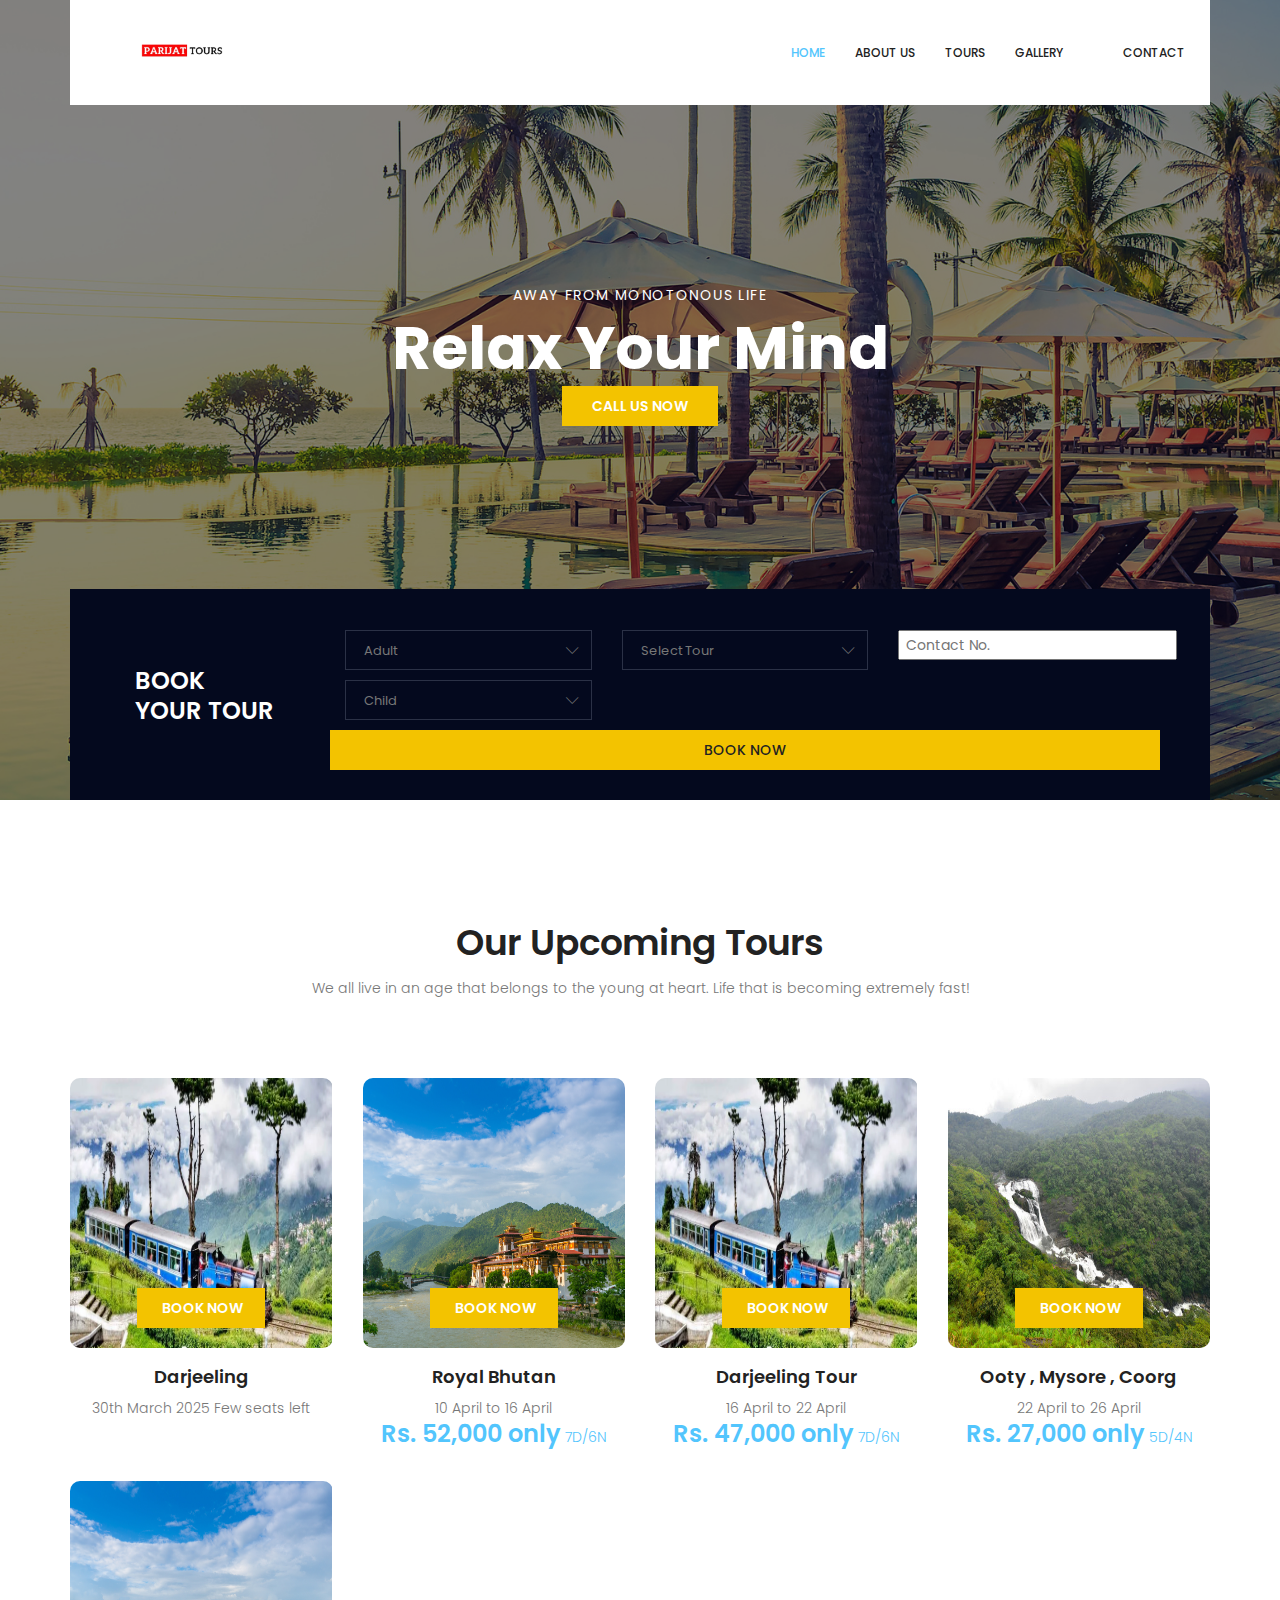
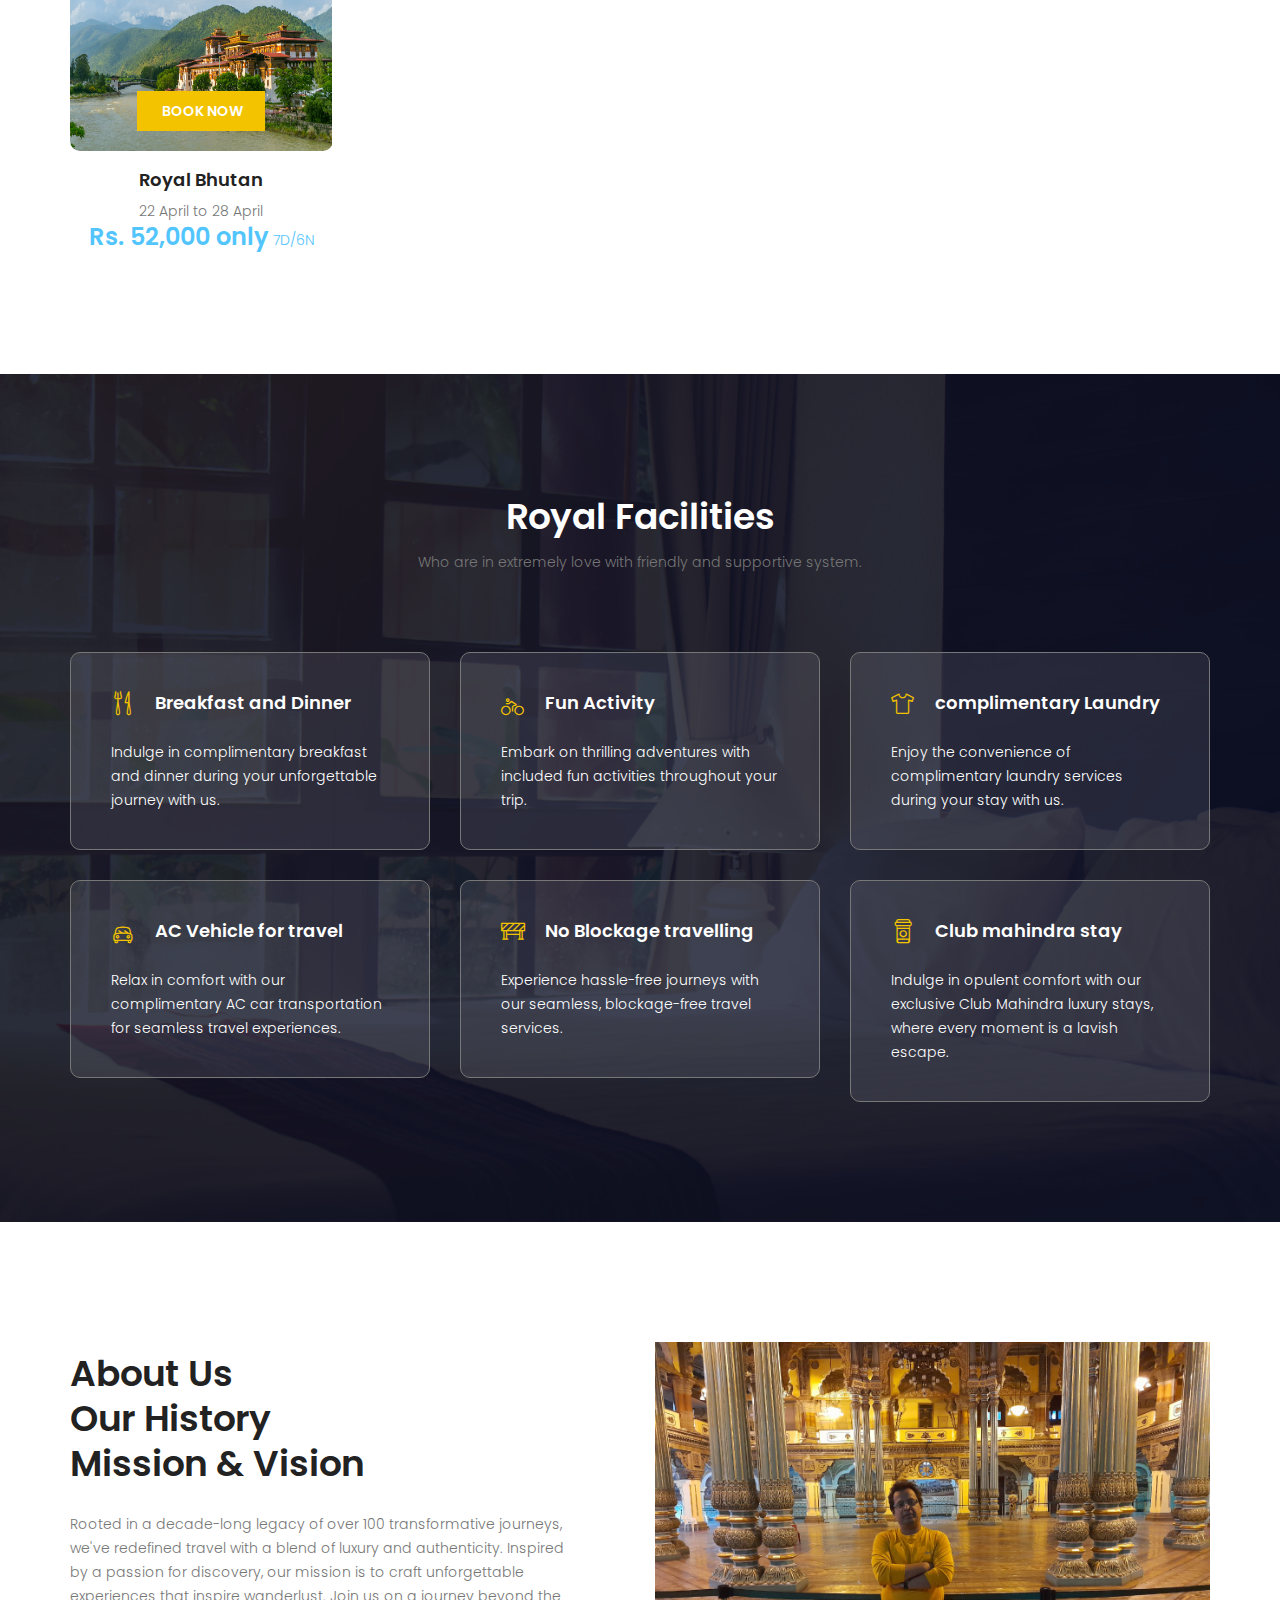
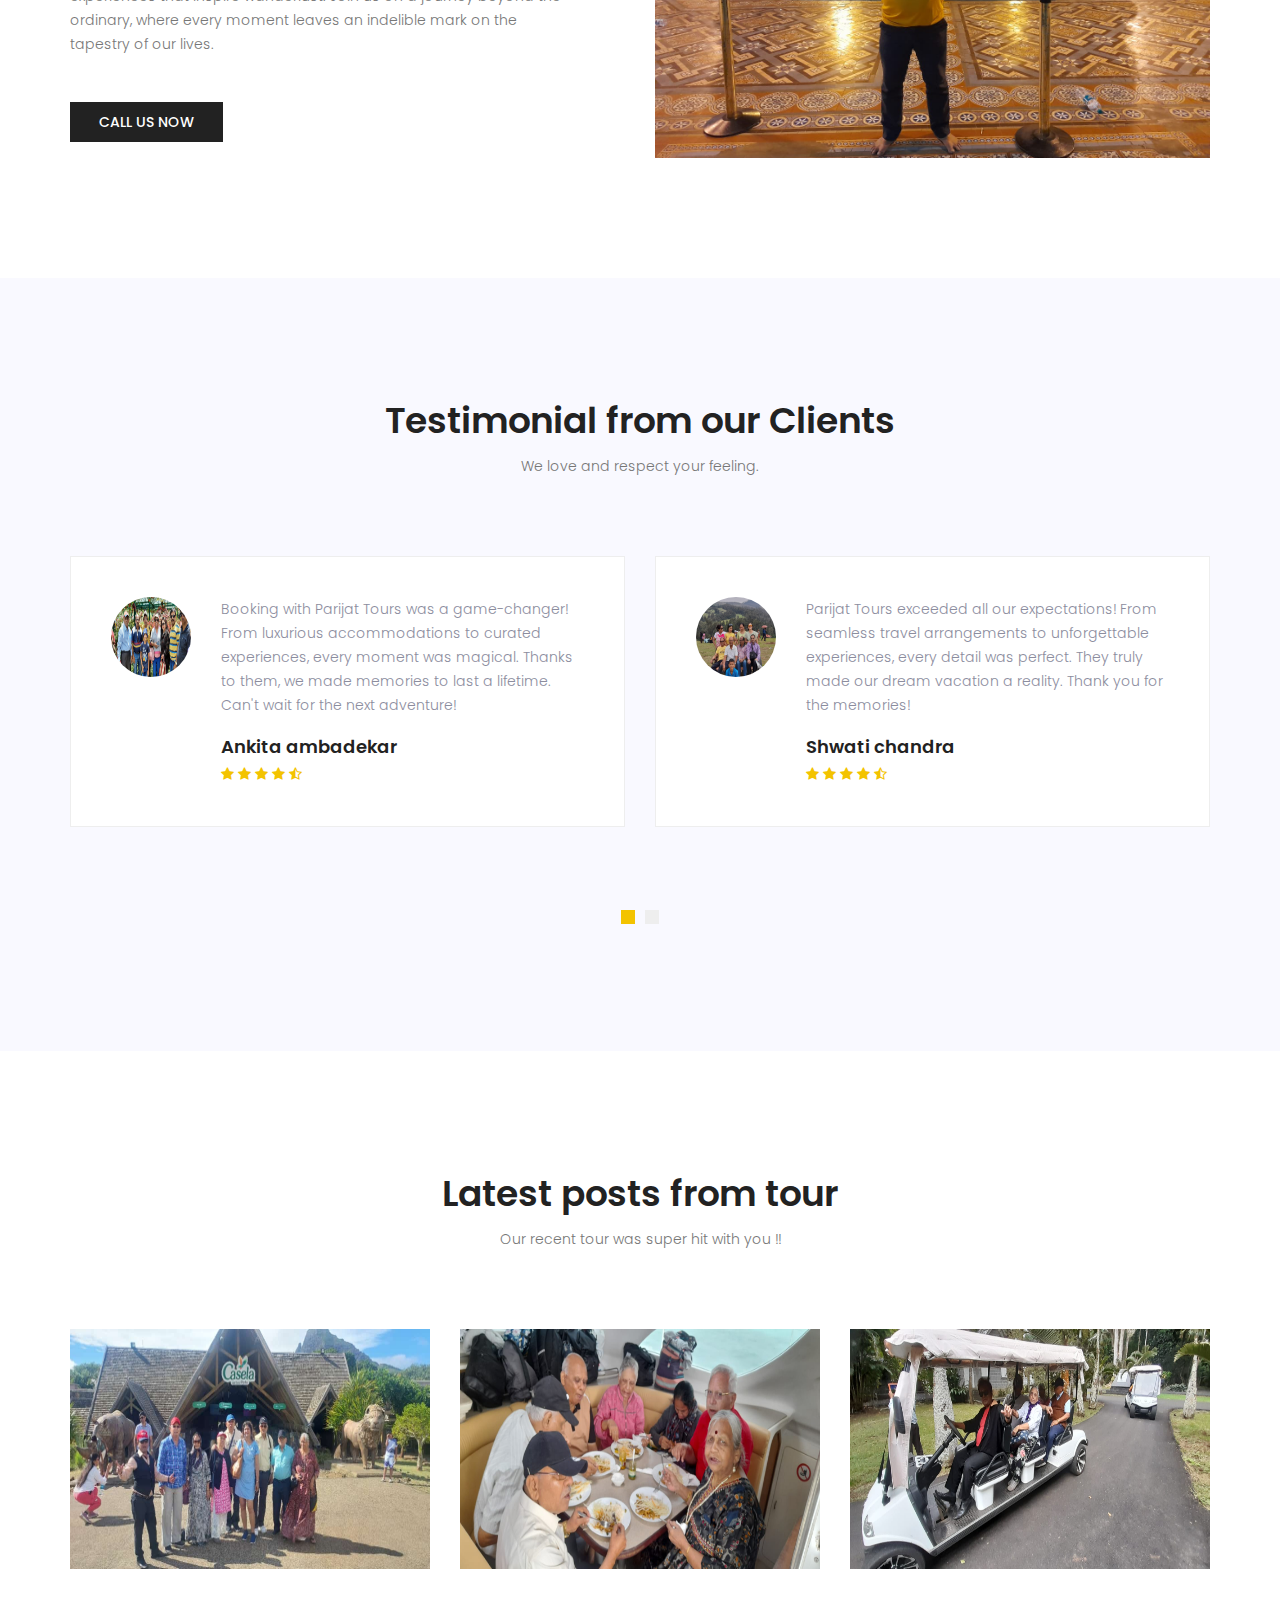
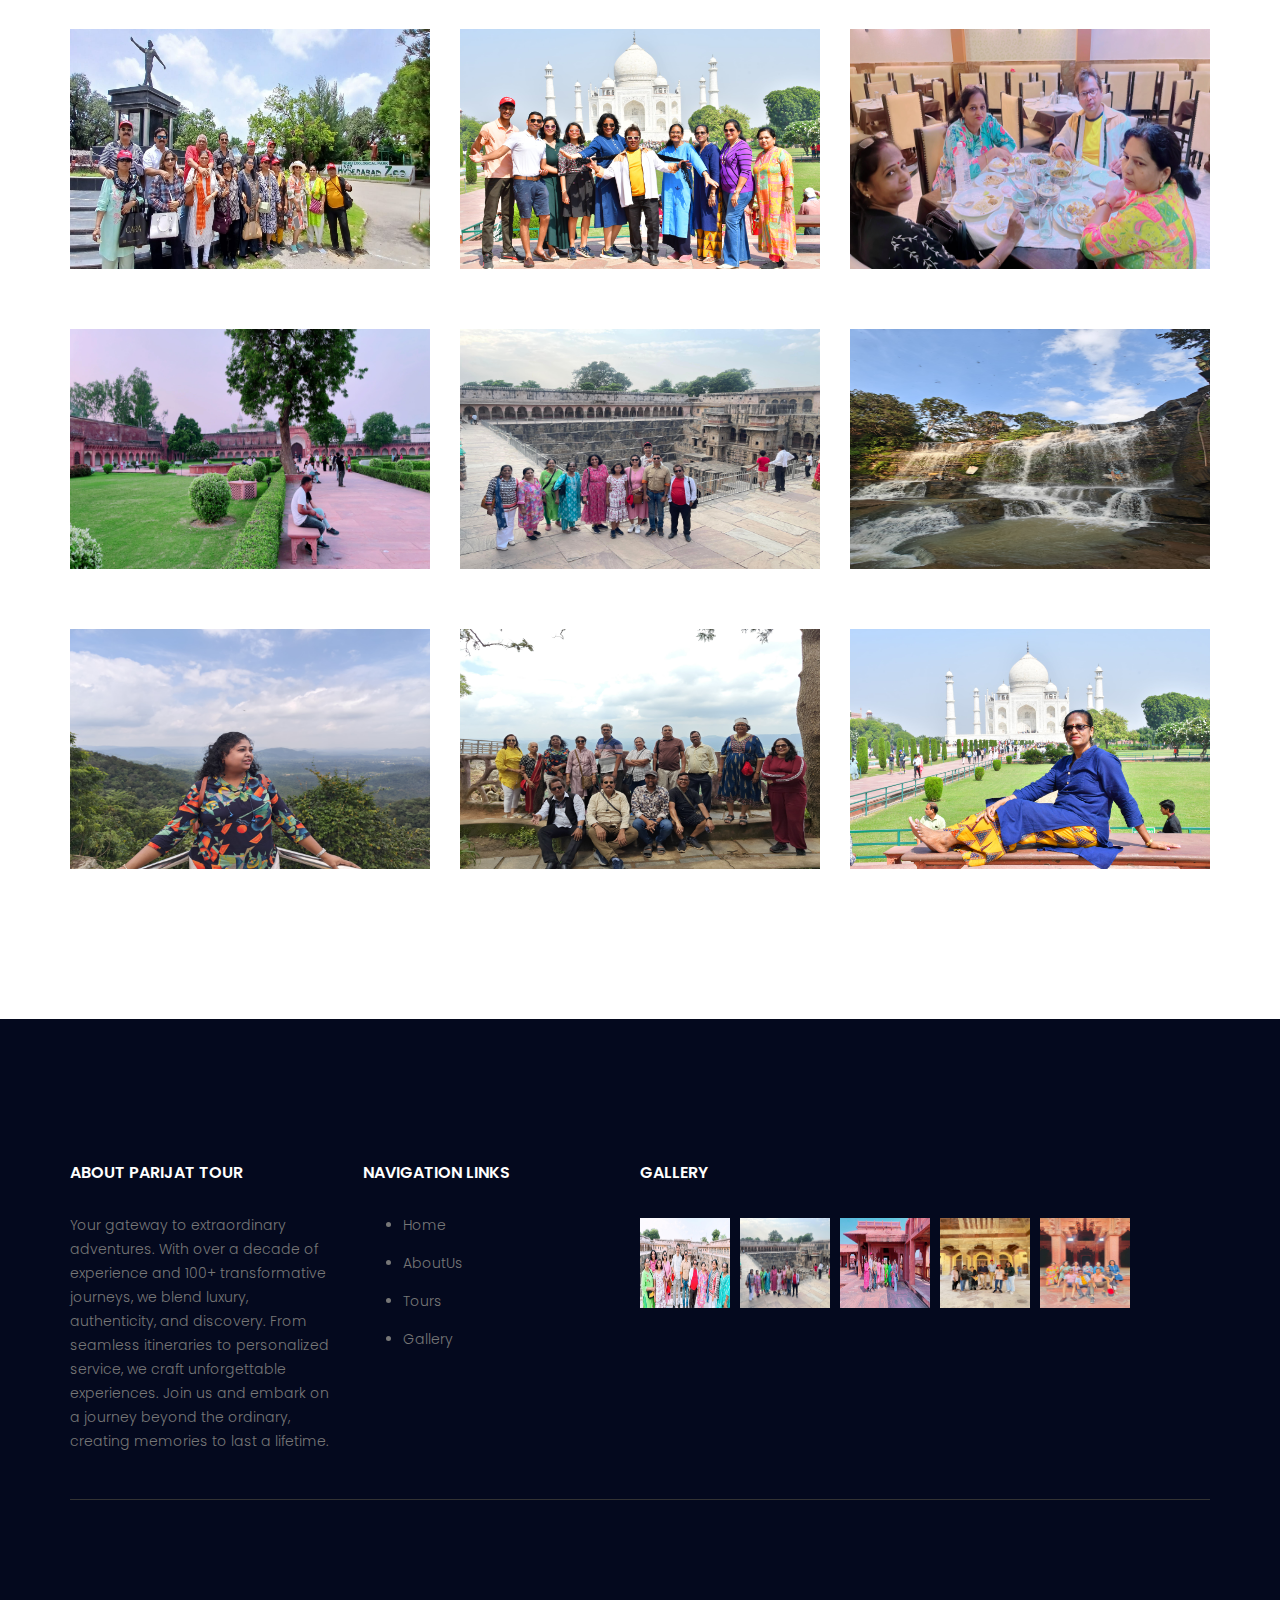
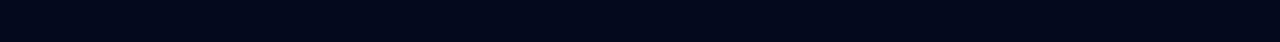
<file: index.html>
<!doctype html>
<html lang="en">
    <head>
        <!-- Required meta tags -->
        <meta charset="utf-8">
        <meta name="viewport" content="width=device-width, initial-scale=1, shrink-to-fit=no">
        <link rel="icon" href="image/favicon.png" type="image/png">
        <title>Parijat Tours</title>
        <!-- Bootstrap CSS -->
        <link rel="stylesheet" href="css/bootstrap.css">
        <link rel="stylesheet" href="vendors/linericon/style.css">
        <link rel="stylesheet" href="css/font-awesome.min.css">
        <link rel="stylesheet" href="vendors/owl-carousel/owl.carousel.min.css">
        <link rel="stylesheet" href="vendors/bootstrap-datepicker/bootstrap-datetimepicker.min.css">
        <link rel="stylesheet" href="vendors/nice-select/css/nice-select.css">
        <link rel="stylesheet" href="vendors/owl-carousel/owl.carousel.min.css">
        <!-- main css -->
        <link rel="stylesheet" href="css/style.css">
        <link rel="stylesheet" href="css/responsive.css">
    </head>
    <body>
        <!--================Header Area =================-->
        <header class="header_area">
            <div class="container">
                <nav class="navbar navbar-expand-lg navbar-light">
                    <!-- Brand and toggle get grouped for better mobile display -->
                    <a class="navbar-brand logo_h" href="index.html"><img src="image/Logo.png" alt="" style="height: 100px;"></a>

                    <button class="navbar-toggler" type="button" data-toggle="collapse" data-target="#navbarSupportedContent" aria-controls="navbarSupportedContent" aria-expanded="false" aria-label="Toggle navigation">
                        <span class="icon-bar"></span>
                        <span class="icon-bar"></span>
                        <span class="icon-bar"></span>
                    </button>

                    <!-- Collect the nav links, forms, and other content for toggling -->
                    <div class="collapse navbar-collapse offset" id="navbarSupportedContent">
                        <ul class="nav navbar-nav menu_nav ml-auto">
                            <li class="nav-item active"><a class="nav-link" href="index.html">Home</a></li> 
                            <li class="nav-item"><a class="nav-link" href="about.html">About us</a></li>
                            <li class="nav-item"><a class="nav-link" href="Tours.html">Tours</a></li>
                            <li class="nav-item"><a class="nav-link" href="gallery.html">Gallery</a></li>
                            <li class="nav-item submenu dropdown">
                                <!-- <a href="#" class="nav-link dropdown-toggle" data-toggle="dropdown" role="button" aria-haspopup="true" aria-expanded="false">Blog</a> -->
                                <!-- <ul class="dropdown-menu">
                                    <li class="nav-item"><a class="nav-link" href="blog.html">Blog</a></li>
                                    <li class="nav-item"><a class="nav-link" href="blog-single.html">Blog Details</a></li>
                                </ul> -->
                            </li> 
                            <!-- <li class="nav-item"><a class="nav-link" href="elements.html">Elemests</a></li> -->
                            <li class="nav-item"><a class="nav-link" href="contact.html">Contact</a></li>
                        </ul>
                    </div> 
                </nav>
            </div>
        </header>
        <!--================Header Area =================-->
        
        <!--================Banner Area =================-->
        <section class="banner_area">
            <div class="booking_table d_flex align-items-center">
            	<div class="overlay bg-parallax" data-stellar-ratio="0.9" data-stellar-vertical-offset="0" data-background=""></div>
				<div class="container">
					<div class="banner_content text-center">
						<h6>Away from monotonous life</h6>
						<h2>Relax Your Mind</h2>
						<!-- <p>If you are looking at blank cassettes on the web, you may be very confused at the<br> difference in price. You may see some for as low as $.17 each.</p> -->
						<a href="tel:+91 9594503777" class="btn theme_btn button_hover">Call Us Now</a>
					</div>
				</div>
            </div>
            <div class="hotel_booking_area position">
                <div class="container">
                    <div class="hotel_booking_table">
                        <div class="col-md-3">
                            <h2>Book<br> Your Tour</h2>
                        </div>
                        <div class="col-md-9">
                            <div class="boking_table">
                                <div class="row">
                                    <div class="col-md-12">
                                        <div class="book_tabel_item">
                                            <!-- <div class="form-group">
                                                <div class='input-group date' id='datetimepicker11'>
                                                    <input type='text' class="form-control" placeholder="Arrival Date"/>
                                                    <span class="input-group-addon">
                                                        <i class="fa fa-calendar" aria-hidden="true"></i>
                                                    </span>
                                                </div>
                                            </div> -->
                                            <!-- <div class="form-group">
                                                <div class='input-group date' id='datetimepicker1'>
                                                    <input type='text' class="form-control" placeholder="Departure Date"/>
                                                    <span class="input-group-addon">
                                                        <i class="fa fa-calendar" aria-hidden="true"></i>
                                                    </span>
                                                </div>
                                            </div> -->
                                        </div>
                                    </div>
                                    <div class="col-md-4">
                                        <div class="book_tabel_item">
                                            <div class="input-group">
                                                <select class="wide">
                                                    <option data-display="Adult">Adult</option>
                                                    <option value="1">1</option>
                                                    <option value="2">2</option>
                                                    <option value="3">3</option>
                                                    <option value="3">4</option>
                                                </select>
                                            </div>
                                            <div class="input-group">
                                                <select class="wide">
                                                    <option data-display="Child">Child</option>
                                                    <option value="1">0</option>
                                                    <option value="2">1</option>
                                                    <option value="3">2</option>
                                                </select>
                                            </div>
                                        </div>
                                    </div>
                                    <div class="col-md-4">
                                        <div class="book_tabel_item">
                                            <div class="input-group">
                                                <select class="wide ">
                                                    <option data-display="Select Tour">Select Tour</option>
                                                    <option value="1">Coorg , ooty ,mysore</option>
                                                    <option value="2">Kerala</option>
                                                    <option value="3">Darjeeling, Gangtok , sikkim</option>
                                                    <option value="3">Jagannath Puri , Bhubaneswar</option>
                                                    <option value="3">Delhi , Agra , Jaipur</option>
                                                    <option value="3">Chhattisgarh</option>
                                                    <option value="3">Royal Bhutan</option>
                                                    <option value="3">Andaman</option>
                                                    <option value="3">Delhi , Agra , Jaipur</option>
                                                    <option value="3">Hyderabad</option>
                                                </select>
                                            </div>
                                            
                                        </div>
                                    </div>
                                    <div class="col-md-4">
                                        <div class="book_tabel_item">
                                            <div class="input-group">
                                            <div class="wide " >
                                                <input type="text" id="contact Number" placeholder=" Contact No." name="Contact Number">
                                            </div>
                                            </div>
                                            
                                        </div>
                                    </div>
                                    <a class="book_now_btn button_hover" href="#">Book Now</a>
                                </div>
                            </div>
                        </div>
                    </div>
                </div>
            </div>
        </section>
        <!--================Banner Area =================-->
        
        <!--================ Accomodation Area  =================-->
        <section class="accomodation_area section_gap">
            <div class="container">
                <div class="section_title text-center">
                    <h2 class="title_color">Our Upcoming Tours</h2>
                    <p>We all live in an age that belongs to the young at heart. Life that is becoming extremely fast! </p>
                </div>
                <div class="row mb_30">

                    <div class="col-lg-3 col-sm-6">
                        <div class="accomodation_item text-center">
                            <div class="hotel_img">
                                <img src="image/darjeeling.webp" alt="" style="width: 262px; height: 270px;">
                                <a href="tel:+91 9594503777" class="btn theme_btn button_hover">Book Now</a>
                            </div>
                            <a href="#"><h4 class="sec_h4">Darjeeling</h4></a>
                            <span>30th March 2025</span>
                            <span>Few seats left</span>
                            <!-- <h5>Rs. 25,000 only<small>5D/4N</small></h5> -->
                        </div>
                    </div>



                    <div class="col-lg-3 col-sm-6">
                        <div class="accomodation_item text-center">
                            <div class="hotel_img">
                                <img src="image/bhutan.jpg" alt="" style="width: 262px; height: 270px;">
                                <a href="tel:+91 9594503777" class="btn theme_btn button_hover">Book Now</a>
                            </div>
                            <a href="#"><h4 class="sec_h4">Royal Bhutan</h4></a>
                            <span>10 April to 16 April </span>
                            <!-- <span>6 Nights 7 Days</span> -->
                            <h5>Rs. 52,000 only<small> 7D/6N</small></h5>
                        </div>
                    </div>
                    <div class="col-lg-3 col-sm-6">
                        <div class="accomodation_item text-center">
                            <div class="hotel_img">
                                <img src="image/darjeeling.webp" alt="" style="width: 262px; height: 270px;">
                                <a href="tel:+91 9594503777" class="btn theme_btn button_hover">Book Now</a>
                            </div>
                            <a href="#"><h4 class="sec_h4">Darjeeling Tour</h4></a>
                            <span>16 April to 22 April</span>
                            <h5>Rs. 47,000 only<small> 7D/6N</small></h5>
                        </div>
                    </div>

                    <div class="col-lg-3 col-sm-6">
                        <div class="accomodation_item text-center">
                            <div class="hotel_img">
                                <img src="image/coorg.jpg" alt="" style="width: 262px; height: 270px;">
                                <a href="tel:+91 9594503777" class="btn theme_btn button_hover">Book Now</a>
                            </div>
                            <a href="#"><h4 class="sec_h4">Ooty , Mysore , Coorg</h4></a>
                            <span>22 April to 26 April</span>
                            <h5>Rs. 27,000 only<small> 5D/4N</small></h5>
                        </div>
                    </div>

                    <div class="col-lg-3 col-sm-6">
                        <div class="accomodation_item text-center">
                            <div class="hotel_img">
                                <img src="image/bhutan.jpg" alt="" style="width: 262px; height: 270px;">
                                <a href="tel:+91 9594503777" class="btn theme_btn button_hover">Book Now</a>
                            </div>
                            <a href="#"><h4 class="sec_h4">Royal Bhutan</h4></a>
                            <span>22 April to 28 April </span>
                            <!-- <span>6 Nights 7 Days</span> -->
                            <h5>Rs. 52,000 only<small> 7D/6N</small></h5>
                        </div>
                    </div>


                    <!-- <div class="col-lg-3 col-sm-6">
                        <div class="accomodation_item text-center">
                            <div class="hotel_img">
                                <img src="image/darjeeling.jpg" alt="" style="width: 262px; height: 270px;">
                                <a href="tel:+91 9594503777" class="btn theme_btn button_hover">Book Now</a>
                            </div>
                            <a href="#"><h4 class="sec_h4">Kashmir Tour</h4></a>
                            <span>18th March 2025</span>
                            <h5>Rs. 25,000 only<small>5D/4N</small></h5>
                        </div>
                    </div> -->
                    <!-- <div class="col-lg-3 col-sm-6">
                        <div class="accomodation_item text-center">
                            <div class="hotel_img">
                                <img src="image/rajasthan.jpg" alt="" style="width: 262px; height: 270px;">
                                <a href="tel:+91 9594503777" class="btn theme_btn button_hover">Book Now</a>
                            </div>
                            <a href="#"><h4 class="sec_h4">Rajasthan Tour</h4></a>
                            <span>4th Feb , 2025</span>
                            <h5>Rs. 35000 only<small>5D/4N</small></h5>
                        </div>
                    </div> -->

                    <!-- <div class="col-lg-3 col-sm-6">
                        <div class="accomodation_item text-center">
                            <div class="hotel_img">
                                <img src="image/chattisgarh.jpg" alt="" style="width: 262px; height: 270px;">
                                <a href="tel:+91 9594503777" class="btn theme_btn button_hover">Book Now</a>
                            </div>
                            <a href="#"><h4 class="sec_h4">Chhattisgarh Tour</h4></a>
                            <span>12th December</span>
                            <h5>Rs. 27,000 only<small>5D/4N</small></h5>
                        </div>
                    </div> -->

                    <!-- <div class="col-lg-3 col-sm-6">
                        <div class="accomodation_item text-center">
                            <div class="hotel_img">
                                <img src="image/royalbhutan.jpg" alt="" style="width: 262px; height: 270px;">
                                <a href="tel:+91 9594503777" class="btn theme_btn button_hover">Book Now</a>
                            </div>
                            <a href="#"><h4 class="sec_h4">Royal Bhutan Tour</h4></a>
                            <span>23 Nov, 14 Dec & 11 Jan 2025</span>
                            <h5>Rs. 48,000 only<small>5D/4N</small></h5>
                        </div>
                    </div> -->

                    <!-- <div class="col-lg-3 col-sm-6">
                        <div class="accomodation_item text-center">
                            <div class="hotel_img">
                                <img src="image/andaman.jpg" alt="" style="width: 262px; height: 270px;">
                                <a href="tel:+91 9594503777" class="btn theme_btn button_hover">Book Now</a>
                            </div>
                            <a href="#"><h4 class="sec_h4">Andaman Tour</h4></a>
                            <span>7 December | 11 January 2025</span>
                            <h5>Rs. 44,000 only<small>5D/4N</small></h5>
                        </div>
                    </div> -->

                    


                    <!-- <div class="col-lg-3 col-sm-6">
                        <div class="accomodation_item text-center">
                            <div class="hotel_img">
                                <img src="image/arunachal.jpg" alt="" style="width: 262px; height: 270px;">
                                <a href="tel:+91 9594503777" class="btn theme_btn button_hover">Book Now</a>
                            </div>
                            <a href="#"><h4 class="sec_h4">Arunachal , Meghalaya Tour</h4></a>
                            <span>19th March 2025</span>
                            <h5>Rs. 22,000 only<small>5D/4N</small></h5>
                        </div>
                    </div> -->
                </div>
            </div>
        </section>
        <!--================ Accomodation Area  =================-->
        
        <!--================ Facilities Area  =================-->
        <section class="facilities_area section_gap">
            <div class="overlay bg-parallax" data-stellar-ratio="0.8" data-stellar-vertical-offset="0" data-background="">  
            </div>
            <div class="container">
                <div class="section_title text-center">
                    <h2 class="title_w">Royal Facilities</h2>
                    <p>Who are in extremely love with friendly and supportive system.</p>
                </div>
                <div class="row mb_30">
                    <div class="col-lg-4 col-md-6">
                        <div class="facilities_item">
                            <h4 class="sec_h4"><i class="lnr lnr-dinner"></i>Breakfast and Dinner</h4>
                            <p>Indulge in complimentary breakfast and dinner during your unforgettable journey with us.</p>
                        </div>
                    </div>
                    <div class="col-lg-4 col-md-6">
                        <div class="facilities_item">
                            <h4 class="sec_h4"><i class="lnr lnr-bicycle"></i>Fun Activity</h4>
                            <p>Embark on thrilling adventures with included fun activities throughout your trip.</p>
                        </div>
                    </div>
                    <div class="col-lg-4 col-md-6">
                        <div class="facilities_item">
                            <h4 class="sec_h4"><i class="lnr lnr-shirt"></i>complimentary Laundry</h4>
                            <p>Enjoy the convenience of complimentary laundry services during your stay with us.</p>
                        </div>
                    </div>
                    <div class="col-lg-4 col-md-6">
                        <div class="facilities_item">
                            <h4 class="sec_h4"><i class="lnr lnr-car"></i>AC Vehicle for travel</h4>
                            <p>Relax in comfort with our complimentary AC car transportation for seamless travel experiences.</p>
                        </div>
                    </div>
                    <div class="col-lg-4 col-md-6">
                        <div class="facilities_item">
                            <h4 class="sec_h4"><i class="lnr lnr-construction"></i>No Blockage travelling</h4>
                            <p>Experience hassle-free journeys with our seamless, blockage-free travel services.</p>
                        </div>
                    </div>
                    <div class="col-lg-4 col-md-6">
                        <div class="facilities_item">
                            <h4 class="sec_h4"><i class="lnr lnr-coffee-cup"></i>Club mahindra stay</h4>
                            <p>Indulge in opulent comfort with our exclusive Club Mahindra luxury stays, where every moment is a lavish escape.</p>
                        </div>
                    </div>
                </div>
            </div>
        </section>
        <!--================ Facilities Area  =================-->
        
        <!--================ About History Area  =================-->
        <section class="about_history_area section_gap">
            <div class="container">
                <div class="row">
                    <div class="col-md-6 d_flex align-items-center">
                        <div class="about_content ">
                            <h2 class="title title_color">About Us <br>Our History<br>Mission & Vision</h2>
                            <p>Rooted in a decade-long legacy of over 100 transformative journeys, we've redefined travel with a blend of luxury and authenticity. Inspired by a passion for discovery, our mission is to craft unforgettable experiences that inspire wanderlust. Join us on a journey beyond the ordinary, where every moment leaves an indelible mark on the tapestry of our lives.</p>
                            <a href="tel:+91 9594503777 " class="button_hover theme_btn_two">Call us now</a>
                        </div>
                    </div>
                    <div class="col-md-6">
                        <img class="img-fluid" src="image/mission.jpg" alt="img">
                    </div>
                </div>
            </div>
        </section>
        <!--================ About History Area  =================-->
        
        <!--================ Testimonial Area  =================-->
        <section class="testimonial_area section_gap">
            <div class="container">
                <div class="section_title text-center">
                    <h2 class="title_color">Testimonial from our Clients</h2>
                    <p>We love and respect your feeling.</p>
                </div>
                <div class="testimonial_slider owl-carousel">
                    <div class="media testimonial_item">
                        <img class="rounded-circle" src="image/test4.jpg" alt="" style="width: 80px;height: 80px;">
                        <div class="media-body">
                            <p>Booking with Parijat Tours was a game-changer! From luxurious accommodations to curated experiences, every moment was magical. Thanks to them, we made memories to last a lifetime. Can't wait for the next adventure!</p>
                            <a href="#"><h4 class="sec_h4">Ankita ambadekar</h4></a>
                            <div class="star">
                                <a href="#"><i class="fa fa-star"></i></a>
                                <a href="#"><i class="fa fa-star"></i></a>
                                <a href="#"><i class="fa fa-star"></i></a>
                                <a href="#"><i class="fa fa-star"></i></a>
                                <a href="#"><i class="fa fa-star-half-o"></i></a>
                            </div>
                        </div>
                    </div>    
                    <div class="media testimonial_item">
                        <img class="rounded-circle" src="image/test3.jpg" alt="" style="width: 80px;height: 80px;">
                        <div class="media-body">
                            <p>Parijat Tours exceeded all our expectations! From seamless travel arrangements to unforgettable experiences, every detail was perfect. They truly made our dream vacation a reality. Thank you for the memories! </p>
                            <a href="#"><h4 class="sec_h4">Shwati chandra</h4></a>
                            <div class="star">
                                <a href="#"><i class="fa fa-star"></i></a>
                                <a href="#"><i class="fa fa-star"></i></a>
                                <a href="#"><i class="fa fa-star"></i></a>
                                <a href="#"><i class="fa fa-star"></i></a>
                                <a href="#"><i class="fa fa-star-half-o"></i></a>
                            </div>
                        </div>
                    </div>
                    <div class="media testimonial_item">
                        <img class="rounded-circle" src="image/test2.jpg" alt="" style="width: 80px;height: 80px;">
                        <div class="media-body">
                            <p>Parijat Tours made our trip unforgettable! Their attention to detail and personalized service made every moment special. We can't wait to travel with them again!. We are so happy to be the part of tour with parijat ji. Thank you</p>
                            <a href="#"><h4 class="sec_h4">Shyam jain</h4></a>
                            <div class="star">
                                <a href="#"><i class="fa fa-star"></i></a>
                                <a href="#"><i class="fa fa-star"></i></a>
                                <a href="#"><i class="fa fa-star"></i></a>
                                <a href="#"><i class="fa fa-star"></i></a>
                                <a href="#"><i class="fa fa-star-half-o"></i></a>
                            </div>
                        </div>
                    </div>    
                    <div class="media testimonial_item">
                        <img class="rounded-circle" src="image/test1.jpg" alt="" style="width: 80px;height: 80px;">
                        <div class="media-body">
                            <p>Our experience with Parijat Tours was exceptional! From start to finish, they ensured every aspect of our journey was seamless and unforgettable. Thank you for the adventure of a lifetime!. Thank you for providing best tour experience of our life. </p>
                            <a href="#"><h4 class="sec_h4">Ambika thakur</h4></a>
                            <div class="star">
                                <a href="#"><i class="fa fa-star"></i></a>
                                <a href="#"><i class="fa fa-star"></i></a>
                                <a href="#"><i class="fa fa-star"></i></a>
                                <a href="#"><i class="fa fa-star"></i></a>
                                <a href="#"><i class="fa fa-star-half-o"></i></a>
                            </div>
                        </div>
                    </div>
                </div>
            </div>
        </section>
        <!--================ Testimonial Area  =================-->
        
        <!--================ Latest Blog Area  =================-->
        <section class="latest_blog_area section_gap">
            <div class="container">
                <div class="section_title text-center">
                    <h2 class="title_color">Latest posts from tour</h2>
                    <p>Our recent tour was super hit with you !! </p>
                </div>
                <div class="row mb_30">
                    <div class="col-lg-4 col-md-6">
                        <div class="single-recent-blog-post">
                            <div class="thumb">
                                <img class="img-fluid" src="image/gallery/lat1.jpg" alt="post" style="width: 360px;height: 240px;">
                            </div>
                            <div class="details">
                                <!-- <div class="tags">
                                    <a href="#" class="button_hover tag_btn">Travel</a>
                                    <a href="#" class="button_hover tag_btn">Life Style</a>
                                </div> -->
                                <!-- <a href="#"><h4 class="sec_h4">Low Cost Advertising</h4></a> -->
                                <!-- <p>Acres of Diamonds… you’ve read the famous story, or at least had it related to you. A farmer.</p> -->
                                <!-- <h6 class="date title_color">Parijat Agra Tour </h6> -->
                            </div>	
                        </div>
                    </div>
                    <div class="col-lg-4 col-md-6">
                        <div class="single-recent-blog-post">
                            <div class="thumb">
                                <img class="img-fluid" src="image/gallery/lat2.jpg" alt="post" style="width: 360px;height: 240px;">
                            </div>
                            <div class="details">
                                <!-- <div class="tags">
                                    <a href="#" class="button_hover tag_btn">Travel</a>
                                    <a href="#" class="button_hover tag_btn">Life Style</a>
                                </div> -->
                                <!-- <a href="#"><h4 class="sec_h4">Creative Outdoor Ads</h4></a> -->
                                <!-- <p>Self-doubt and fear interfere with our ability to achieve or set goals. Self-doubt and fear are</p> -->
                                <!-- <h6 class="date title_color">Parijat Agra Tour</h6> -->
                            </div>	
                        </div>
                    </div>
                    <div class="col-lg-4 col-md-6">
                        <div class="single-recent-blog-post">
                            <div class="thumb">
                                <img class="img-fluid" src="image/gallery/lat3.jpg" alt="post" style="width: 360px;height: 240px;">
                            </div>
                            <div class="details">
                                <!-- <div class="tags">
                                    <a href="#" class="button_hover tag_btn">Travel</a>
                                    <a href="#" class="button_hover tag_btn">Life Style</a>
                                </div> -->
                                <!-- <a href="#"><h4 class="sec_h4">It S Classified How To Utilize Free</h4></a> -->
                                <!-- <p>Why do you want to motivate yourself? Actually, just answering that question fully can </p> -->
                                <!-- <h6 class="date title_color">Parijat Agra Tour </h6> -->
                            </div>	
                        </div>
                    </div>

                    <div class="col-lg-4 col-md-6">
                        <div class="single-recent-blog-post">
                            <div class="thumb">
                                <img class="img-fluid" src="image/gallery/lat5.jpg" alt="post" style="width: 360px;height: 240px;">
                            </div>
                            <div class="details">
                                <!-- <div class="tags">
                                    <a href="#" class="button_hover tag_btn">Travel</a>
                                    <a href="#" class="button_hover tag_btn">Life Style</a>
                                </div> -->
                                <!-- <a href="#"><h4 class="sec_h4">It S Classified How To Utilize Free</h4></a> -->
                                <!-- <p>Why do you want to motivate yourself? Actually, just answering that question fully can </p> -->
                                <!-- <h6 class="date title_color">Parijat Agra Tour </h6> -->
                            </div>	
                        </div>
                    </div>

                    <div class="col-lg-4 col-md-6">
                        <div class="single-recent-blog-post">
                            <div class="thumb">
                                <img class="img-fluid" src="image/gallery/lat6.jpg" alt="post" style="width: 360px;height: 240px;">
                            </div>
                            <div class="details">
                                <!-- <div class="tags">
                                    <a href="#" class="button_hover tag_btn">Travel</a>
                                    <a href="#" class="button_hover tag_btn">Life Style</a>
                                </div> -->
                                <!-- <a href="#"><h4 class="sec_h4">It S Classified How To Utilize Free</h4></a> -->
                                <!-- <p>Why do you want to motivate yourself? Actually, just answering that question fully can </p> -->
                                <!-- <h6 class="date title_color">Parijat Agra Tour </h6> -->
                            </div>	
                        </div>
                    </div>

                    <div class="col-lg-4 col-md-6">
                        <div class="single-recent-blog-post">
                            <div class="thumb">
                                <img class="img-fluid" src="image/gallery/lat8.jpg" alt="post" style="width: 360px;height: 240px;">
                            </div>
                            <div class="details">
                                <!-- <div class="tags">
                                    <a href="#" class="button_hover tag_btn">Travel</a>
                                    <a href="#" class="button_hover tag_btn">Life Style</a>
                                </div> -->
                                <!-- <a href="#"><h4 class="sec_h4">It S Classified How To Utilize Free</h4></a> -->
                                <!-- <p>Why do you want to motivate yourself? Actually, just answering that question fully can </p> -->
                                <!-- <h6 class="date title_color">Parijat Agra Tour </h6> -->
                            </div>	
                        </div>
                    </div>

                    <div class="col-lg-4 col-md-6">
                        <div class="single-recent-blog-post">
                            <div class="thumb">
                                <img class="img-fluid" src="image/gallery/lat9.jpg" alt="post" style="width: 360px;height: 240px;">
                            </div>
                            <div class="details">
                                <!-- <div class="tags">
                                    <a href="#" class="button_hover tag_btn">Travel</a>
                                    <a href="#" class="button_hover tag_btn">Life Style</a>
                                </div> -->
                                <!-- <a href="#"><h4 class="sec_h4">It S Classified How To Utilize Free</h4></a> -->
                                <!-- <p>Why do you want to motivate yourself? Actually, just answering that question fully can </p> -->
                                <!-- <h6 class="date title_color">Parijat Agra Tour </h6> -->
                            </div>	
                        </div>
                    </div>

                    <div class="col-lg-4 col-md-6">
                        <div class="single-recent-blog-post">
                            <div class="thumb">
                                <img class="img-fluid" src="image/gallery/lat10.jpg" alt="post" style="width: 360px;height: 240px;">
                            </div>
                            <div class="details">
                                <!-- <div class="tags">
                                    <a href="#" class="button_hover tag_btn">Travel</a>
                                    <a href="#" class="button_hover tag_btn">Life Style</a>
                                </div> -->
                                <!-- <a href="#"><h4 class="sec_h4">It S Classified How To Utilize Free</h4></a> -->
                                <!-- <p>Why do you want to motivate yourself? Actually, just answering that question fully can </p> -->
                                <!-- <h6 class="date title_color">Parijat Agra Tour </h6> -->
                            </div>	
                        </div>
                    </div>

                    <div class="col-lg-4 col-md-6">
                        <div class="single-recent-blog-post">
                            <div class="thumb">
                                <img class="img-fluid" src="image/gallery/lat12.jpg" alt="post" style="width: 360px;height: 240px;">
                            </div>
                            <div class="details">
                                <!-- <div class="tags">
                                    <a href="#" class="button_hover tag_btn">Travel</a>
                                    <a href="#" class="button_hover tag_btn">Life Style</a>
                                </div> -->
                                <!-- <a href="#"><h4 class="sec_h4">It S Classified How To Utilize Free</h4></a> -->
                                <!-- <p>Why do you want to motivate yourself? Actually, just answering that question fully can </p> -->
                                <!-- <h6 class="date title_color">Parijat Agra Tour </h6> -->
                            </div>	
                        </div>
                    </div>

                    <div class="col-lg-4 col-md-6">
                        <div class="single-recent-blog-post">
                            <div class="thumb">
                                <img class="img-fluid" src="image/gallery/lat14.jpg" alt="post" style="width: 360px;height: 240px;">
                            </div>
                            <div class="details">
                                <!-- <div class="tags">
                                    <a href="#" class="button_hover tag_btn">Travel</a>
                                    <a href="#" class="button_hover tag_btn">Life Style</a>
                                </div> -->
                                <!-- <a href="#"><h4 class="sec_h4">It S Classified How To Utilize Free</h4></a> -->
                                <!-- <p>Why do you want to motivate yourself? Actually, just answering that question fully can </p> -->
                                <!-- <h6 class="date title_color">Parijat Agra Tour </h6> -->
                            </div>	
                        </div>
                    </div>

                    <div class="col-lg-4 col-md-6">
                        <div class="single-recent-blog-post">
                            <div class="thumb">
                                <img class="img-fluid" src="image/gallery/lat15.jpg" alt="post" style="width: 360px;height: 240px;">
                            </div>
                            <div class="details">
                                <!-- <div class="tags">
                                    <a href="#" class="button_hover tag_btn">Travel</a>
                                    <a href="#" class="button_hover tag_btn">Life Style</a>
                                </div> -->
                                <!-- <a href="#"><h4 class="sec_h4">It S Classified How To Utilize Free</h4></a> -->
                                <!-- <p>Why do you want to motivate yourself? Actually, just answering that question fully can </p> -->
                                <!-- <h6 class="date title_color">Parijat Agra Tour </h6> -->
                            </div>	
                        </div>
                    </div>

                    <div class="col-lg-4 col-md-6">
                        <div class="single-recent-blog-post">
                            <div class="thumb">
                                <img class="img-fluid" src="image/blog/new10.jpg" alt="post" style="width: 360px;height: 240px;">
                            </div>
                            <div class="details">
                                <!-- <div class="tags">
                                    <a href="#" class="button_hover tag_btn">Travel</a>
                                    <a href="#" class="button_hover tag_btn">Life Style</a>
                                </div> -->
                                <!-- <a href="#"><h4 class="sec_h4">It S Classified How To Utilize Free</h4></a> -->
                                <!-- <p>Why do you want to motivate yourself? Actually, just answering that question fully can </p> -->
                                <!-- <h6 class="date title_color">Parijat Agra Tour </h6> -->
                            </div>	
                        </div>
                    </div>



                </div>
            </div>
        </section>
        <!--================ Recent Area  =================-->
        
        <!--================ start footer Area  =================-->	
        <footer class="footer-area section_gap">
            <div class="container">
                <div class="row">
                    <div class="col-lg-3  col-md-6 col-sm-6">
                        <div class="single-footer-widget">
                            <h6 class="footer_title">About Parijat Tour</h6>
                            <p>Your gateway to extraordinary adventures. With over a decade of experience and 100+ transformative journeys, we blend luxury, authenticity, and discovery. From seamless itineraries to personalized service, we craft unforgettable experiences. Join us and embark on a journey beyond the ordinary, creating memories to last a lifetime. </p>
                        </div>
                    </div>
                    <div class="col-lg-3 col-md-6 col-sm-6">
                        <div class="single-footer-widget">
                            <h6 class="footer_title">Navigation Links</h6>
                            <div class="row">
                                <div class="col-4">
                                    <ul >
                                        <li><a href="#">Home</a></li>
                                        <li><a href="#">AboutUs</a></li>
                                        <li><a href="#">Tours</a></li>
                                        <li><a href="#">Gallery</a></li>
                                    </ul>
                                </div>
                                										
                            </div>							
                        </div>
                    </div>							
                   
                    <div >
                        <div class="single-footer-widget instafeed">
                            <h6 class="footer_title">Gallery</h6>
                            <ul class="list_style instafeed d-flex flex-wrap">
                                <li><img src="image/instagram/new1.jpg" alt="" style="width: 90px;height: 90px;"></li>
                                <li><img src="image/instagram/new2.jpg" alt="" style="width: 90px;height: 90px;"></li>
                                <li><img src="image/instagram/new3.jpg" alt="" style="width: 90px;height: 90px;"></li>
                                <li><img src="image/instagram/new4.jpg" alt="" style="width: 90px;height: 90px;"></li>
                                <li><img src="image/instagram/new5.jpg" alt="" style="width: 90px;height: 90px;"></li>
                            </ul>
                        </div>
                    </div>						
                </div>
                <div class="border_line"></div>
               
            </div>
        </footer>
		<!--================ End footer Area  =================-->
        
        
        <!-- Optional JavaScript -->
        <!-- jQuery first, then Popper.js, then Bootstrap JS -->
        <script src="js/jquery-3.2.1.min.js"></script>
        <script src="js/popper.js"></script>
        <script src="js/bootstrap.min.js"></script>
        <script src="vendors/owl-carousel/owl.carousel.min.js"></script>
        <script src="js/jquery.ajaxchimp.min.js"></script>
        <script src="js/mail-script.js"></script>
        <script src="vendors/bootstrap-datepicker/bootstrap-datetimepicker.min.js"></script>
        <script src="vendors/nice-select/js/jquery.nice-select.js"></script>
        <script src="js/mail-script.js"></script>
        <script src="js/stellar.js"></script>
        <script src="vendors/lightbox/simpleLightbox.min.js"></script>
        <script src="js/custom.js"></script>
    </body>
</html>
</file>
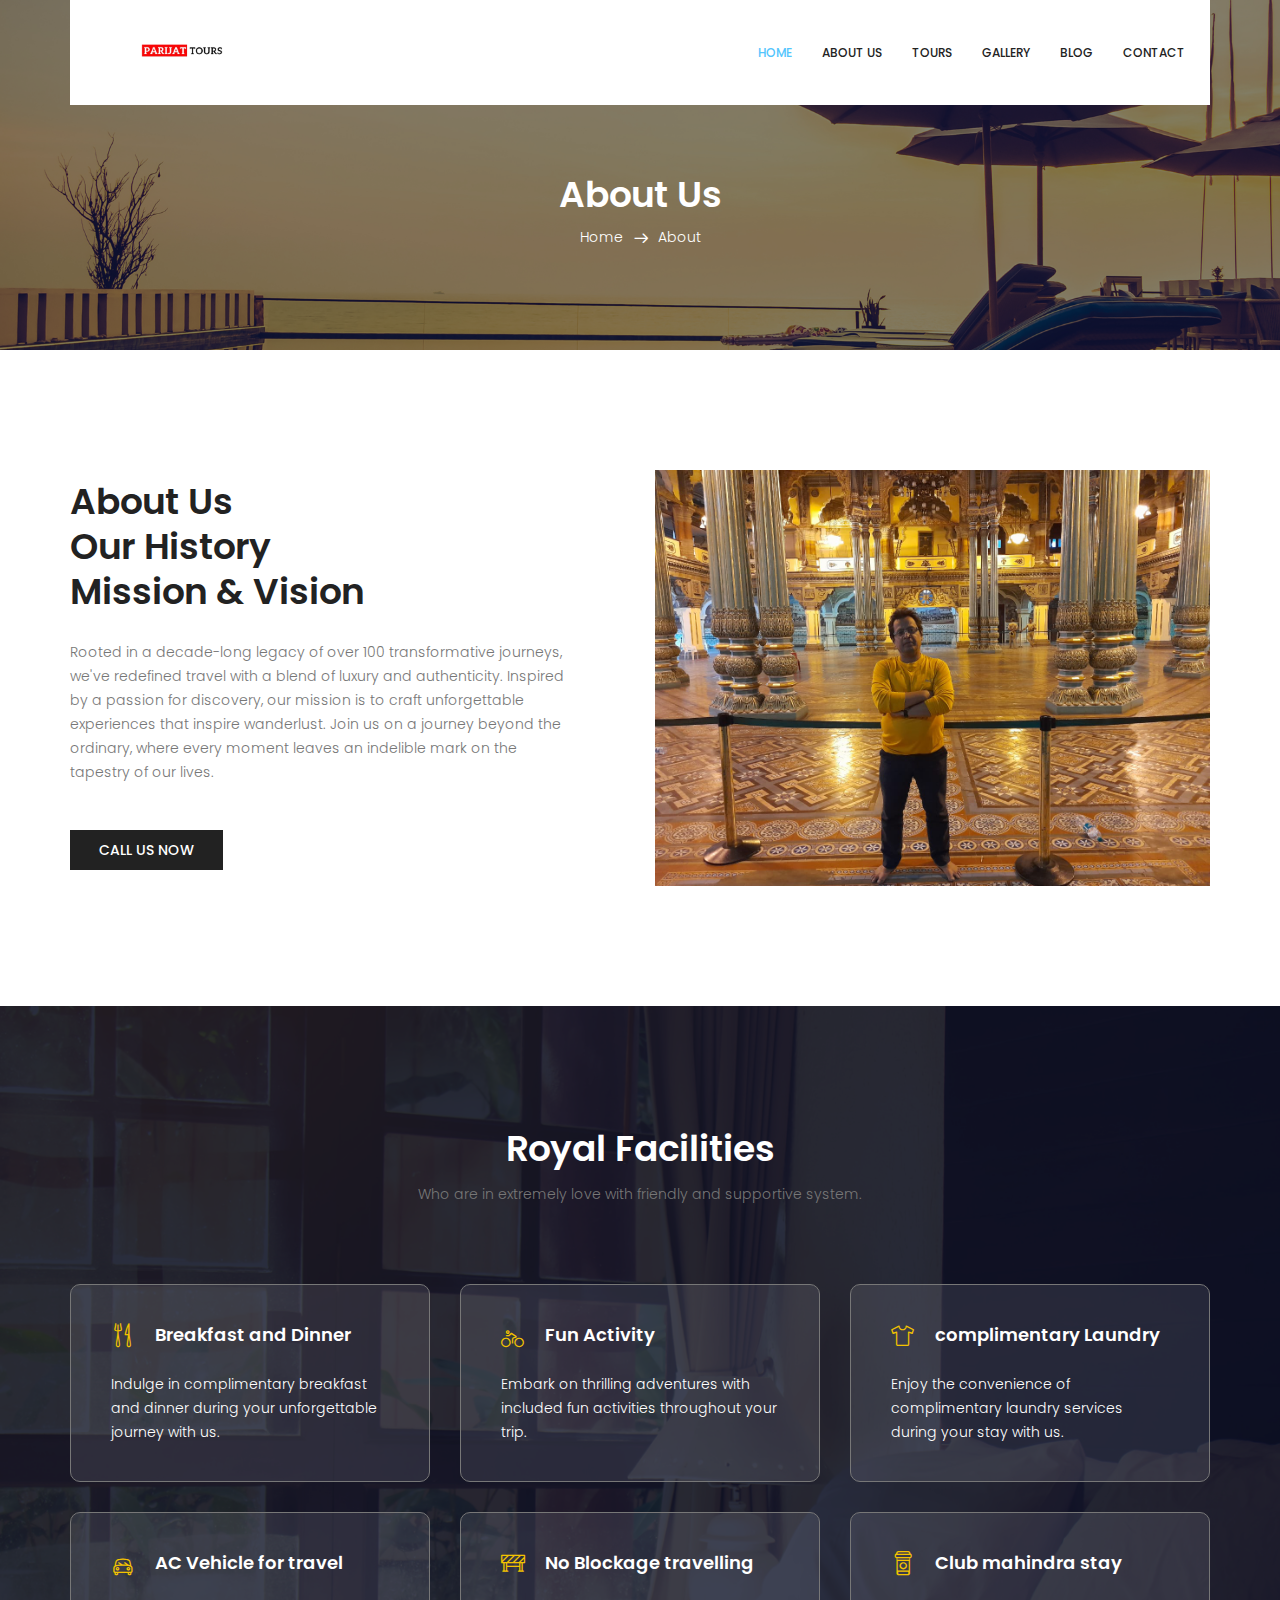
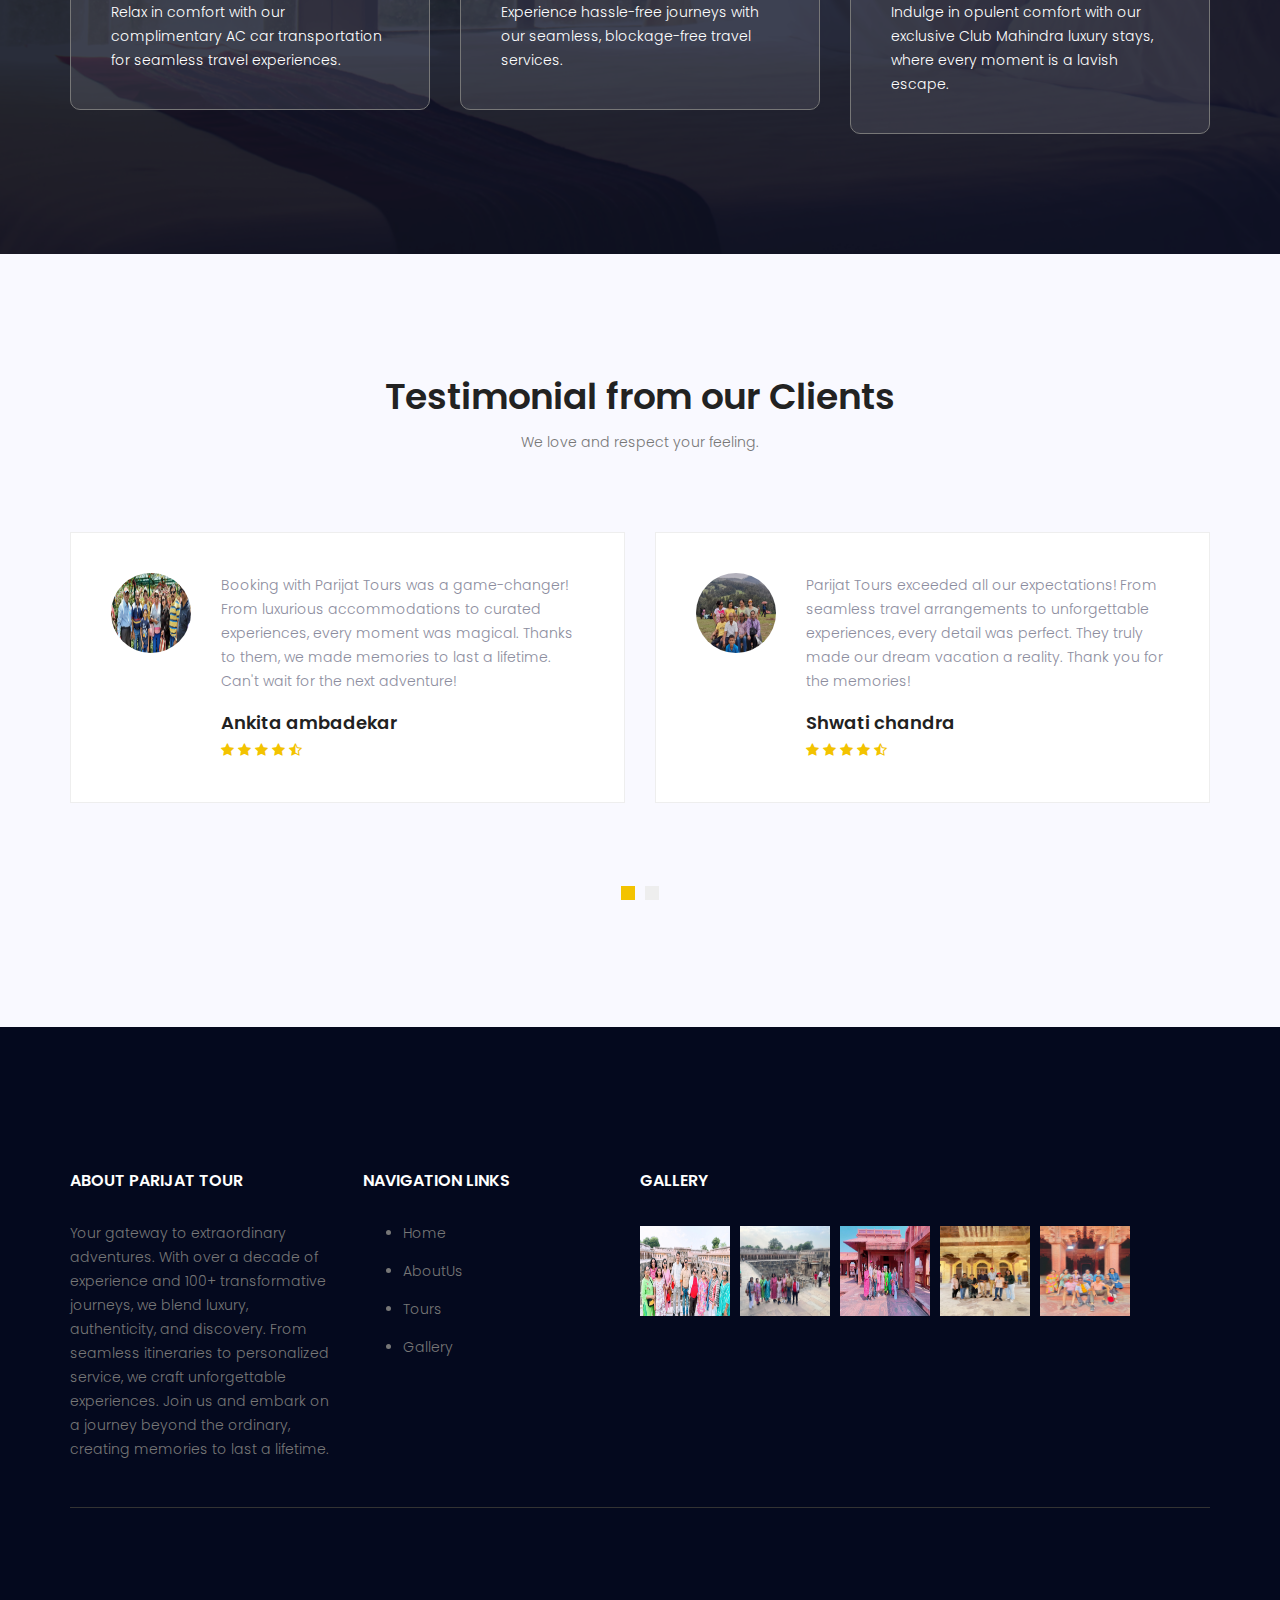
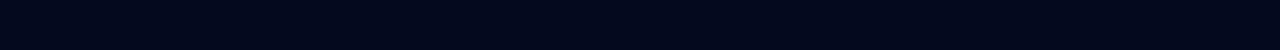
<file: about.html>
<!doctype html>
<html lang="en">
    <head>
        <!-- Required meta tags -->
        <meta charset="utf-8">
        <meta name="viewport" content="width=device-width, initial-scale=1, shrink-to-fit=no">
        <link rel="icon" href="image/favicon.png" type="image/png">
        <title>Parijat Tours/About</title>
        <!-- Bootstrap CSS -->
        <link rel="stylesheet" href="css/bootstrap.css">
        <link rel="stylesheet" href="vendors/linericon/style.css">
        <link rel="stylesheet" href="css/font-awesome.min.css">
        <link rel="stylesheet" href="vendors/bootstrap-datepicker/bootstrap-datetimepicker.min.css">
        <link rel="stylesheet" href="vendors/nice-select/css/nice-select.css">
        <link rel="stylesheet" href="vendors/owl-carousel/owl.carousel.min.css">
        <!-- main css -->
        <link rel="stylesheet" href="css/style.css">
        <link rel="stylesheet" href="css/responsive.css">
    </head>
    <body>
        <!--================Header Area =================-->
        <header class="header_area">
            <div class="container">
                <nav class="navbar navbar-expand-lg navbar-light">
                    <!-- Brand and toggle get grouped for better mobile display -->
                    <a class="navbar-brand logo_h" href="index.html"><img src="image/Logo.png" alt="" style="height: 100px;"></a>
                    <button class="navbar-toggler" type="button" data-toggle="collapse" data-target="#navbarSupportedContent" aria-controls="navbarSupportedContent" aria-expanded="false" aria-label="Toggle navigation">
                        <span class="icon-bar"></span>
                        <span class="icon-bar"></span>
                        <span class="icon-bar"></span>
                    </button>
                    <!-- Collect the nav links, forms, and other content for toggling -->
                    <div class="collapse navbar-collapse offset" id="navbarSupportedContent">
                        <ul class="nav navbar-nav menu_nav ml-auto">
                            <li class="nav-item active"><a class="nav-link" href="index.html">Home</a></li> 
                            <li class="nav-item"><a class="nav-link" href="about.html">About us</a></li>
                            <li class="nav-item"><a class="nav-link" href="Tours.html">Tours</a></li>
                            <li class="nav-item"><a class="nav-link" href="gallery.html">Gallery</a></li>
                            <li class="nav-item submenu dropdown">
                                <a href="#" class="nav-link dropdown-toggle" data-toggle="dropdown" role="button" aria-haspopup="true" aria-expanded="false">Blog</a>
                                <!-- <ul class="dropdown-menu">
                                    <li class="nav-item"><a class="nav-link" href="blog.html">Blog</a></li>
                                    <li class="nav-item"><a class="nav-link" href="blog-single.html">Blog Details</a></li>
                                </ul> -->
                            </li> 
                            <!-- <li class="nav-item"><a class="nav-link" href="elements.html">Elemests</a></li> -->
                            <li class="nav-item"><a class="nav-link" href="contact.html">Contact</a></li>
                        </ul>
                    </div> 
                </nav>
            </div>
        </header>
        <!--================Header Area =================-->
        
        <!--================Breadcrumb Area =================-->
        <section class="breadcrumb_area">
            <div class="overlay bg-parallax" data-stellar-ratio="0.8" data-stellar-vertical-offset="0" data-background=""></div>
            <div class="container">
                <div class="page-cover text-center">
                    <h2 class="page-cover-tittle">About Us</h2>
                    <ol class="breadcrumb">
                        <li><a href="index.html">Home</a></li>
                        <li class="active">About</li>
                    </ol>
                </div>
            </div>
        </section>
        <!--================Breadcrumb Area =================-->
        
        <!--================ About History Area  =================-->
        <section class="about_history_area section_gap">
            <div class="container">
                <div class="row">
                    <div class="col-md-6 d_flex align-items-center">
                        <div class="about_content ">
                            <h2 class="title title_color">About Us <br>Our History<br>Mission & Vision</h2>
                            <p>Rooted in a decade-long legacy of over 100 transformative journeys, we've redefined travel with a blend of luxury and authenticity. Inspired by a passion for discovery, our mission is to craft unforgettable experiences that inspire wanderlust. Join us on a journey beyond the ordinary, where every moment leaves an indelible mark on the tapestry of our lives.</p>
                            <a href="#" class="button_hover theme_btn_two">Call us now</a>
                        </div>
                    </div>
                    <div class="col-md-6">
                        <img class="img-fluid" src="image/mission.jpg" alt="img">
                    </div>
                </div>
            </div>
        </section>
        <!--================ About History Area  =================-->
        
        <!--================ Facilities Area  =================-->
        <section class="facilities_area section_gap">
            <div class="overlay bg-parallax" data-stellar-ratio="0.8" data-stellar-vertical-offset="0" data-background="">  
            </div>
            <div class="container">
                <div class="section_title text-center">
                    <h2 class="title_w">Royal Facilities</h2>
                    <p>Who are in extremely love with friendly and supportive system.</p>
                </div>
                <div class="row mb_30">
                    <div class="col-lg-4 col-md-6">
                        <div class="facilities_item">
                            <h4 class="sec_h4"><i class="lnr lnr-dinner"></i>Breakfast and Dinner</h4>
                            <p>Indulge in complimentary breakfast and dinner during your unforgettable journey with us.</p>
                        </div>
                    </div>
                    <div class="col-lg-4 col-md-6">
                        <div class="facilities_item">
                            <h4 class="sec_h4"><i class="lnr lnr-bicycle"></i>Fun Activity</h4>
                            <p>Embark on thrilling adventures with included fun activities throughout your trip.</p>
                        </div>
                    </div>
                    <div class="col-lg-4 col-md-6">
                        <div class="facilities_item">
                            <h4 class="sec_h4"><i class="lnr lnr-shirt"></i>complimentary Laundry</h4>
                            <p>Enjoy the convenience of complimentary laundry services during your stay with us.</p>
                        </div>
                    </div>
                    <div class="col-lg-4 col-md-6">
                        <div class="facilities_item">
                            <h4 class="sec_h4"><i class="lnr lnr-car"></i>AC Vehicle for travel</h4>
                            <p>Relax in comfort with our complimentary AC car transportation for seamless travel experiences.</p>
                        </div>
                    </div>
                    <div class="col-lg-4 col-md-6">
                        <div class="facilities_item">
                            <h4 class="sec_h4"><i class="lnr lnr-construction"></i>No Blockage travelling</h4>
                            <p>Experience hassle-free journeys with our seamless, blockage-free travel services.</p>
                        </div>
                    </div>
                    <div class="col-lg-4 col-md-6">
                        <div class="facilities_item">
                            <h4 class="sec_h4"><i class="lnr lnr-coffee-cup"></i>Club mahindra stay</h4>
                            <p>Indulge in opulent comfort with our exclusive Club Mahindra luxury stays, where every moment is a lavish escape.</p>
                        </div>
                    </div>
                </div>
            </div>
        </section>
        <!--================ Facilities Area  =================-->
        
        <!--================ Testimonial Area  =================-->
        <section class="testimonial_area section_gap">
            <div class="container">
                <div class="section_title text-center">
                    <h2 class="title_color">Testimonial from our Clients</h2>
                    <p>We love and respect your feeling.</p>
                </div>
                <div class="testimonial_slider owl-carousel">
                    <div class="media testimonial_item">
                        <img class="rounded-circle" src="image/test4.jpg" alt="" style="width: 80px;height: 80px;">
                        <div class="media-body">
                            <p>Booking with Parijat Tours was a game-changer! From luxurious accommodations to curated experiences, every moment was magical. Thanks to them, we made memories to last a lifetime. Can't wait for the next adventure!</p>
                            <a href="#"><h4 class="sec_h4">Ankita ambadekar</h4></a>
                            <div class="star">
                                <a href="#"><i class="fa fa-star"></i></a>
                                <a href="#"><i class="fa fa-star"></i></a>
                                <a href="#"><i class="fa fa-star"></i></a>
                                <a href="#"><i class="fa fa-star"></i></a>
                                <a href="#"><i class="fa fa-star-half-o"></i></a>
                            </div>
                        </div>
                    </div>    
                    <div class="media testimonial_item">
                        <img class="rounded-circle" src="image/test3.jpg" alt="" style="width: 80px;height: 80px;">
                        <div class="media-body">
                            <p>Parijat Tours exceeded all our expectations! From seamless travel arrangements to unforgettable experiences, every detail was perfect. They truly made our dream vacation a reality. Thank you for the memories! </p>
                            <a href="#"><h4 class="sec_h4">Shwati chandra</h4></a>
                            <div class="star">
                                <a href="#"><i class="fa fa-star"></i></a>
                                <a href="#"><i class="fa fa-star"></i></a>
                                <a href="#"><i class="fa fa-star"></i></a>
                                <a href="#"><i class="fa fa-star"></i></a>
                                <a href="#"><i class="fa fa-star-half-o"></i></a>
                            </div>
                        </div>
                    </div>
                    <div class="media testimonial_item">
                        <img class="rounded-circle" src="image/test2.jpg" alt="" style="width: 80px;height: 80px;">
                        <div class="media-body">
                            <p>Parijat Tours made our trip unforgettable! Their attention to detail and personalized service made every moment special. We can't wait to travel with them again!. We are so happy to be the part of tour with parijat ji. Thank you</p>
                            <a href="#"><h4 class="sec_h4">Shyam jain</h4></a>
                            <div class="star">
                                <a href="#"><i class="fa fa-star"></i></a>
                                <a href="#"><i class="fa fa-star"></i></a>
                                <a href="#"><i class="fa fa-star"></i></a>
                                <a href="#"><i class="fa fa-star"></i></a>
                                <a href="#"><i class="fa fa-star-half-o"></i></a>
                            </div>
                        </div>
                    </div>    
                    <div class="media testimonial_item">
                        <img class="rounded-circle" src="image/test1.jpg" alt="" style="width: 80px;height: 80px;">
                        <div class="media-body">
                            <p>Our experience with Parijat Tours was exceptional! From start to finish, they ensured every aspect of our journey was seamless and unforgettable. Thank you for the adventure of a lifetime!. Thank you for providing best tour experience of our life. </p>
                            <a href="#"><h4 class="sec_h4">Ambika thakur</h4></a>
                            <div class="star">
                                <a href="#"><i class="fa fa-star"></i></a>
                                <a href="#"><i class="fa fa-star"></i></a>
                                <a href="#"><i class="fa fa-star"></i></a>
                                <a href="#"><i class="fa fa-star"></i></a>
                                <a href="#"><i class="fa fa-star-half-o"></i></a>
                            </div>
                        </div>
                    </div>
                </div>
            </div>
        </section>
        <!--================ Testimonial Area  =================-->
        
        <!--================ start footer Area  =================-->	
        <footer class="footer-area section_gap">
            <div class="container">
                <div class="row">
                    <div class="col-lg-3  col-md-6 col-sm-6">
                        <div class="single-footer-widget">
                            <h6 class="footer_title">About Parijat Tour</h6>
                            <p>Your gateway to extraordinary adventures. With over a decade of experience and 100+ transformative journeys, we blend luxury, authenticity, and discovery. From seamless itineraries to personalized service, we craft unforgettable experiences. Join us and embark on a journey beyond the ordinary, creating memories to last a lifetime. </p>
                        </div>
                    </div>
                    <div class="col-lg-3 col-md-6 col-sm-6">
                        <div class="single-footer-widget">
                            <h6 class="footer_title">Navigation Links</h6>
                            <div class="row">
                                <div class="col-4">
                                    <ul >
                                        <li><a href="#">Home</a></li>
                                        <li><a href="#">AboutUs</a></li>
                                        <li><a href="#">Tours</a></li>
                                        <li><a href="#">Gallery</a></li>
                                    </ul>
                                </div>
                                										
                            </div>							
                        </div>
                    </div>							
                   
                    <div >
                        <div class="single-footer-widget instafeed">
                            <h6 class="footer_title">Gallery</h6>
                            <ul class="list_style instafeed d-flex flex-wrap">
                                <li><img src="image/instagram/new1.jpg" alt="" style="width: 90px;height: 90px;"></li>
                                <li><img src="image/instagram/new2.jpg" alt="" style="width: 90px;height: 90px;"></li>
                                <li><img src="image/instagram/new3.jpg" alt="" style="width: 90px;height: 90px;"></li>
                                <li><img src="image/instagram/new4.jpg" alt="" style="width: 90px;height: 90px;"></li>
                                <li><img src="image/instagram/new5.jpg" alt="" style="width: 90px;height: 90px;"></li>
                            </ul>
                        </div>
                    </div>						
                </div>
                <div class="border_line"></div>
               
            </div>
        </footer>
		<!--================ End footer Area  =================-->
        
        
        <!-- Optional JavaScript -->
        <!-- jQuery first, then Popper.js, then Bootstrap JS -->
        <script src="js/jquery-3.2.1.min.js"></script>
        <script src="js/popper.js"></script>
        <script src="js/bootstrap.min.js"></script>
        <script src="vendors/owl-carousel/owl.carousel.min.js"></script>
        <script src="js/jquery.ajaxchimp.min.js"></script>
        <script src="vendors/bootstrap-datepicker/bootstrap-datetimepicker.min.js"></script>
        <script src="vendors/nice-select/js/jquery.nice-select.js"></script>
        <script src="js/mail-script.js"></script>
        <script src="js/stellar.js"></script>
        <script src="vendors/lightbox/simpleLightbox.min.js"></script>
        <script src="js/custom.js"></script>
    </body>
</html>
</file>
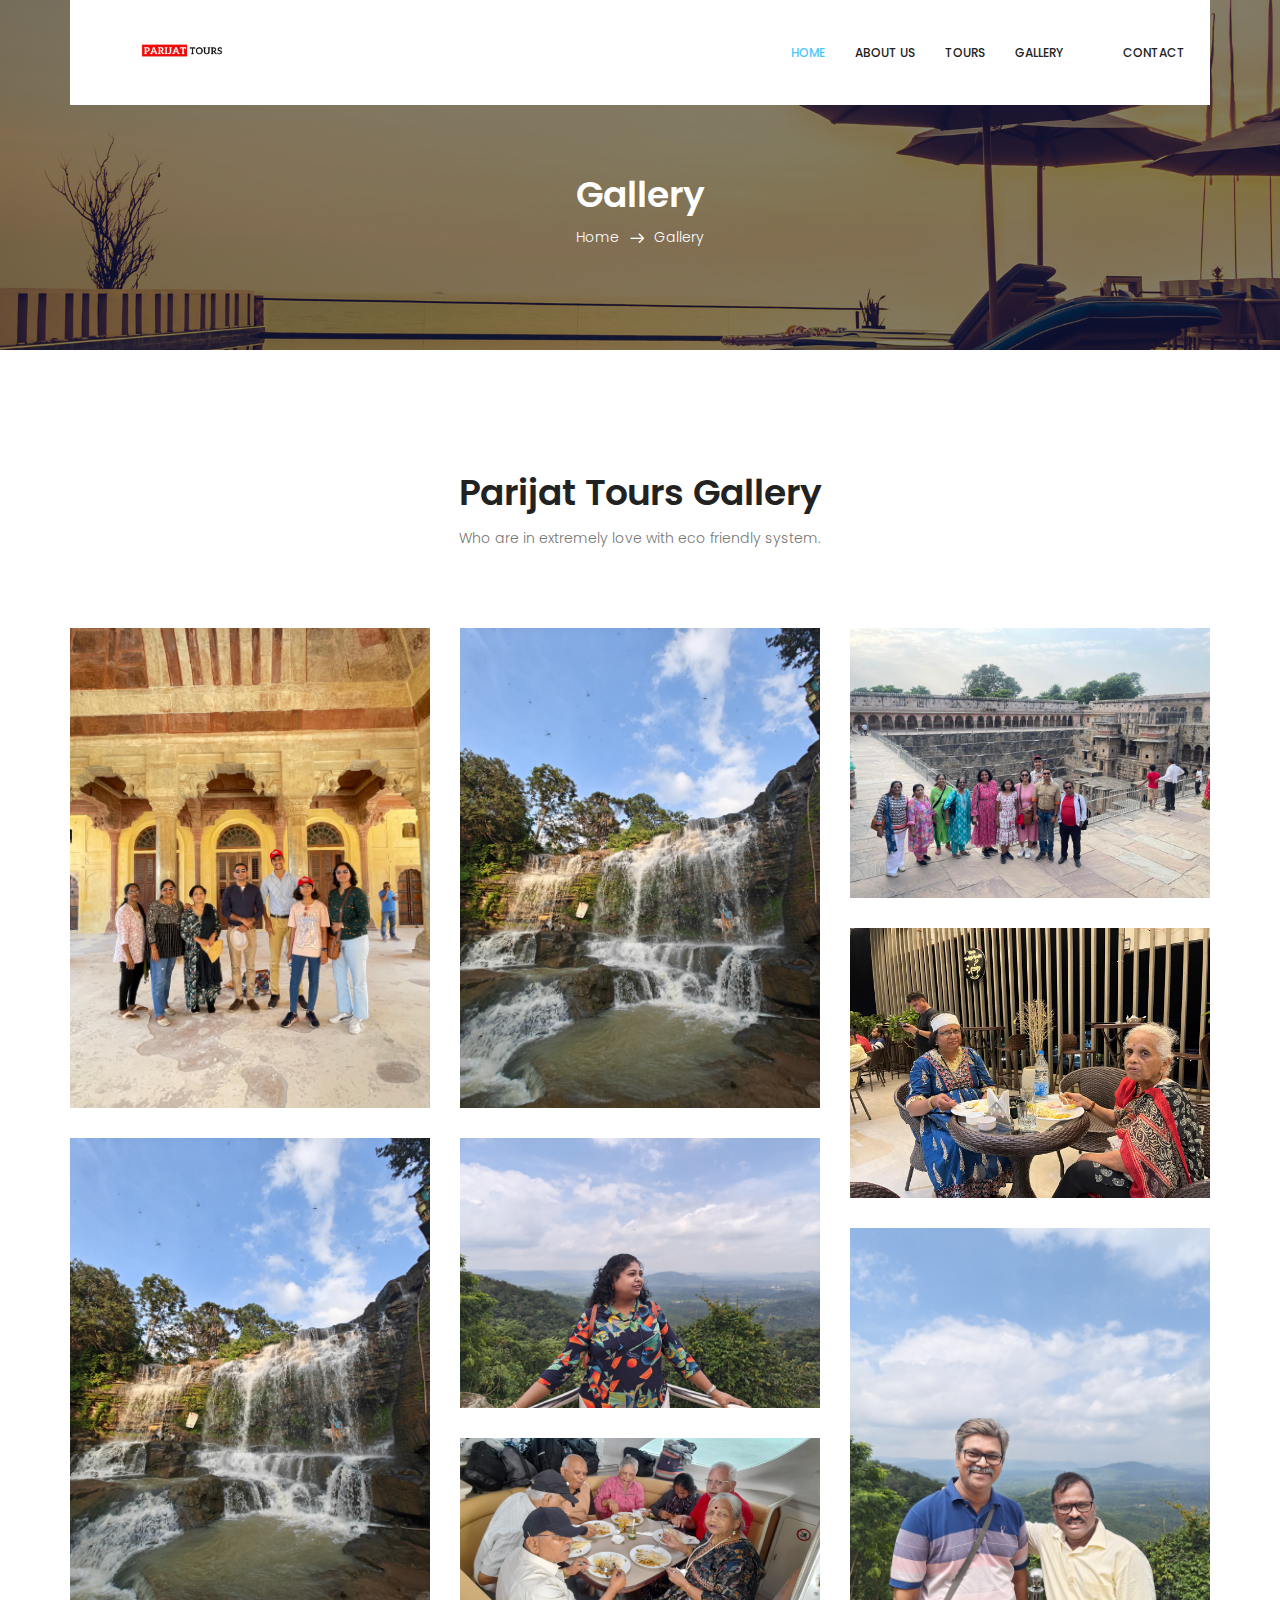
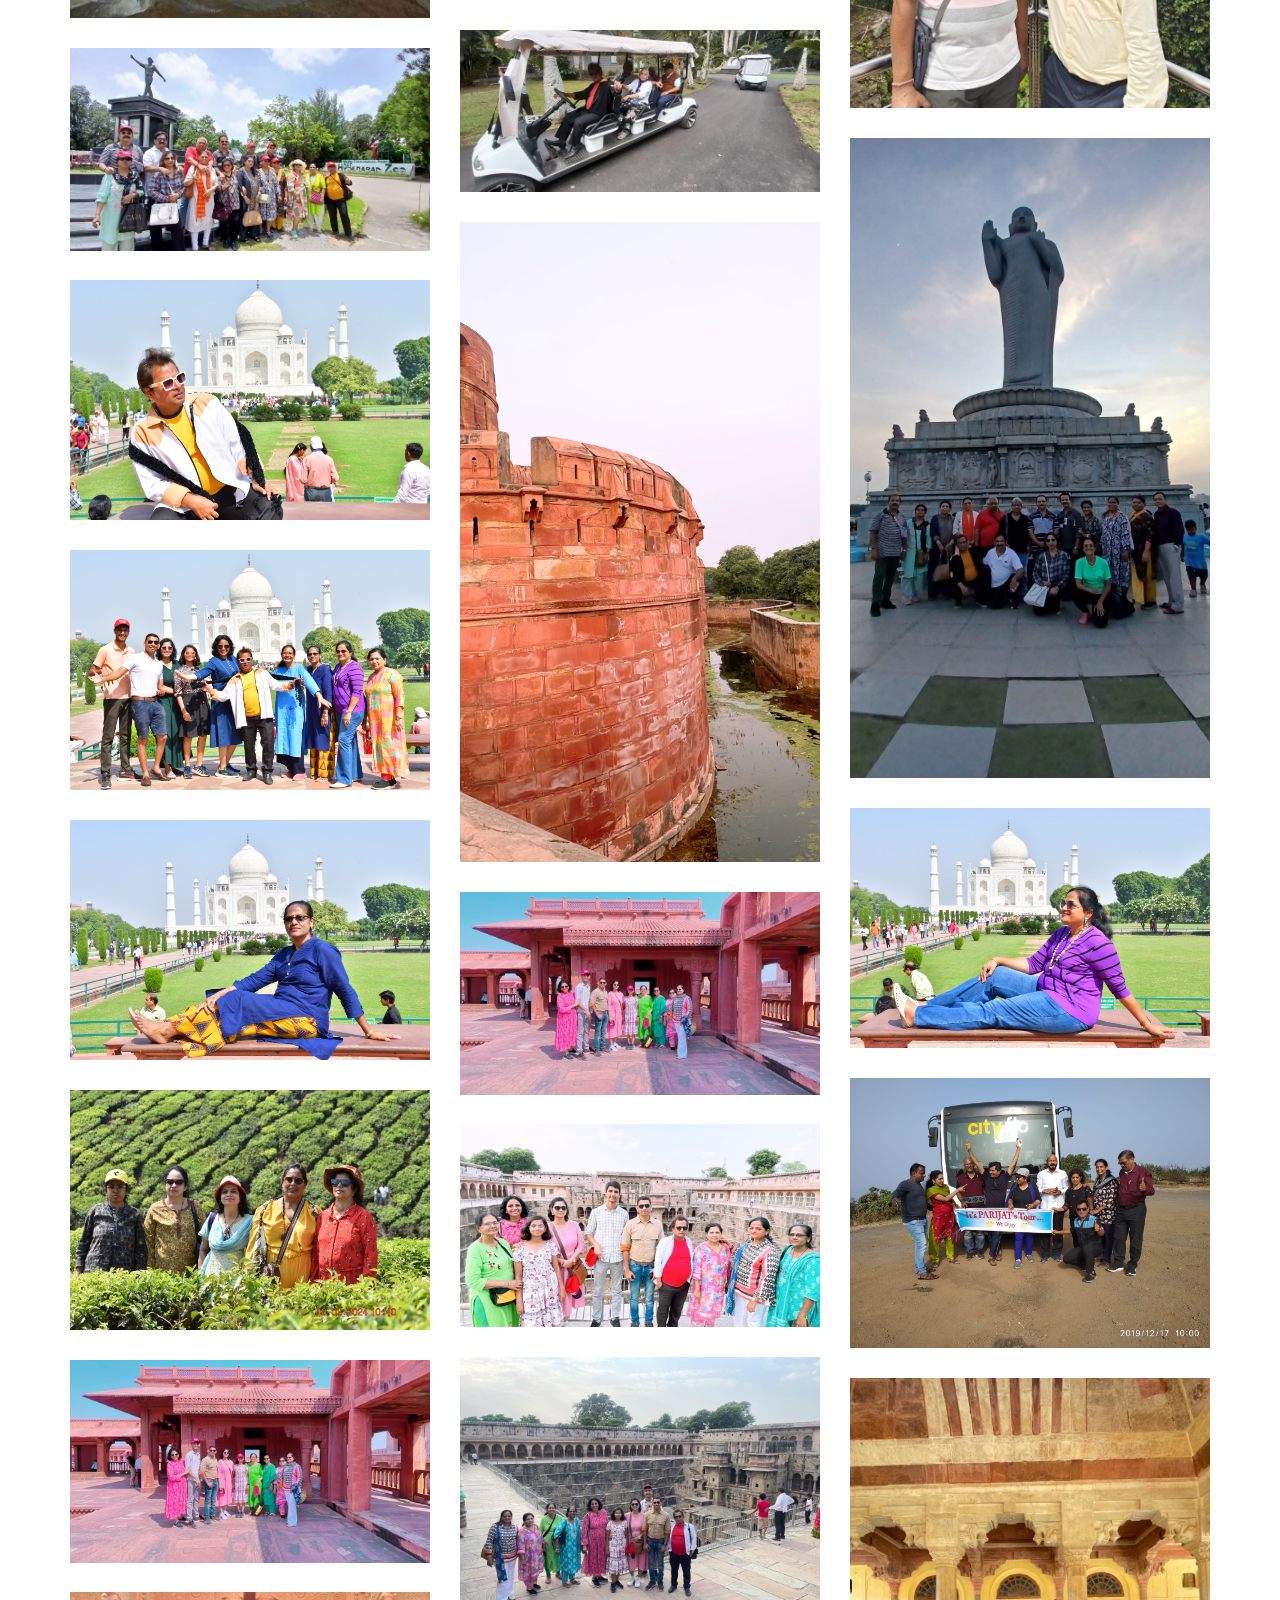
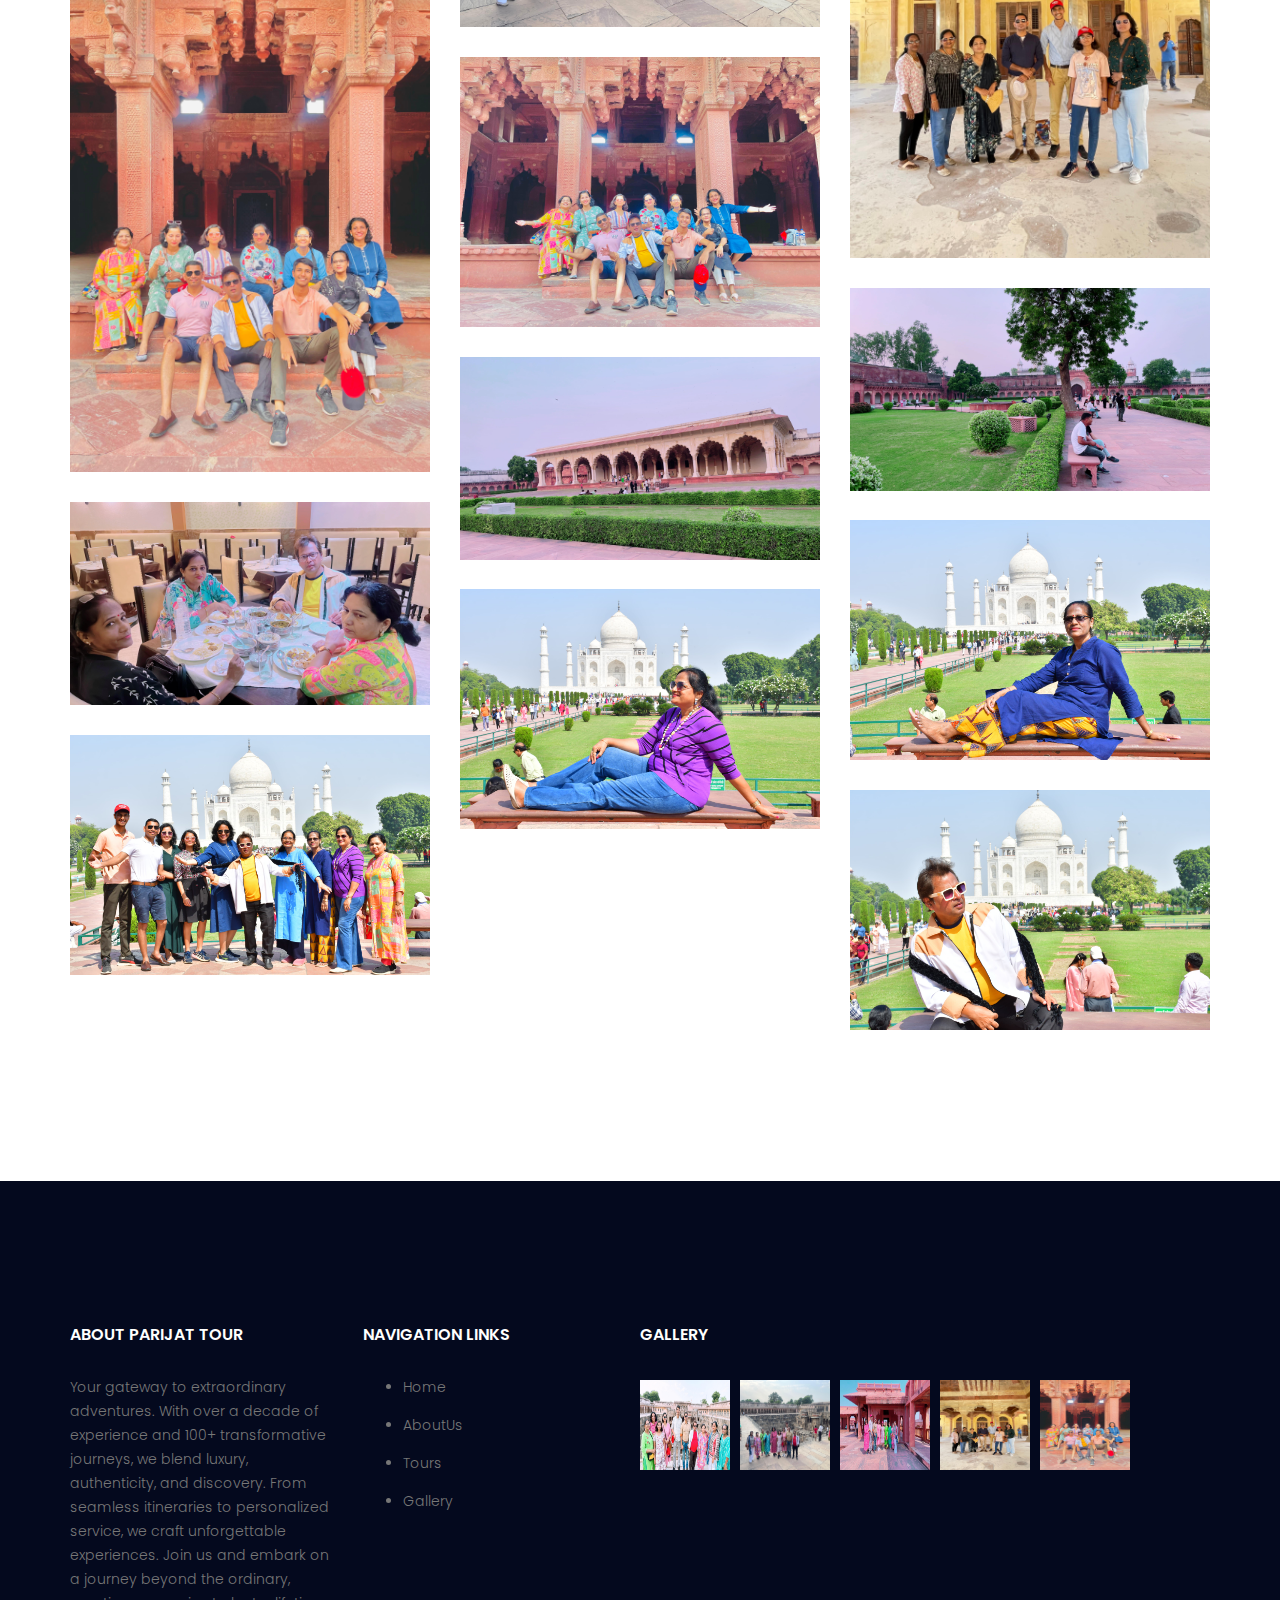
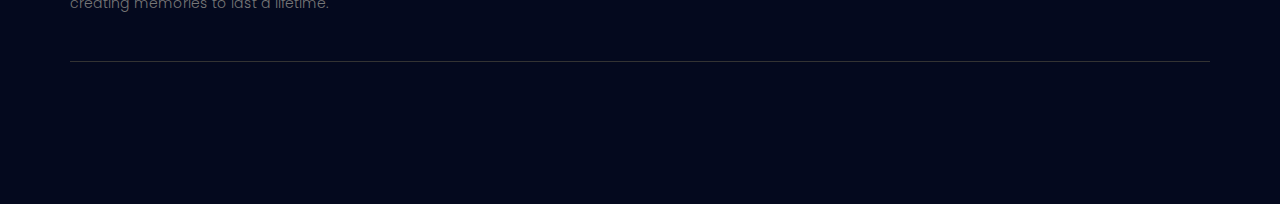
<file: gallery.html>
<!doctype html>
<html lang="en">
    <head>
        <!-- Required meta tags -->
        <meta charset="utf-8">
        <meta name="viewport" content="width=device-width, initial-scale=1, shrink-to-fit=no">
        <link rel="icon" href="image/favicon.png" type="image/png">
        <title>Parijat Tours/Gallery</title>
        <!-- Bootstrap CSS -->
        <link rel="stylesheet" href="css/bootstrap.css">
        <link rel="stylesheet" href="vendors/linericon/style.css">
        <link rel="stylesheet" href="css/font-awesome.min.css">
        <link rel="stylesheet" href="vendors/bootstrap-datepicker/bootstrap-datetimepicker.min.css">
        <link rel="stylesheet" href="vendors/nice-select/css/nice-select.css">
        <link rel="stylesheet" href="vendors/owl-carousel/owl.carousel.min.css">
        <link rel="stylesheet" href="vendors/lightbox/simpleLightbox.css">
        <!-- main css -->
        <link rel="stylesheet" href="css/style.css">
        <link rel="stylesheet" href="css/responsive.css">
    </head>
    <body>
        <!--================Header Area =================-->
        <header class="header_area">
            <div class="container">
                <nav class="navbar navbar-expand-lg navbar-light">
                    <!-- Brand and toggle get grouped for better mobile display -->
                    <a class="navbar-brand logo_h" href="index.html"><img src="image/Logo.png" alt="" style="height: 100px;"></a>
                    <button class="navbar-toggler" type="button" data-toggle="collapse" data-target="#navbarSupportedContent" aria-controls="navbarSupportedContent" aria-expanded="false" aria-label="Toggle navigation">
                        <span class="icon-bar"></span>
                        <span class="icon-bar"></span>
                        <span class="icon-bar"></span>
                    </button>
                    <!-- Collect the nav links, forms, and other content for toggling -->
                    <div class="collapse navbar-collapse offset" id="navbarSupportedContent">
                        <ul class="nav navbar-nav menu_nav ml-auto">
                            <li class="nav-item active"><a class="nav-link" href="index.html">Home</a></li> 
                            <li class="nav-item"><a class="nav-link" href="about.html">About us</a></li>
                            <li class="nav-item"><a class="nav-link" href="Tours.html">Tours</a></li>
                            <li class="nav-item"><a class="nav-link" href="gallery.html">Gallery</a></li>
                            <li class="nav-item submenu dropdown">
                                <!-- <a href="#" class="nav-link dropdown-toggle" data-toggle="dropdown" role="button" aria-haspopup="true" aria-expanded="false">Blog</a> -->
                                <!-- <ul class="dropdown-menu">
                                    <li class="nav-item"><a class="nav-link" href="blog.html">Blog</a></li>
                                    <li class="nav-item"><a class="nav-link" href="blog-single.html">Blog Details</a></li>
                                </ul> -->
                            </li> 
                            <!-- <li class="nav-item"><a class="nav-link" href="elements.html">Elemests</a></li> -->
                            <li class="nav-item"><a class="nav-link" href="contact.html">Contact</a></li>
                        </ul>
                    </div> 
                </nav>
            </div>
        </header>
        <!--================Header Area =================-->
        
        <!--================Breadcrumb Area =================-->
        <section class="breadcrumb_area">
            <div class="overlay bg-parallax" data-stellar-ratio="0.8" data-stellar-vertical-offset="0" data-background=""></div>
            <div class="container">
                <div class="page-cover text-center">
                    <h2 class="page-cover-tittle">Gallery</h2>
                    <ol class="breadcrumb">
                        <li><a href="index.html">Home</a></li>
                        <li class="active">Gallery</li>
                    </ol>
                </div>
            </div>
        </section>
        <!--================Breadcrumb Area =================-->
        
        <!--================Breadcrumb Area =================-->
        <section class="gallery_area section_gap">
            <div class="container">
                <div class="section_title text-center">
                    <h2 class="title_color">Parijat Tours Gallery</h2>
                    <p>Who are in extremely love with eco friendly system.</p>
                </div>
                <div class="row imageGallery1" id="gallery">
                    <div class="col-md-4 gallery_item">
                        <div class="gallery_img">
                            <img src="image/gallery/new16.jpg" alt="">
                            <div class="hover">
                            	<a class="light" href="image/gallery/new16.jpg"><i class="fa fa-expand"></i></a>
                            </div>
                        </div>
                    </div>

                    <div class="col-md-4 gallery_item">
                        <div class="gallery_img">
                            <img src="image/gallery/lat12.jpg" alt="">
                            <div class="hover">
                            	<a class="light" href="image/gallery/lat12.jpg"><i class="fa fa-expand"></i></a>
                            </div>
                        </div>
                    </div>

                    <div class="col-md-4 gallery_item">
                        <div class="gallery_img">
                            <img src="image/gallery/lat10.jpg" alt="">
                            <div class="hover">
                            	<a class="light" href="image/gallery/lat10.jpg"><i class="fa fa-expand"></i></a>
                            </div>
                        </div>
                    </div>

                    <div class="col-md-4 gallery_item">
                        <div class="gallery_img">
                            <img src="image/gallery/lat11.jpg" alt="">
                            <div class="hover">
                            	<a class="light" href="image/gallery/lat11.jpg"><i class="fa fa-expand"></i></a>
                            </div>
                        </div>
                    </div>

                    <div class="col-md-4 gallery_item">
                        <div class="gallery_img">
                            <img src="image/gallery/lat12.jpg" alt="">
                            <div class="hover">
                            	<a class="light" href="image/gallery/lat12.jpg"><i class="fa fa-expand"></i></a>
                            </div>
                        </div>
                    </div>

                    <div class="col-md-4 gallery_item">
                        <div class="gallery_img">
                            <img src="image/gallery/lat14.jpg" alt="">
                            <div class="hover">
                            	<a class="light" href="image/gallery/lat14.jpg"><i class="fa fa-expand"></i></a>
                            </div>
                        </div>
                    </div>

                    <div class="col-md-4 gallery_item">
                        <div class="gallery_img">
                            <img src="image/gallery/lat16.jpg" alt="">
                            <div class="hover">
                            	<a class="light" href="image/gallery/lat16.jpg"><i class="fa fa-expand"></i></a>
                            </div>
                        </div>
                    </div>

                    <div class="col-md-4 gallery_item">
                        <div class="gallery_img">
                            <img src="image/gallery/lat2.jpg" alt="">
                            <div class="hover">
                            	<a class="light" href="image/gallery/lat2.jpg"><i class="fa fa-expand"></i></a>
                            </div>
                        </div>
                    </div>

                    <div class="col-md-4 gallery_item">
                        <div class="gallery_img">
                            <img src="image/gallery/lat3.jpg" alt="">
                            <div class="hover">
                            	<a class="light" href="image/gallery/lat3.jpg"><i class="fa fa-expand"></i></a>
                            </div>
                        </div>
                    </div>

                    <div class="col-md-4 gallery_item">
                        <div class="gallery_img">
                            <img src="image/gallery/lat5.jpg" alt="">
                            <div class="hover">
                            	<a class="light" href="image/gallery/lat5.jpg"><i class="fa fa-expand"></i></a>
                            </div>
                        </div>
                    </div>

                    <div class="col-md-4 gallery_item">
                        <div class="gallery_img">
                            <img src="image/gallery/lat4.jpg" alt="">
                            <div class="hover">
                            	<a class="light" href="image/gallery/lat4.jpg"><i class="fa fa-expand"></i></a>
                            </div>
                        </div>
                    </div>


                    <div class="col-md-4 gallery_item">
                        <div class="gallery_img">
                            <img src="image/gallery/new14.jpg" alt="">
                            <div class="hover">
                            	<a class="light" href="image/gallery/new14.jpg"><i class="fa fa-expand"></i></a>
                            </div>
                        </div>
                    </div>
                    <div class="col-md-4 gallery_item">
                        <div class="gallery_img">
                            <img src="image/gallery/new13.jpg" alt="">
                            <div class="hover">
                            	<a class="light" href="image/gallery/new13.jpg"><i class="fa fa-expand"></i></a>
                            </div>
                        </div>
                    </div>
                    <div class="col-md-4 gallery_item">
                        <div class="gallery_img">
                            <img src="image/gallery/new12.jpg" alt="">
                            <div class="hover">
                            	<a class="light" href="image/gallery/new12.jpg"><i class="fa fa-expand"></i></a>
                            </div>
                        </div>
                    </div>
                    
                    <div class="col-md-4 gallery_item">
                        <div class="gallery_img">
                            <img src="image/gallery/new11.jpg" alt="">
                            <div class="hover">
                            	<a class="light" href="image/gallery/new11.jpg"><i class="fa fa-expand"></i></a>
                            </div>
                        </div>
                    </div>
                    <div class="col-md-4 gallery_item">
                        <div class="gallery_img">
                            <img src="image/gallery/new10.jpg" alt="">
                            <div class="hover">
                            	<a class="light" href="image/gallery/new10.jpg"><i class="fa fa-expand"></i></a>
                            </div>
                        </div>
                    </div>
                    <div class="col-md-4 gallery_item">
                        <div class="gallery_img">
                            <img src="image/gallery/new3.jpg" alt="">
                            <div class="hover">
                            	<a class="light" href="image/gallery/new3.jpg"><i class="fa fa-expand"></i></a>
                            </div>
                        </div>
                    </div>
                    <div class="col-md-4 gallery_item">
                        <div class="gallery_img">
                            <img src="image/gallery/test1.jpg" alt="">
                            <div class="hover">
                            	<a class="light" href="image/gallery/test1.jpg"><i class="fa fa-expand"></i></a>
                            </div>
                        </div>
                    </div>
                    <div class="col-md-4 gallery_item">
                        <div class="gallery_img">
                            <img src="image/gallery/test2.jpg" alt="">
                            <div class="hover">
                            	<a class="light" href="image/gallery/test2.jpg"><i class="fa fa-expand"></i></a>
                            </div>
                        </div>
                    </div>

                    <div class="col-md-4 gallery_item">
                        <div class="gallery_img">
                            <img src="image/gallery/new1.jpg" alt="">
                            <div class="hover">
                            	<a class="light" href="image/gallery/new1.jpg"><i class="fa fa-expand"></i></a>
                            </div>
                        </div>
                    </div>

                    <div class="col-md-4 gallery_item">
                        <div class="gallery_img">
                            <img src="image/gallery/new2.jpg" alt="">
                            <div class="hover">
                            	<a class="light" href="image/gallery/new2.jpg"><i class="fa fa-expand"></i></a>
                            </div>
                        </div>
                    </div>

                    <div class="col-md-4 gallery_item">
                        <div class="gallery_img">
                            <img src="image/gallery/new3.jpg" alt="">
                            <div class="hover">
                            	<a class="light" href="image/gallery/new3.jpg"><i class="fa fa-expand"></i></a>
                            </div>
                        </div>
                    </div>

                    <div class="col-md-4 gallery_item">
                        <div class="gallery_img">
                            <img src="image/gallery/new4.jpg" alt="">
                            <div class="hover">
                            	<a class="light" href="image/gallery/new4.jpg"><i class="fa fa-expand"></i></a>
                            </div>
                        </div>
                    </div>

                    <div class="col-md-4 gallery_item">
                        <div class="gallery_img">
                            <img src="image/gallery/new5.jpg" alt="">
                            <div class="hover">
                            	<a class="light" href="image/gallery/new5.jpg"><i class="fa fa-expand"></i></a>
                            </div>
                        </div>
                    </div>

                    <div class="col-md-4 gallery_item">
                        <div class="gallery_img">
                            <img src="image/gallery/new6.jpg" alt="">
                            <div class="hover">
                            	<a class="light" href="image/gallery/new6.jpg"><i class="fa fa-expand"></i></a>
                            </div>
                        </div>
                    </div>

                    <div class="col-md-4 gallery_item">
                        <div class="gallery_img">
                            <img src="image/gallery/new7.jpg" alt="">
                            <div class="hover">
                            	<a class="light" href="image/gallery/new7.jpg"><i class="fa fa-expand"></i></a>
                            </div>
                        </div>
                    </div>

                    <div class="col-md-4 gallery_item">
                        <div class="gallery_img">
                            <img src="image/gallery/new8.jpg" alt="">
                            <div class="hover">
                            	<a class="light" href="image/gallery/new8.jpg"><i class="fa fa-expand"></i></a>
                            </div>
                        </div>
                    </div>

                    <div class="col-md-4 gallery_item">
                        <div class="gallery_img">
                            <img src="image/gallery/new9.jpg" alt="">
                            <div class="hover">
                            	<a class="light" href="image/gallery/new9.jpg"><i class="fa fa-expand"></i></a>
                            </div>
                        </div>
                    </div>

                    <div class="col-md-4 gallery_item">
                        <div class="gallery_img">
                            <img src="image/gallery/new10.jpg" alt="">
                            <div class="hover">
                            	<a class="light" href="image/gallery/new10.jpg"><i class="fa fa-expand"></i></a>
                            </div>
                        </div>
                    </div>

                    <div class="col-md-4 gallery_item">
                        <div class="gallery_img">
                            <img src="image/gallery/new11.jpg" alt="">
                            <div class="hover">
                            	<a class="light" href="image/gallery/new11.jpg"><i class="fa fa-expand"></i></a>
                            </div>
                        </div>
                    </div>

                    <div class="col-md-4 gallery_item">
                        <div class="gallery_img">
                            <img src="image/gallery/new12.jpg" alt="">
                            <div class="hover">
                            	<a class="light" href="image/gallery/new12.jpg"><i class="fa fa-expand"></i></a>
                            </div>
                        </div>
                    </div>

                    <div class="col-md-4 gallery_item">
                        <div class="gallery_img">
                            <img src="image/gallery/new13.jpg" alt="">
                            <div class="hover">
                            	<a class="light" href="image/gallery/new13.jpg"><i class="fa fa-expand"></i></a>
                            </div>
                        </div>
                    </div>





                </div>
            </div>
        </section>
        <!--================Breadcrumb Area =================-->
        
        <!--================ start footer Area  =================-->	
        <footer class="footer-area section_gap">
            <div class="container">
                <div class="row">
                    <div class="col-lg-3  col-md-6 col-sm-6">
                        <div class="single-footer-widget">
                            <h6 class="footer_title">About Parijat Tour</h6>
                            <p>Your gateway to extraordinary adventures. With over a decade of experience and 100+ transformative journeys, we blend luxury, authenticity, and discovery. From seamless itineraries to personalized service, we craft unforgettable experiences. Join us and embark on a journey beyond the ordinary, creating memories to last a lifetime. </p>
                        </div>
                    </div>
                    <div class="col-lg-3 col-md-6 col-sm-6">
                        <div class="single-footer-widget">
                            <h6 class="footer_title">Navigation Links</h6>
                            <div class="row">
                                <div class="col-4">
                                    <ul >
                                        <li><a href="#">Home</a></li>
                                        <li><a href="#">AboutUs</a></li>
                                        <li><a href="#">Tours</a></li>
                                        <li><a href="#">Gallery</a></li>
                                    </ul>
                                </div>
                                										
                            </div>							
                        </div>
                    </div>							
                   
                    <div >
                        <div class="single-footer-widget instafeed">
                            <h6 class="footer_title">Gallery</h6>
                          <ul class="list_style instafeed d-flex flex-wrap">
                                <li><img src="image/instagram/new1.jpg" alt="" style="width: 90px;height: 90px;"></li>
                                <li><img src="image/instagram/new2.jpg" alt="" style="width: 90px;height: 90px;"></li>
                                <li><img src="image/instagram/new3.jpg" alt="" style="width: 90px;height: 90px;"></li>
                                <li><img src="image/instagram/new4.jpg" alt="" style="width: 90px;height: 90px;"></li>
                                <li><img src="image/instagram/new5.jpg" alt="" style="width: 90px;height: 90px;"></li>
                            </ul>
                        </div>
                    </div>						
                </div>
                <div class="border_line"></div>
               
            </div>
        </footer>
		<!--================ End footer Area  =================-->
        
        
        <!-- Optional JavaScript -->
        <!-- jQuery first, then Popper.js, then Bootstrap JS -->
        <script src="js/jquery-3.2.1.min.js"></script>
        <script src="js/popper.js"></script>
        <script src="js/bootstrap.min.js"></script>
        <script src="vendors/owl-carousel/owl.carousel.min.js"></script>
        <script src="js/jquery.ajaxchimp.min.js"></script>
        <script src="vendors/bootstrap-datepicker/bootstrap-datetimepicker.min.js"></script>
        <script src="vendors/nice-select/js/jquery.nice-select.js"></script>
        <script src="js/mail-script.js"></script>
        <script src="js/stellar.js"></script>
        <script src="vendors/imagesloaded/imagesloaded.pkgd.min.js"></script>
        <script src="vendors/isotope/isotope-min.js"></script>
        <script src="js/stellar.js"></script>
        <script src="vendors/lightbox/simpleLightbox.min.js"></script>
        <script src="js/custom.js"></script>
    </body>
</html>
</file>
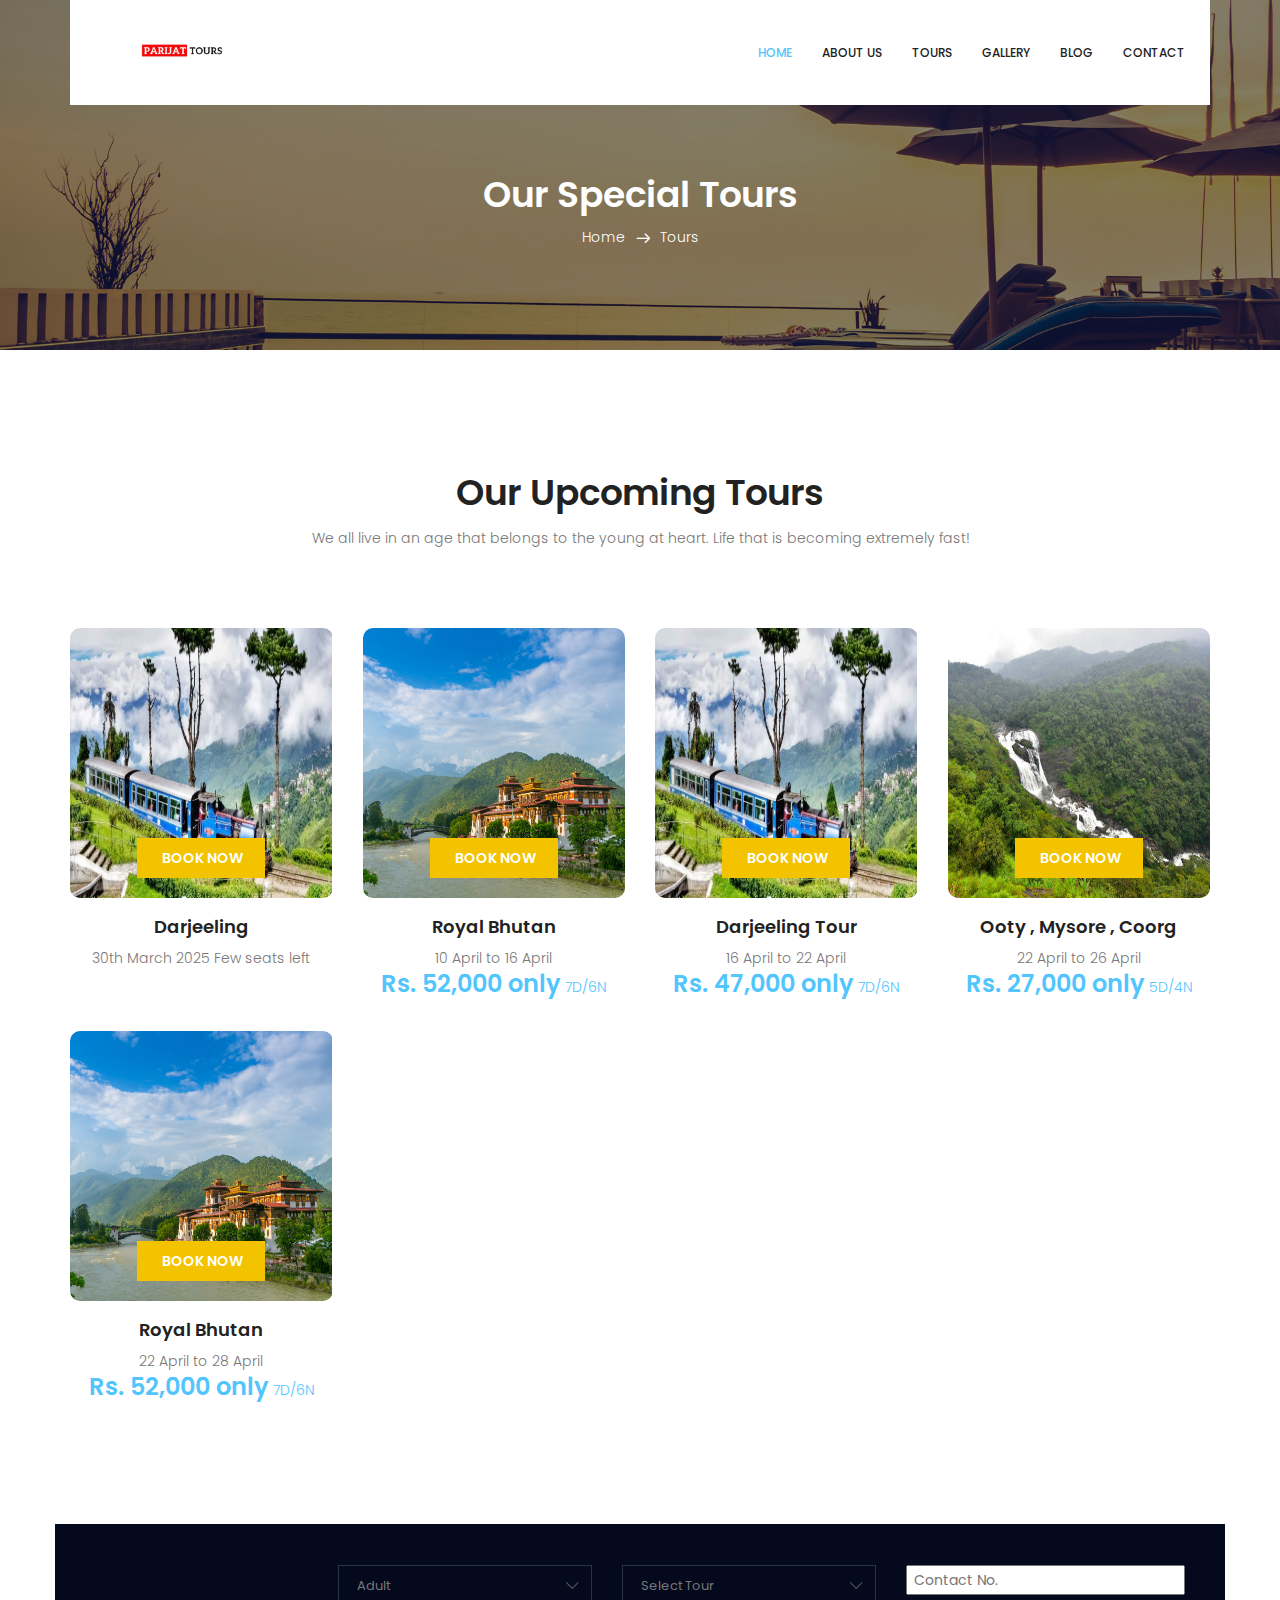
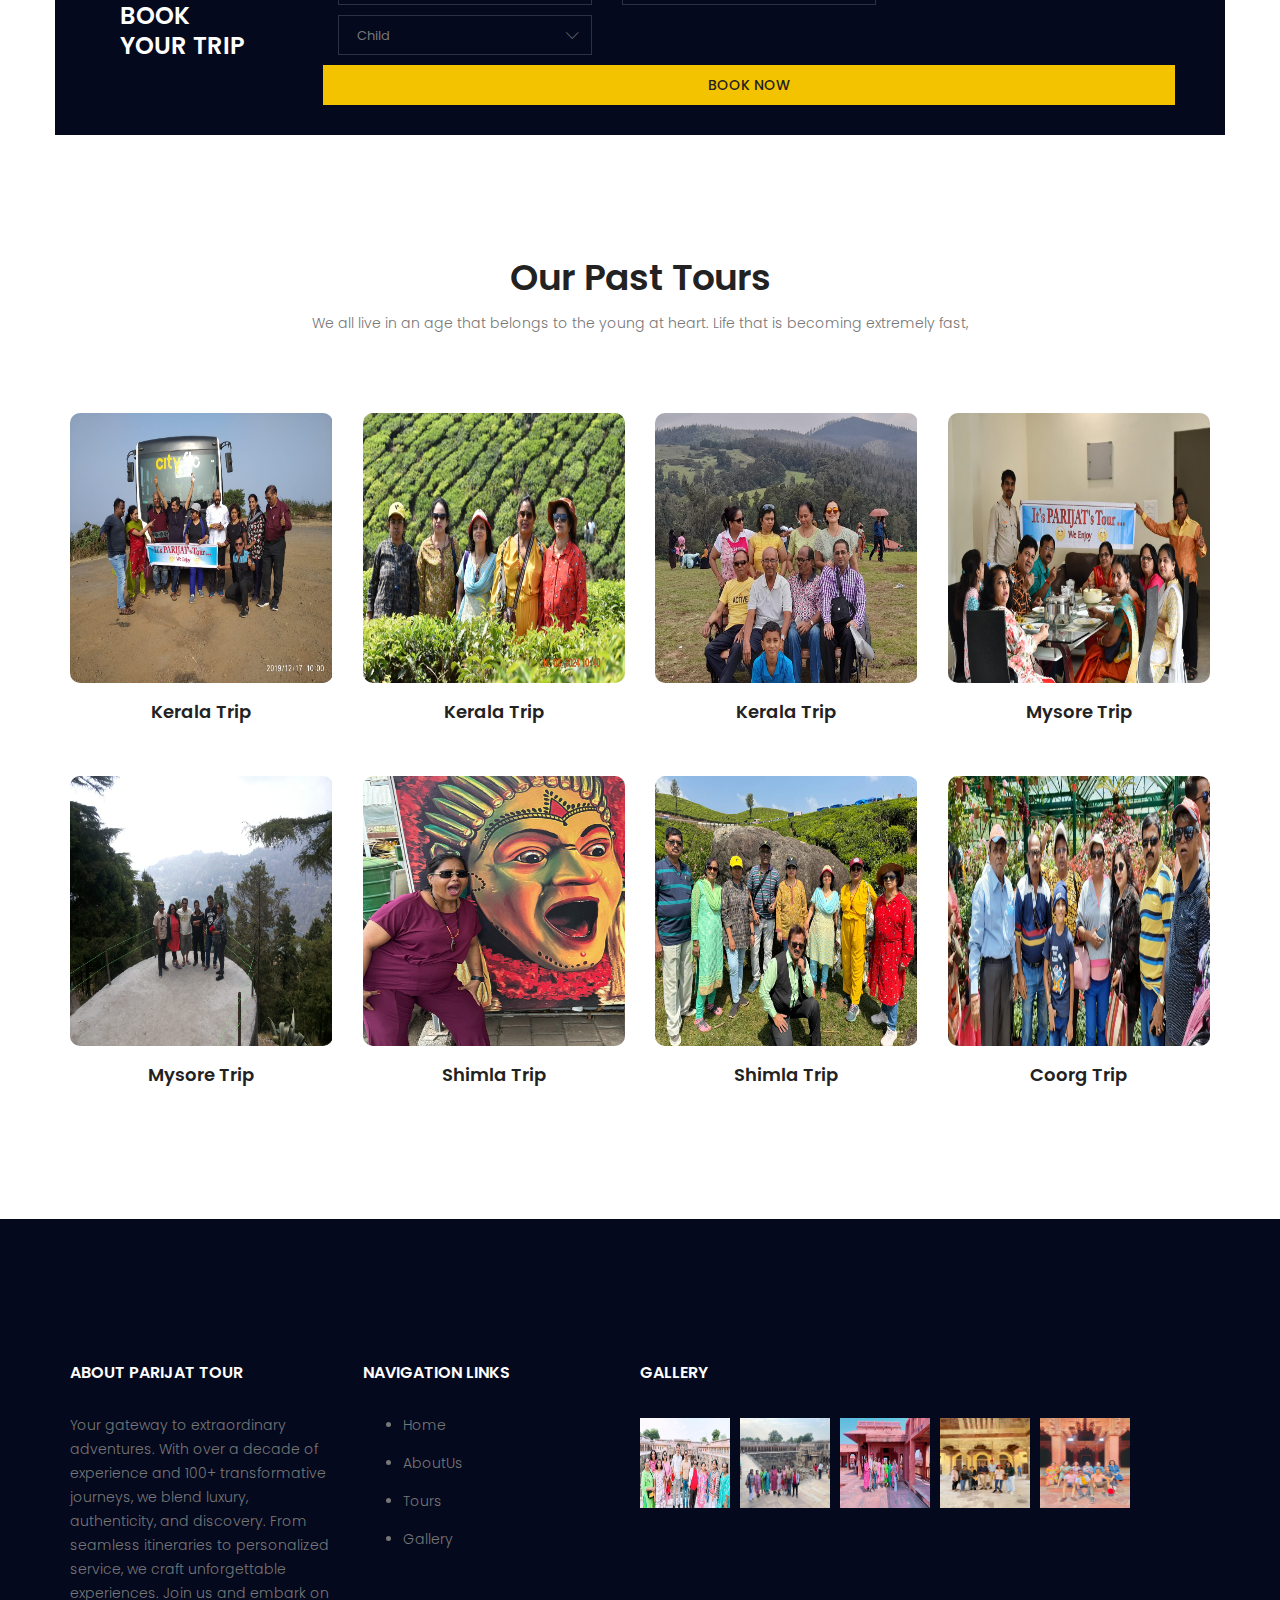
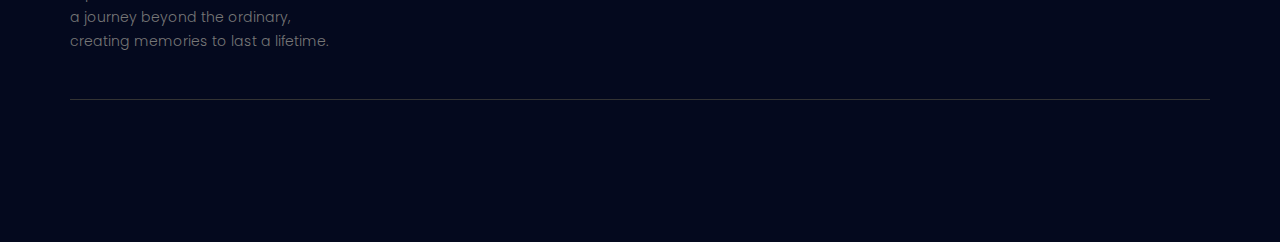
<file: Tours.html>
<!doctype html>
<html lang="en">
    <head>
        <!-- Required meta tags -->
        <meta charset="utf-8">
        <meta name="viewport" content="width=device-width, initial-scale=1, shrink-to-fit=no">
        <link rel="icon" href="image/favicon.png" type="image/png">
        <title>Parijat Tours/Tours</title>
        <!-- Bootstrap CSS -->
        <link rel="stylesheet" href="css/bootstrap.css">
        <link rel="stylesheet" href="vendors/linericon/style.css">
        <link rel="stylesheet" href="css/font-awesome.min.css">
        <link rel="stylesheet" href="vendors/bootstrap-datepicker/bootstrap-datetimepicker.min.css">
        <link rel="stylesheet" href="vendors/nice-select/css/nice-select.css">
        <link rel="stylesheet" href="vendors/owl-carousel/owl.carousel.min.css">
        <!-- main css -->
        <link rel="stylesheet" href="css/style.css">
        <link rel="stylesheet" href="css/responsive.css">
    </head>
    <body>
        <!--================Header Area =================-->
        <header class="header_area">
            <div class="container">
                <nav class="navbar navbar-expand-lg navbar-light">
                    <!-- Brand and toggle get grouped for better mobile display -->
                    <a class="navbar-brand logo_h" href="index.html"><img src="image/Logo.png" alt="" style="height: 100px;"></a>
                    <button class="navbar-toggler" type="button" data-toggle="collapse" data-target="#navbarSupportedContent" aria-controls="navbarSupportedContent" aria-expanded="false" aria-label="Toggle navigation">
                        <span class="icon-bar"></span>
                        <span class="icon-bar"></span>
                        <span class="icon-bar"></span>
                    </button>
                    <!-- Collect the nav links, forms, and other content for toggling -->
                    <div class="collapse navbar-collapse offset" id="navbarSupportedContent">
                        <ul class="nav navbar-nav menu_nav ml-auto">
                            <li class="nav-item active"><a class="nav-link" href="index.html">Home</a></li> 
                            <li class="nav-item"><a class="nav-link" href="about.html">About us</a></li>
                            <li class="nav-item"><a class="nav-link" href="Tours.html">Tours</a></li>
                            <li class="nav-item"><a class="nav-link" href="gallery.html">Gallery</a></li>
                            <li class="nav-item submenu dropdown">
                                <a href="#" class="nav-link dropdown-toggle" data-toggle="dropdown" role="button" aria-haspopup="true" aria-expanded="false">Blog</a>
                                <!-- <ul class="dropdown-menu">
                                    <li class="nav-item"><a class="nav-link" href="blog.html">Blog</a></li>
                                    <li class="nav-item"><a class="nav-link" href="blog-single.html">Blog Details</a></li>
                                </ul> -->
                            </li> 
                            <!-- <li class="nav-item"><a class="nav-link" href="elements.html">Elemests</a></li> -->
                            <li class="nav-item"><a class="nav-link" href="contact.html">Contact</a></li>
                        </ul>
                    </div> 
                </nav>
            </div>
        </header>
        <!--================Header Area =================-->
        
        <!--================Breadcrumb Area =================-->
        <section class="breadcrumb_area">
            <div class="overlay bg-parallax" data-stellar-ratio="0.8" data-stellar-vertical-offset="0" data-background=""></div>
            <div class="container">
                <div class="page-cover text-center">
                    <h2 class="page-cover-tittle">Our Special Tours</h2>
                    <ol class="breadcrumb">
                        <li><a href="index.html">Home</a></li>
                        <li class="active">Tours</li>
                    </ol>
                </div>
            </div>
        </section>
        <!--================Breadcrumb Area =================-->
        
      <!--================ Accomodation Area  =================-->
      <section class="accomodation_area section_gap">
        <div class="container">
            <div class="section_title text-center">
                <h2 class="title_color">Our Upcoming Tours</h2>
                <p>We all live in an age that belongs to the young at heart. Life that is becoming extremely fast! </p>
            </div>
            <div class="row mb_30">

                <div class="col-lg-3 col-sm-6">
                    <div class="accomodation_item text-center">
                        <div class="hotel_img">
                            <img src="image/darjeeling.webp" alt="" style="width: 262px; height: 270px;">
                            <a href="tel:+91 9594503777" class="btn theme_btn button_hover">Book Now</a>
                        </div>
                        <a href="#"><h4 class="sec_h4">Darjeeling</h4></a>
                        <span>30th March 2025</span>
                        <span>Few seats left</span>
                        <!-- <h5>Rs. 25,000 only<small>5D/4N</small></h5> -->
                    </div>
                </div>



                <div class="col-lg-3 col-sm-6">
                    <div class="accomodation_item text-center">
                        <div class="hotel_img">
                            <img src="image/bhutan.jpg" alt="" style="width: 262px; height: 270px;">
                            <a href="tel:+91 9594503777" class="btn theme_btn button_hover">Book Now</a>
                        </div>
                        <a href="#"><h4 class="sec_h4">Royal Bhutan</h4></a>
                        <span>10 April to 16 April </span>
                        <!-- <span>6 Nights 7 Days</span> -->
                        <h5>Rs. 52,000 only<small> 7D/6N</small></h5>
                    </div>
                </div>
                <div class="col-lg-3 col-sm-6">
                    <div class="accomodation_item text-center">
                        <div class="hotel_img">
                            <img src="image/darjeeling.webp" alt="" style="width: 262px; height: 270px;">
                            <a href="tel:+91 9594503777" class="btn theme_btn button_hover">Book Now</a>
                        </div>
                        <a href="#"><h4 class="sec_h4">Darjeeling Tour</h4></a>
                        <span>16 April to 22 April</span>
                        <h5>Rs. 47,000 only<small> 7D/6N</small></h5>
                    </div>
                </div>

                <div class="col-lg-3 col-sm-6">
                    <div class="accomodation_item text-center">
                        <div class="hotel_img">
                            <img src="image/coorg.jpg" alt="" style="width: 262px; height: 270px;">
                            <a href="tel:+91 9594503777" class="btn theme_btn button_hover">Book Now</a>
                        </div>
                        <a href="#"><h4 class="sec_h4">Ooty , Mysore , Coorg</h4></a>
                        <span>22 April to 26 April</span>
                        <h5>Rs. 27,000 only<small> 5D/4N</small></h5>
                    </div>
                </div>

                <div class="col-lg-3 col-sm-6">
                    <div class="accomodation_item text-center">
                        <div class="hotel_img">
                            <img src="image/bhutan.jpg" alt="" style="width: 262px; height: 270px;">
                            <a href="tel:+91 9594503777" class="btn theme_btn button_hover">Book Now</a>
                        </div>
                        <a href="#"><h4 class="sec_h4">Royal Bhutan</h4></a>
                        <span>22 April to 28 April </span>
                        <!-- <span>6 Nights 7 Days</span> -->
                        <h5>Rs. 52,000 only<small> 7D/6N</small></h5>
                    </div>
                </div>


                <!-- <div class="col-lg-3 col-sm-6">
                    <div class="accomodation_item text-center">
                        <div class="hotel_img">
                            <img src="image/darjeeling.jpg" alt="" style="width: 262px; height: 270px;">
                            <a href="tel:+91 9594503777" class="btn theme_btn button_hover">Book Now</a>
                        </div>
                        <a href="#"><h4 class="sec_h4">Kashmir Tour</h4></a>
                        <span>18th March 2025</span>
                        <h5>Rs. 25,000 only<small>5D/4N</small></h5>
                    </div>
                </div> -->
                <!-- <div class="col-lg-3 col-sm-6">
                    <div class="accomodation_item text-center">
                        <div class="hotel_img">
                            <img src="image/rajasthan.jpg" alt="" style="width: 262px; height: 270px;">
                            <a href="tel:+91 9594503777" class="btn theme_btn button_hover">Book Now</a>
                        </div>
                        <a href="#"><h4 class="sec_h4">Rajasthan Tour</h4></a>
                        <span>4th Feb , 2025</span>
                        <h5>Rs. 35000 only<small>5D/4N</small></h5>
                    </div>
                </div> -->

                <!-- <div class="col-lg-3 col-sm-6">
                    <div class="accomodation_item text-center">
                        <div class="hotel_img">
                            <img src="image/chattisgarh.jpg" alt="" style="width: 262px; height: 270px;">
                            <a href="tel:+91 9594503777" class="btn theme_btn button_hover">Book Now</a>
                        </div>
                        <a href="#"><h4 class="sec_h4">Chhattisgarh Tour</h4></a>
                        <span>12th December</span>
                        <h5>Rs. 27,000 only<small>5D/4N</small></h5>
                    </div>
                </div> -->

                <!-- <div class="col-lg-3 col-sm-6">
                    <div class="accomodation_item text-center">
                        <div class="hotel_img">
                            <img src="image/royalbhutan.jpg" alt="" style="width: 262px; height: 270px;">
                            <a href="tel:+91 9594503777" class="btn theme_btn button_hover">Book Now</a>
                        </div>
                        <a href="#"><h4 class="sec_h4">Royal Bhutan Tour</h4></a>
                        <span>23 Nov, 14 Dec & 11 Jan 2025</span>
                        <h5>Rs. 48,000 only<small>5D/4N</small></h5>
                    </div>
                </div> -->

                <!-- <div class="col-lg-3 col-sm-6">
                    <div class="accomodation_item text-center">
                        <div class="hotel_img">
                            <img src="image/andaman.jpg" alt="" style="width: 262px; height: 270px;">
                            <a href="tel:+91 9594503777" class="btn theme_btn button_hover">Book Now</a>
                        </div>
                        <a href="#"><h4 class="sec_h4">Andaman Tour</h4></a>
                        <span>7 December | 11 January 2025</span>
                        <h5>Rs. 44,000 only<small>5D/4N</small></h5>
                    </div>
                </div> -->

                


                <!-- <div class="col-lg-3 col-sm-6">
                    <div class="accomodation_item text-center">
                        <div class="hotel_img">
                            <img src="image/arunachal.jpg" alt="" style="width: 262px; height: 270px;">
                            <a href="tel:+91 9594503777" class="btn theme_btn button_hover">Book Now</a>
                        </div>
                        <a href="#"><h4 class="sec_h4">Arunachal , Meghalaya Tour</h4></a>
                        <span>19th March 2025</span>
                        <h5>Rs. 22,000 only<small>5D/4N</small></h5>
                    </div>
                </div> -->
            </div>
        </div>
    </section>
    <!--================ Accomodation Area  =================-->
        <!--================Booking Tabel Area =================-->
        <section class="hotel_booking_area">
            <div class="container">
                <div class="row hotel_booking_table">
                    <div class="col-md-3">
                        <h2>Book<br> Your Trip</h2>
                    </div>
                    <div class="col-md-9">
                        <div class="boking_table">
                            <div class="row">
                                <div class="col-md-12">
                                    <div class="book_tabel_item">
                                        <!-- <div class="form-group">
                                            <div class='input-group date' id='datetimepicker11'>
                                                <input type='text' class="form-control" placeholder="Arrival Date"/>
                                                <span class="input-group-addon">
                                                    <i class="fa fa-calendar" aria-hidden="true"></i>
                                                </span>
                                            </div>
                                        </div> -->
                                        <!-- <div class="form-group">
                                            <div class='input-group date' id='datetimepicker1'>
                                                <input type='text' class="form-control" placeholder="Departure Date"/>
                                                <span class="input-group-addon">
                                                    <i class="fa fa-calendar" aria-hidden="true"></i>
                                                </span>
                                            </div>
                                        </div> -->
                                    </div>
                                </div>
                                <div class="col-md-4">
                                    <div class="book_tabel_item">
                                        <div class="input-group">
                                            <select class="wide">
                                                <option data-display="Adult">Adult</option>
                                                <option value="1">1</option>
                                                <option value="2">2</option>
                                                <option value="3">3</option>
                                                <option value="3">4</option>
                                            </select>
                                        </div>
                                        <div class="input-group">
                                            <select class="wide">
                                                <option data-display="Child">Child</option>
                                                <option value="1">0</option>
                                                <option value="2">1</option>
                                                <option value="3">2</option>
                                            </select>
                                        </div>
                                    </div>
                                </div>
                                <div class="col-md-4">
                                    <div class="book_tabel_item">
                                        <div class="input-group">
                                            <select class="wide ">
                                                <option data-display="Select Tour">Select Tour</option>
                                                <option value="1">Coorg , ooty ,mysore</option>
                                                <option value="2">Kerala</option>
                                                <option value="3">Darjeeling, Gangtok , sikkim</option>
                                                <option value="3">Jagannath Puri , Bhubaneswar</option>
                                                <option value="3">Delhi , Agra , Jaipur</option>
                                                <option value="3">Chhattisgarh</option>
                                                <option value="3">Royal Bhutan</option>
                                                <option value="3">Andaman</option>
                                                <option value="3">Delhi , Agra , Jaipur</option>
                                                <option value="3">Hyderabad</option>
                                            </select>
                                        </div>
                                        
                                    </div>
                                </div>
                                <div class="col-md-4">
                                    <div class="book_tabel_item">
                                        <div class="input-group">
                                        <div class="wide " >
                                            <input type="text" id="contact Number" placeholder=" Contact No." name="Contact Number">
                                        </div>
                                        </div>
                                        
                                    </div>
                                </div>
                                <a class="book_now_btn button_hover" href="#">Book Now</a>
                            </div>
                        </div>
                    </div>
                </div>
            </div>
        </section>
        <!--================Booking Tabel Area  =================-->
        <!--================ Accomodation Area  =================-->
        <section class="accomodation_area section_gap">
            <div class="container">
                <div class="section_title text-center">
                    <h2 class="title_color">Our Past Tours</h2>
                    <p>We all live in an age that belongs to the young at heart. Life that is becoming extremely fast,</p>
                </div>
                <div class="row accomodation_two">
                    <div class="col-lg-3 col-sm-6">
                        <div class="accomodation_item text-center">
                            <div class="hotel_img">
                                <img src="image/test1.jpg" alt="" style="width: 262px;height: 270px;">
                                <!-- <a href="#" class="btn theme_btn button_hover">Book Now</a> -->
                            </div>
                            <a href="#"><h4 class="sec_h4">Kerala Trip</h4></a>
                            <!-- <h5>$250<small>/night</small></h5> -->
                        </div>
                    </div>
                    <div class="col-lg-3 col-sm-6">
                        <div class="accomodation_item text-center">
                            <div class="hotel_img">
                                <img src="image/test2.jpg" alt="" style="width: 262px;height: 270px;">
                                <!-- <a href="#" class="btn theme_btn button_hover">Book Now</a> -->
                            </div>
                            <a href="#"><h4 class="sec_h4">Kerala Trip</h4></a>
                            <!-- <h5>$200<small>/night</small></h5> -->
                        </div>
                    </div>
                    <div class="col-lg-3 col-sm-6">
                        <div class="accomodation_item text-center">
                            <div class="hotel_img">
                                <img src="image/test3.jpg" alt="" style="width: 262px;height: 270px;">
                                <!-- <a href="#" class="btn theme_btn button_hover">Book Now</a> -->
                            </div>
                            <a href="#"><h4 class="sec_h4">Kerala Trip</h4></a>
                            <!-- <h5>$750<small>/night</small></h5> -->
                        </div>
                    </div>
                    <div class="col-lg-3 col-sm-6">
                        <div class="accomodation_item text-center">
                            <div class="hotel_img">
                                <img src="image/gallery5.jpg" alt="" style="width: 262px;height: 270px;">
                                <!-- <a href="#" class="btn theme_btn button_hover">Book Now</a> -->
                            </div>
                            <a href="#"><h4 class="sec_h4">Mysore Trip</h4></a>
                            <!-- <h5>$200<small>/night</small></h5> -->
                        </div>
                    </div>
                    <div class="col-lg-3 col-sm-6">
                        <div class="accomodation_item text-center">
                            <div class="hotel_img">
                                <img src="image/gallery6.jpg" alt="" style="width: 262px;height: 270px;">
                                <!-- <a href="#" class="btn theme_btn button_hover">Book Now</a> -->
                            </div>
                            <a href="#"><h4 class="sec_h4">Mysore Trip</h4></a>
                            <!-- <h5>$250<small>/night</small></h5> -->
                        </div>
                    </div>
                    <div class="col-lg-3 col-sm-6">
                        <div class="accomodation_item text-center">
                            <div class="hotel_img">
                                <img src="image/gallery3.jpg" alt="" style="width: 262px;height: 270px;">
                                <!-- <a href="#" class="btn theme_btn button_hover">Book Now</a> -->
                            </div>
                            <a href="#"><h4 class="sec_h4">Shimla Trip</h4></a>
                            <!-- <h5>$200<small>/night</small></h5> -->
                        </div>
                    </div>
                    <div class="col-lg-3 col-sm-6">
                        <div class="accomodation_item text-center">
                            <div class="hotel_img">
                                <img src="image/gallery2.jpg" alt="" style="width: 262px;height: 270px;">
                                <!-- <a href="#" class="btn theme_btn button_hover">Book Now</a> -->
                            </div>
                            <a href="#"><h4 class="sec_h4">Shimla Trip</h4></a>
                            <!-- <h5>$750<small>/night</small></h5> -->
                        </div>
                    </div>
                    <div class="col-lg-3 col-sm-6">
                        <div class="accomodation_item text-center">
                            <div class="hotel_img">
                                <img src="image/test4.jpg" alt="" style="width: 262px;height: 270px;">
                                <!-- <a href="#" class="btn theme_btn button_hover">Book Now</a> -->
                            </div>
                            <a href="#"><h4 class="sec_h4">Coorg Trip</h4></a>
                            <!-- <h5>$200<small>/night</small></h5> -->
                        </div>
                    </div>
                </div>
            </div>
        </section>
        <!--================ Accomodation Area  =================-->
        <!--================ start footer Area  =================-->	
        <footer class="footer-area section_gap">
            <div class="container">
                <div class="row">
                    <div class="col-lg-3  col-md-6 col-sm-6">
                        <div class="single-footer-widget">
                            <h6 class="footer_title">About Parijat Tour</h6>
                            <p>Your gateway to extraordinary adventures. With over a decade of experience and 100+ transformative journeys, we blend luxury, authenticity, and discovery. From seamless itineraries to personalized service, we craft unforgettable experiences. Join us and embark on a journey beyond the ordinary, creating memories to last a lifetime. </p>
                        </div>
                    </div>
                    <div class="col-lg-3 col-md-6 col-sm-6">
                        <div class="single-footer-widget">
                            <h6 class="footer_title">Navigation Links</h6>
                            <div class="row">
                                <div class="col-4">
                                    <ul >
                                        <li><a href="#">Home</a></li>
                                        <li><a href="#">AboutUs</a></li>
                                        <li><a href="#">Tours</a></li>
                                        <li><a href="#">Gallery</a></li>
                                    </ul>
                                </div>
                                										
                            </div>							
                        </div>
                    </div>							
                   
                    <div >
                        <div class="single-footer-widget instafeed">
                            <h6 class="footer_title">Gallery</h6>
                            <ul class="list_style instafeed d-flex flex-wrap">
                                <li><img src="image/instagram/new1.jpg" alt="" style="width: 90px;height: 90px;"></li>
                                <li><img src="image/instagram/new2.jpg" alt="" style="width: 90px;height: 90px;"></li>
                                <li><img src="image/instagram/new3.jpg" alt="" style="width: 90px;height: 90px;"></li>
                                <li><img src="image/instagram/new4.jpg" alt="" style="width: 90px;height: 90px;"></li>
                                <li><img src="image/instagram/new5.jpg" alt="" style="width: 90px;height: 90px;"></li>
                            </ul>
                        </div>
                    </div>						
                </div>
                <div class="border_line"></div>
               
            </div>
        </footer>
		<!--================ End footer Area  =================-->
        
        
        <!-- Optional JavaScript -->
        <!-- jQuery first, then Popper.js, then Bootstrap JS -->
        <script src="js/jquery-3.2.1.min.js"></script>
        <script src="js/popper.js"></script>
        <script src="js/bootstrap.min.js"></script>
        <script src="vendors/owl-carousel/owl.carousel.min.js"></script>
        <script src="js/jquery.ajaxchimp.min.js"></script>
        <script src="vendors/bootstrap-datepicker/bootstrap-datetimepicker.min.js"></script>
        <script src="vendors/nice-select/js/jquery.nice-select.js"></script>
        <script src="js/mail-script.js"></script>
        <script src="js/stellar.js"></script>
        <script src="vendors/lightbox/simpleLightbox.min.js"></script>
        <script src="js/custom.js"></script>
    </body>
</html>
</file>
<file: vendors/linericon/style.css>
@font-face {
	font-family: 'Linearicons-Free';
	src:url('fonts/Linearicons-Free.eot?w118d');
	src:url('fonts/Linearicons-Free.eot?#iefixw118d') format('embedded-opentype'),
		url('fonts/Linearicons-Free.woff2?w118d') format('woff2'),
		url('fonts/Linearicons-Free.woff?w118d') format('woff'),
		url('fonts/Linearicons-Free.ttf?w118d') format('truetype'),
		url('fonts/Linearicons-Free.svg?w118d#Linearicons-Free') format('svg');
	font-weight: normal;
	font-style: normal;
}

.lnr {
	font-family: 'Linearicons-Free';
	speak: none;
	font-style: normal;
	font-weight: normal;
	font-variant: normal;
	text-transform: none;
	line-height: 1;

	/* Better Font Rendering =========== */
	-webkit-font-smoothing: antialiased;
	-moz-osx-font-smoothing: grayscale;
}

.lnr-home:before {
	content: "\e800";
}
.lnr-apartment:before {
	content: "\e801";
}
.lnr-pencil:before {
	content: "\e802";
}
.lnr-magic-wand:before {
	content: "\e803";
}
.lnr-drop:before {
	content: "\e804";
}
.lnr-lighter:before {
	content: "\e805";
}
.lnr-poop:before {
	content: "\e806";
}
.lnr-sun:before {
	content: "\e807";
}
.lnr-moon:before {
	content: "\e808";
}
.lnr-cloud:before {
	content: "\e809";
}
.lnr-cloud-upload:before {
	content: "\e80a";
}
.lnr-cloud-download:before {
	content: "\e80b";
}
.lnr-cloud-sync:before {
	content: "\e80c";
}
.lnr-cloud-check:before {
	content: "\e80d";
}
.lnr-database:before {
	content: "\e80e";
}
.lnr-lock:before {
	content: "\e80f";
}
.lnr-cog:before {
	content: "\e810";
}
.lnr-trash:before {
	content: "\e811";
}
.lnr-dice:before {
	content: "\e812";
}
.lnr-heart:before {
	content: "\e813";
}
.lnr-star:before {
	content: "\e814";
}
.lnr-star-half:before {
	content: "\e815";
}
.lnr-star-empty:before {
	content: "\e816";
}
.lnr-flag:before {
	content: "\e817";
}
.lnr-envelope:before {
	content: "\e818";
}
.lnr-paperclip:before {
	content: "\e819";
}
.lnr-inbox:before {
	content: "\e81a";
}
.lnr-eye:before {
	content: "\e81b";
}
.lnr-printer:before {
	content: "\e81c";
}
.lnr-file-empty:before {
	content: "\e81d";
}
.lnr-file-add:before {
	content: "\e81e";
}
.lnr-enter:before {
	content: "\e81f";
}
.lnr-exit:before {
	content: "\e820";
}
.lnr-graduation-hat:before {
	content: "\e821";
}
.lnr-license:before {
	content: "\e822";
}
.lnr-music-note:before {
	content: "\e823";
}
.lnr-film-play:before {
	content: "\e824";
}
.lnr-camera-video:before {
	content: "\e825";
}
.lnr-camera:before {
	content: "\e826";
}
.lnr-picture:before {
	content: "\e827";
}
.lnr-book:before {
	content: "\e828";
}
.lnr-bookmark:before {
	content: "\e829";
}
.lnr-user:before {
	content: "\e82a";
}
.lnr-users:before {
	content: "\e82b";
}
.lnr-shirt:before {
	content: "\e82c";
}
.lnr-store:before {
	content: "\e82d";
}
.lnr-cart:before {
	content: "\e82e";
}
.lnr-tag:before {
	content: "\e82f";
}
.lnr-phone-handset:before {
	content: "\e830";
}
.lnr-phone:before {
	content: "\e831";
}
.lnr-pushpin:before {
	content: "\e832";
}
.lnr-map-marker:before {
	content: "\e833";
}
.lnr-map:before {
	content: "\e834";
}
.lnr-location:before {
	content: "\e835";
}
.lnr-calendar-full:before {
	content: "\e836";
}
.lnr-keyboard:before {
	content: "\e837";
}
.lnr-spell-check:before {
	content: "\e838";
}
.lnr-screen:before {
	content: "\e839";
}
.lnr-smartphone:before {
	content: "\e83a";
}
.lnr-tablet:before {
	content: "\e83b";
}
.lnr-laptop:before {
	content: "\e83c";
}
.lnr-laptop-phone:before {
	content: "\e83d";
}
.lnr-power-switch:before {
	content: "\e83e";
}
.lnr-bubble:before {
	content: "\e83f";
}
.lnr-heart-pulse:before {
	content: "\e840";
}
.lnr-construction:before {
	content: "\e841";
}
.lnr-pie-chart:before {
	content: "\e842";
}
.lnr-chart-bars:before {
	content: "\e843";
}
.lnr-gift:before {
	content: "\e844";
}
.lnr-diamond:before {
	content: "\e845";
}
.lnr-linearicons:before {
	content: "\e846";
}
.lnr-dinner:before {
	content: "\e847";
}
.lnr-coffee-cup:before {
	content: "\e848";
}
.lnr-leaf:before {
	content: "\e849";
}
.lnr-paw:before {
	content: "\e84a";
}
.lnr-rocket:before {
	content: "\e84b";
}
.lnr-briefcase:before {
	content: "\e84c";
}
.lnr-bus:before {
	content: "\e84d";
}
.lnr-car:before {
	content: "\e84e";
}
.lnr-train:before {
	content: "\e84f";
}
.lnr-bicycle:before {
	content: "\e850";
}
.lnr-wheelchair:before {
	content: "\e851";
}
.lnr-select:before {
	content: "\e852";
}
.lnr-earth:before {
	content: "\e853";
}
.lnr-smile:before {
	content: "\e854";
}
.lnr-sad:before {
	content: "\e855";
}
.lnr-neutral:before {
	content: "\e856";
}
.lnr-mustache:before {
	content: "\e857";
}
.lnr-alarm:before {
	content: "\e858";
}
.lnr-bullhorn:before {
	content: "\e859";
}
.lnr-volume-high:before {
	content: "\e85a";
}
.lnr-volume-medium:before {
	content: "\e85b";
}
.lnr-volume-low:before {
	content: "\e85c";
}
.lnr-volume:before {
	content: "\e85d";
}
.lnr-mic:before {
	content: "\e85e";
}
.lnr-hourglass:before {
	content: "\e85f";
}
.lnr-undo:before {
	content: "\e860";
}
.lnr-redo:before {
	content: "\e861";
}
.lnr-sync:before {
	content: "\e862";
}
.lnr-history:before {
	content: "\e863";
}
.lnr-clock:before {
	content: "\e864";
}
.lnr-download:before {
	content: "\e865";
}
.lnr-upload:before {
	content: "\e866";
}
.lnr-enter-down:before {
	content: "\e867";
}
.lnr-exit-up:before {
	content: "\e868";
}
.lnr-bug:before {
	content: "\e869";
}
.lnr-code:before {
	content: "\e86a";
}
.lnr-link:before {
	content: "\e86b";
}
.lnr-unlink:before {
	content: "\e86c";
}
.lnr-thumbs-up:before {
	content: "\e86d";
}
.lnr-thumbs-down:before {
	content: "\e86e";
}
.lnr-magnifier:before {
	content: "\e86f";
}
.lnr-cross:before {
	content: "\e870";
}
.lnr-menu:before {
	content: "\e871";
}
.lnr-list:before {
	content: "\e872";
}
.lnr-chevron-up:before {
	content: "\e873";
}
.lnr-chevron-down:before {
	content: "\e874";
}
.lnr-chevron-left:before {
	content: "\e875";
}
.lnr-chevron-right:before {
	content: "\e876";
}
.lnr-arrow-up:before {
	content: "\e877";
}
.lnr-arrow-down:before {
	content: "\e878";
}
.lnr-arrow-left:before {
	content: "\e879";
}
.lnr-arrow-right:before {
	content: "\e87a";
}
.lnr-move:before {
	content: "\e87b";
}
.lnr-warning:before {
	content: "\e87c";
}
.lnr-question-circle:before {
	content: "\e87d";
}
.lnr-menu-circle:before {
	content: "\e87e";
}
.lnr-checkmark-circle:before {
	content: "\e87f";
}
.lnr-cross-circle:before {
	content: "\e880";
}
.lnr-plus-circle:before {
	content: "\e881";
}
.lnr-circle-minus:before {
	content: "\e882";
}
.lnr-arrow-up-circle:before {
	content: "\e883";
}
.lnr-arrow-down-circle:before {
	content: "\e884";
}
.lnr-arrow-left-circle:before {
	content: "\e885";
}
.lnr-arrow-right-circle:before {
	content: "\e886";
}
.lnr-chevron-up-circle:before {
	content: "\e887";
}
.lnr-chevron-down-circle:before {
	content: "\e888";
}
.lnr-chevron-left-circle:before {
	content: "\e889";
}
.lnr-chevron-right-circle:before {
	content: "\e88a";
}
.lnr-crop:before {
	content: "\e88b";
}
.lnr-frame-expand:before {
	content: "\e88c";
}
.lnr-frame-contract:before {
	content: "\e88d";
}
.lnr-layers:before {
	content: "\e88e";
}
.lnr-funnel:before {
	content: "\e88f";
}
.lnr-text-format:before {
	content: "\e890";
}
.lnr-text-format-remove:before {
	content: "\e891";
}
.lnr-text-size:before {
	content: "\e892";
}
.lnr-bold:before {
	content: "\e893";
}
.lnr-italic:before {
	content: "\e894";
}
.lnr-underline:before {
	content: "\e895";
}
.lnr-strikethrough:before {
	content: "\e896";
}
.lnr-highlight:before {
	content: "\e897";
}
.lnr-text-align-left:before {
	content: "\e898";
}
.lnr-text-align-center:before {
	content: "\e899";
}
.lnr-text-align-right:before {
	content: "\e89a";
}
.lnr-text-align-justify:before {
	content: "\e89b";
}
.lnr-line-spacing:before {
	content: "\e89c";
}
.lnr-indent-increase:before {
	content: "\e89d";
}
.lnr-indent-decrease:before {
	content: "\e89e";
}
.lnr-pilcrow:before {
	content: "\e89f";
}
.lnr-direction-ltr:before {
	content: "\e8a0";
}
.lnr-direction-rtl:before {
	content: "\e8a1";
}
.lnr-page-break:before {
	content: "\e8a2";
}
.lnr-sort-alpha-asc:before {
	content: "\e8a3";
}
.lnr-sort-amount-asc:before {
	content: "\e8a4";
}
.lnr-hand:before {
	content: "\e8a5";
}
.lnr-pointer-up:before {
	content: "\e8a6";
}
.lnr-pointer-right:before {
	content: "\e8a7";
}
.lnr-pointer-down:before {
	content: "\e8a8";
}
.lnr-pointer-left:before {
	content: "\e8a9";
}
</file>
<file: vendors/nice-select/css/nice-select.css>
.nice-select {
  -webkit-tap-highlight-color: transparent;
  background-color: #fff;
  border-radius: 5px;
  border: solid 1px #e8e8e8;
  box-sizing: border-box;
  clear: both;
  cursor: pointer;
  display: block;
  float: left;
  font-family: inherit;
  font-size: 14px;
  font-weight: normal;
  height: 42px;
  line-height: 40px;
  outline: none;
  padding-left: 18px;
  padding-right: 30px;
  position: relative;
  text-align: left !important;
  -webkit-transition: all 0.2s ease-in-out;
  transition: all 0.2s ease-in-out;
  -webkit-user-select: none;
     -moz-user-select: none;
      -ms-user-select: none;
          user-select: none;
  white-space: nowrap;
  width: auto; }
  .nice-select:hover {
    border-color: #dbdbdb; }
  .nice-select:active, .nice-select.open, .nice-select:focus {
    border-color: #999; }
  .nice-select:after {
    border-bottom: 2px solid #999;
    border-right: 2px solid #999;
    content: '';
    display: block;
    height: 5px;
    margin-top: -4px;
    pointer-events: none;
    position: absolute;
    right: 12px;
    top: 50%;
    -webkit-transform-origin: 66% 66%;
        -ms-transform-origin: 66% 66%;
            transform-origin: 66% 66%;
    -webkit-transform: rotate(45deg);
        -ms-transform: rotate(45deg);
            transform: rotate(45deg);
    -webkit-transition: all 0.15s ease-in-out;
    transition: all 0.15s ease-in-out;
    width: 5px; }
  .nice-select.open:after {
    -webkit-transform: rotate(-135deg);
        -ms-transform: rotate(-135deg);
            transform: rotate(-135deg); }
  .nice-select.open .list {
    opacity: 1;
    pointer-events: auto;
    -webkit-transform: scale(1) translateY(0);
        -ms-transform: scale(1) translateY(0);
            transform: scale(1) translateY(0); }
  .nice-select.disabled {
    border-color: #ededed;
    color: #999;
    pointer-events: none; }
    .nice-select.disabled:after {
      border-color: #cccccc; }
  .nice-select.wide {
    width: 100%; }
    .nice-select.wide .list {
      left: 0 !important;
      right: 0 !important; }
  .nice-select.right {
    float: right; }
    .nice-select.right .list {
      left: auto;
      right: 0; }
  .nice-select.small {
    font-size: 12px;
    height: 36px;
    line-height: 34px; }
    .nice-select.small:after {
      height: 4px;
      width: 4px; }
    .nice-select.small .option {
      line-height: 34px;
      min-height: 34px; }
  .nice-select .list {
    background-color: #fff;
    border-radius: 5px;
    box-shadow: 0 0 0 1px rgba(68, 68, 68, 0.11);
    box-sizing: border-box;
    margin-top: 4px;
    opacity: 0;
    overflow: hidden;
    padding: 0;
    pointer-events: none;
    position: absolute;
    top: 100%;
    left: 0;
    -webkit-transform-origin: 50% 0;
        -ms-transform-origin: 50% 0;
            transform-origin: 50% 0;
    -webkit-transform: scale(0.75) translateY(-21px);
        -ms-transform: scale(0.75) translateY(-21px);
            transform: scale(0.75) translateY(-21px);
    -webkit-transition: all 0.2s cubic-bezier(0.5, 0, 0, 1.25), opacity 0.15s ease-out;
    transition: all 0.2s cubic-bezier(0.5, 0, 0, 1.25), opacity 0.15s ease-out;
    z-index: 9; }
    .nice-select .list:hover .option:not(:hover) {
      background-color: transparent !important; }
  .nice-select .option {
    cursor: pointer;
    font-weight: 400;
    line-height: 40px;
    list-style: none;
    min-height: 40px;
    outline: none;
    padding-left: 18px;
    padding-right: 29px;
    text-align: left;
    -webkit-transition: all 0.2s;
    transition: all 0.2s; }
    .nice-select .option:hover, .nice-select .option.focus, .nice-select .option.selected.focus {
      background-color: #f6f6f6; }
    .nice-select .option.selected {
      font-weight: bold; }
    .nice-select .option.disabled {
      background-color: transparent;
      color: #999;
      cursor: default; }

.no-csspointerevents .nice-select .list {
  display: none; }

.no-csspointerevents .nice-select.open .list {
  display: block; }
</file>
<file: css/style.css>
/*----------------------------------------------------
@File: Default Styles
@Author: Rocky
@URL: http://wethemez.com
Author E-mail: rockybd1995@gmail.com

This file contains the styling for the actual theme, this
is the file you need to edit to change the look of the
theme.
---------------------------------------------------- */
/*=====================================================================
@Template Name: Royal Hotel
@Author: Rocky
@Developed By: Rocky
@Developer URL: http://rocky.wethemez.com
Author E-mail: rockybd1995@gmail.com

@Default Styles

Table of Content:
01/ Variables
02/ predefin
03/ header
04/ button
05/ banner
06/ breadcrumb
07/ about
08/ team
09/ project 
10/ price 
11/ team 
12/ blog 
13/ video  
14/ features  
15/ career  
16/ contact 
17/ footer

=====================================================================*/
/*----------------------------------------------------*/
/*font Variables*/
/*Color Variables*/
/*=================== fonts ====================*/
@import url("https://fonts.googleapis.com/css?family=Poppins:300,400,500,600,700");
.col-md-offset-right-1, .col-lg-offset-right-1 {
  margin-right: 8.33333333%;
}

/*---------------------------------------------------- */
/*----------------------------------------------------*/
.list_style {
  list-style: none;
  margin: 0px;
  padding: 0px;
}

a {
  text-decoration: none;
  -webkit-transition: all 0.3s ease-in-out;
  -o-transition: all 0.3s ease-in-out;
  transition: all 0.3s ease-in-out;
}

a:hover, a:focus {
  text-decoration: none;
  outline: none;
}

.row.m0 {
  margin: 0px;
}

.p0 {
  padding: 0px;
}

.mt-30 {
  margin-top: 30px;
}

.mt-25 {
  margin-top: 25px;
}

body {
  line-height: 24px;
  font-size: 14px;
  font-family: "Poppins", sans-serif;
  font-weight: 300;
  color: #777777;
}

section {
  background: #fff;
}

h1, h2, h3, h4, h5, h6 {
  font-family: "Poppins", sans-serif;
  font-weight: 600;
}

button:focus {
  outline: none;
}

@media (min-width: 1200px) {
  .container {
    max-width: 1170px;
  }
}

.section_gap {
  padding: 120px 0;
}

.d_flex {
  display: -webkit-box;
  display: -ms-flexbox;
  display: flex;
}

.row_reverse {
  -webkit-box-orient: horizontal;
  -webkit-box-direction: reverse;
  -ms-flex-direction: row-reverse;
  flex-direction: row-reverse;
}

.mb_30 {
  margin-bottom: -30px;
}

.section_title {
  margin-bottom: 75px;
}

.section_title h2 {
  font-size: 36px;
  line-height: 45px;
  font-weight: 600;
}

.section_title p {
  font-size: 14px;
  line-height: 30px;
  color: #777777;
  margin-bottom: 0px;
}

.title_color {
  color: #222222;
}

.title_w {
  color: #fff;
}

.title {
  font-size: 36px;
  line-height: 45px;
  font-weight: 600;
}

/*---------------------------------------------------- */
/*----------------------------------------------------*/
.theme_btn {
  font-size: 14px;
  line-height: 30px;
  text-transform: uppercase;
  color: #fff;
  font-weight: 600;
  background: #f3c300;
  padding: 5px 30px;
}

.theme_btn:before {
  background: #f8b100;
}

.theme_btn:hover {
  color: #fff;
}

.white_btn {
  background: #fff;
  padding: 0px 40px;
  line-height: 40px;
  font-size: 14px;
  color: #222222;
  font-family: "Poppins", sans-serif;
  font-weight: 500;
}

.button_hover {
  border-radius: 0px;
  position: relative;
  z-index: 1;
  -webkit-transition: all 0.3s linear;
  -o-transition: all 0.3s linear;
  transition: all 0.3s linear;
  overflow: hidden;
  border: 0px;
  display: inline-block;
  text-align: center;
}

.button_hover:before {
  content: "";
  width: 100%;
  height: 100%;
  left: 0;
  top: 0;
  position: absolute;
  -webkit-transform: translateX(-100%);
  -ms-transform: translateX(-100%);
  transform: translateX(-100%);
  z-index: -1;
  background: #f8b100;
  -webkit-transition: all 0.3s linear;
  -o-transition: all 0.3s linear;
  transition: all 0.3s linear;
  opacity: 0;
}

.button_hover:hover {
  color: #fff;
}

.button_hover:hover:before {
  -webkit-transform: translateX(0);
  -ms-transform: translateX(0);
  transform: translateX(0);
  opacity: 1;
}

.theme_btn_two {
  font-size: 14px;
  font-weight: 500;
  line-height: 30px;
  background: #222222;
  color: #fff;
  text-transform: uppercase;
  padding: 5px 29px;
}

.book_now_btn {
  width: 100%;
  display: block;
  background: #f3c300;
  color: #222222;
  text-transform: uppercase;
  font-size: 14px;
  line-height: 30px;
  font-weight: 500;
  padding: 5px 20px;
}

/*---------------------------------------------------- */
/*----------------------------------------------------*/
/*============== header css =============*/
.header_area {
  position: absolute;
  top: 0;
  left: 0;
  width: 100%;
  z-index: 20;
}

.header-top {
  padding: 3px 0px;
}

.header-top a {
  color: #fff;
  -webkit-transition: all 0.3s linear;
  -o-transition: all 0.3s linear;
  transition: all 0.3s linear;
}

.header-top a:hover {
  color: #f3c300;
}

.header-top ul {
  padding-left: 0px;
  margin-bottom: 0px;
}

.header-top ul li {
  display: inline-block;
  margin-right: 15px;
}

@media (max-width: 414px) {
  .header-top ul li {
    margin-right: 0px;
  }
}

.header-top .header-top-left a {
  margin-right: 8px;
  font-size: 12px;
  font-weight: 500;
  line-height: 20px;
  display: inline-block;
}

.header-top .header-top-right {
  text-align: right;
}

.header-top .header-top-right .header-social a {
  color: #fff;
  margin-left: 15px;
  -webkit-transition: all 0.3s linear;
  -o-transition: all 0.3s linear;
  transition: all 0.3s linear;
  font-size: 14px;
}

.header-top .header-top-right .header-social a:hover {
  color: #f3c300;
}

.navbar {
  padding: 0px;
  border: 0px;
  border-radius: 0px;
}

.navbar {
  background: #fff;
  padding: 0px 25px;
}

.navbar .logo_h {
  padding-top: 0px;
}

.navbar .menu_nav .nav-item .nav-link {
  font: 500 12px/80px "Poppins", sans-serif;
  color: #222222;
  text-transform: uppercase;
  padding: 0px;
}

.navbar .menu_nav .nav-item .nav-link:after {
  display: none;
}

.navbar .menu_nav .nav-item:hover .nav-link, .navbar .menu_nav .nav-item.active .nav-link {
  color: #52c5fd;
}

.navbar .menu_nav .nav-item.submenu {
  position: relative;
}

.navbar .menu_nav .nav-item.submenu ul {
  border: none;
  padding: 0px;
  border-radius: 0px;
  -webkit-box-shadow: none;
  box-shadow: none;
  margin: 0px;
  background: transparent;
}

@media (min-width: 992px) {
  .navbar .menu_nav .nav-item.submenu ul {
    position: absolute;
    top: 100%;
    left: 0px;
    min-width: 220px;
    text-align: left;
    opacity: 0;
    -webkit-transition: all 300ms ease-in;
    -o-transition: all 300ms ease-in;
    transition: all 300ms ease-in;
    visibility: hidden;
    display: block;
    border: none;
    padding: 0px;
    border-radius: 0px;
  }
}

.navbar .menu_nav .nav-item.submenu ul:before {
  content: "";
  width: 0;
  height: 0;
  border-style: solid;
  border-width: 10px 10px 0 10px;
  border-color: #eeeeee transparent transparent transparent;
  position: absolute;
  right: 24px;
  top: 45px;
  z-index: 3;
  opacity: 0;
  -webkit-transition: all 400ms linear;
  -o-transition: all 400ms linear;
  transition: all 400ms linear;
}

.navbar .menu_nav .nav-item.submenu ul .nav-item {
  display: block;
  float: none;
  margin-right: 0px;
  border-bottom: 1px solid #ededed;
  margin-left: 0px;
  background: #fff;
  -webkit-transition: all 0.4s linear;
  -o-transition: all 0.4s linear;
  transition: all 0.4s linear;
}

@media (min-width: 992px) {
  .navbar .menu_nav .nav-item.submenu ul .nav-item {
    margin-top: 10px;
  }
}

.navbar .menu_nav .nav-item.submenu ul .nav-item .nav-link {
  line-height: 45px;
  color: #222222;
  padding: 0px 30px;
  -webkit-transition: all 150ms linear;
  -o-transition: all 150ms linear;
  transition: all 150ms linear;
  display: block;
}

.navbar .menu_nav .nav-item.submenu ul .nav-item:last-child {
  border-bottom: none;
}

.navbar .menu_nav .nav-item.submenu ul .nav-item:hover .nav-link {
  background: #f0f0f0;
  color: #52c5fd;
}

@media (min-width: 992px) {
  .navbar .menu_nav .nav-item.submenu:hover ul {
    visibility: visible;
    opacity: 1;
  }
}

.navbar .menu_nav .nav-item.submenu:hover ul .nav-item {
  margin-top: 0px;
}

.navbar .menu_nav .nav-item + li {
  margin-left: 30px;
}

.menu_two {
  background: rgba(255, 255, 255, 0.15);
}

.menu_two .menu_nav .nav-item .nav-link {
  line-height: 60px;
  color: #fff;
}

.navbar_fixed {
  position: fixed;
  width: 100%;
  left: 0;
  background: #fff;
  top: 0;
  top: -50px;
  -webkit-transform: translateY(50px);
  -ms-transform: translateY(50px);
  transform: translateY(50px);
  -webkit-box-shadow: 0 0 30px rgba(0, 0, 0, 0.1);
  box-shadow: 0 0 30px rgba(0, 0, 0, 0.1);
  transition: transform 300ms ease, background 300ms ease, -webkit-transform 300ms ease;
}

.navbar_fixed .navbar {
  background: transparent;
}

.navbar_fixed .header-top {
  display: none;
}

.navbar_fixed.header_two {
  background: rgba(34, 34, 34, 0.9);
}

/*---------------------------------------------------- */
/*----------------------------------------------------*/
/*============= Start banner_area css =============*/
.banner_area {
  background: #04091e;
  position: relative;
  z-index: 1;
}

.banner_area .bg-parallax {
  background: url("../image/banner_bg.jpg") no-repeat scroll center 0/cover;
  opacity: 0.50;
}

.banner_area .position {
  width: 100%;
  bottom: 0;
  left: 0;
  position: absolute;
}

.booking_table {
  position: relative;
  overflow: hidden;
  width: 100%;
  min-height: 800px;
}

.overlay {
  position: absolute;
  left: 0;
  right: 0;
  top: 0;
  height: 125%;
  bottom: 0;
  z-index: -1;
}

.banner_content {
  color: #fff;
  margin-bottom: 94px;
}

.banner_content h6 {
  font-size: 14px;
  line-height: 30px;
  text-transform: uppercase;
  letter-spacing: 1.4px;
  font-weight: 400;
}

.banner_content h2 {
  font-size: 60px;
  line-height: 60px;
  font-weight: 700;
}

.banner_content p {
  font-weight: 300;
  font-size: 14px;
  line-height: 24px;
  padding: 10px 0px 20px;
}

/*============= End banner_area css =============*/
.hotel_booking_table {
  background: #04091e;
  -webkit-box-align: center;
  -ms-flex-align: center;
  align-items: center;
  padding: 40px 50px 30px;
  display: -webkit-box;
  display: -ms-flexbox;
  display: flex;
}

.hotel_booking_table h2 {
  font-size: 24px;
  line-height: 30px;
  color: #fff;
  text-transform: uppercase;
}

.boking_table {
  margin-left: -50px;
}

.book_tabel_item .form-group {
  margin-bottom: 0px;
}

.book_tabel_item .form-group .input-group {
  position: relative;
}

.book_tabel_item .form-group .input-group .form-control {
  border: 1px solid #2b3146;
  background: transparent;
  border-radius: 0px;
  font-size: 13px;
  line-height: 38px;
  padding: 0px 20px;
  color: #777777;
  z-index: 0;
}

.book_tabel_item .form-group .input-group .form-control.placeholder {
  color: #777777;
}

.book_tabel_item .form-group .input-group .form-control:-moz-placeholder {
  color: #777777;
}

.book_tabel_item .form-group .input-group .form-control::-moz-placeholder {
  color: #777777;
}

.book_tabel_item .form-group .input-group .form-control::-webkit-input-placeholder {
  color: #777777;
}

.book_tabel_item .form-group .input-group .form-control:focus {
  outline: none;
  -webkit-box-shadow: none;
  box-shadow: none;
}

.book_tabel_item .form-group .input-group .input-group-addon {
  background: transparent;
  padding: 0px;
  border: 0px;
  position: absolute;
  right: 20px;
  top: 50%;
  -webkit-transform: translateY(-50%);
  -ms-transform: translateY(-50%);
  transform: translateY(-50%);
  color: #777777;
  z-index: 2;
}

.book_tabel_item .input-group {
  margin-bottom: 10px;
}

.book_tabel_item .nice-select {
  background: transparent;
  border-radius: 0px;
  border: 1px solid #2b3146;
  font-size: 13px;
  line-height: 40px;
  height: 40px;
  color: #777;
}

.book_tabel_item .nice-select:after {
  content: "\e874";
  font-family: 'Linearicons-Free';
  font-size: 13px;
  color: #777777;
  border: 0px;
  top: 0;
  margin-top: 0px;
  right: 20px;
  -webkit-transform: rotate(0);
  -ms-transform: rotate(0);
  transform: rotate(0);
  -webkit-transform-origin: 0 0;
  -ms-transform-origin: 0 0;
  transform-origin: 0 0;
}

/*=========== breadcrumb_area css =============*/
.breadcrumb_area {
  position: relative;
  padding: 172px 0px 84px;
  background: #04091e;
  z-index: 1;
  overflow: hidden;
}

.breadcrumb_area .bg-parallax {
  background: url("../image/about_banner.jpg") no-repeat scroll center 0/cover;
  opacity: 0.50;
  z-index: -1;
}

.page-cover-tittle {
  display: block;
  font-size: 36px;
  line-height: 45px;
  color: #fff;
}

.breadcrumb {
  text-align: center;
  background: transparent;
  padding: 0px;
  display: inline-block;
}

.breadcrumb li {
  display: inline-block;
  color: #fff;
}

.breadcrumb li a {
  color: #fff;
}

.breadcrumb li + li:before {
  content: "\e87a";
  font-family: 'Linearicons-Free';
  font-size: 14px;
  font-weight: 600;
  vertical-align: middle;
  margin: 0px 10px 0px 7px;
}

/*============= End banner_area css =============*/
/*=============Blog Banner css =============*/
.blog_banner {
  min-height: 780px;
  overflow: hidden;
}

.blog_banner .bg-parallax {
  background: url(../image/banner/banner-1.jpg) no-repeat scroll center center;
}

.blog_banner .banner_content {
  margin-bottom: 0px;
  margin-top: 106px;
}

.blog_banner .banner_content h4 {
  font-size: 60px;
  line-height: 66px;
  font-weight: bold;
  color: #fff;
  font-family: "Poppins", sans-serif;
}

.blog_banner .banner_content p {
  font-size: 16px;
  padding: 0px;
  margin-bottom: 35px;
}

.f_48 {
  font-size: 48px;
  line-height: 60px;
  font-weight: 700;
}

.blog_banner_two {
  padding: 187px 0px 104px;
}

.blog_banner_two .bg-parallax {
  background: url(../image/banner/banner-2.jpg) no-repeat scroll center top/cover;
}

/*=============End Blog Banner css =============*/
/*---------------------------------------------------- */
/*----------------------------------------------------*/
.accomodation_item {
  margin-bottom: 30px;
}

.accomodation_item .hotel_img {
  position: relative;
  margin-bottom: 10px;
  overflow: hidden;
  border-radius: 10px;
}

.accomodation_item .hotel_img img {
  -webkit-transition: all 0.4s linear;
  -o-transition: all 0.4s linear;
  transition: all 0.4s linear;
}

.accomodation_item .hotel_img .theme_btn {
  position: absolute;
  bottom: 20px;
  left: 50%;
  -webkit-transform: translate(-50%);
  -ms-transform: translate(-50%);
  transform: translate(-50%);
  padding: 5px 25px;
  max-width: 128px;
}

.accomodation_item .hotel_img:hover img {
  -webkit-transform: scale(1.19);
  -ms-transform: scale(1.19);
  transform: scale(1.19);
}

.accomodation_item h5 {
  font-size: 24px;
  line-height: 28px;
  color: #52c5fd;
  font-weight: 600;
  margin-bottom: 0px;
}

.accomodation_item h5 small {
  font-weight: 300;
  font-size: 14px;
}

.sec_h4 {
  font-size: 18px;
  line-height: 38px;
  font-weight: 600;
  color: #222222;
  margin-bottom: 0px;
}

.accomodation_two {
  margin-bottom: -40px;
}

.accomodation_two .accomodation_item {
  margin-bottom: 45px;
}

/*=========== Start facilities_area css =============*/
.facilities_area {
  position: relative;
  z-index: 1;
  background: #04091e;
  overflow: hidden;
}

.facilities_area .bg-parallax {
  background: url("../image/facilites_bg.jpg") no-repeat scroll center 0/cover;
  opacity: 0.15;
}

.facilities_item {
  border: 1px solid #777777;
  border-radius: 10px;
  background-color: rgba(249, 249, 255, 0.102);
  padding: 31px 40px 37px;
  color: #fff;
  margin-bottom: 30px;
}

.facilities_item .sec_h4 {
  padding-bottom: 18px;
  color: #fff;
}

.facilities_item .sec_h4 i {
  color: #f3c300;
  font-size: 24px;
  line-height: 38px;
  display: inline-block;
  vertical-align: bottom;
  padding-right: 20px;
}

.facilities_item p {
  font-size: 14px;
  line-height: 24px;
  margin-bottom: 0px;
}

/*=========== End facilities_area css =============*/
/*=========== Start about_history_area css =============*/
.about_content {
  padding-right: 60px;
}

.about_content p {
  padding: 18px 0px 30px;
}

/*=========== End about_history_area css =============*/
.gallery_item {
  margin-bottom: 30px;
}

.gallery_item img {
  max-width: 100%;
}

.gallery_item .gallery_img {
  position: relative;
}

.gallery_item .gallery_img .hover {
  position: absolute;
  left: 0px;
  top: 0px;
  background: rgba(0, 0, 0, 0.5);
  width: 100%;
  text-align: center;
  font-size: 24px;
  height: 100%;
  color: #fff;
  -webkit-transition: all 300ms ease;
  -o-transition: all 300ms ease;
  transition: all 300ms ease;
  opacity: 0;
}

.gallery_item .gallery_img .hover i {
  position: absolute;
  left: 0px;
  top: 50%;
  width: 100%;
  text-align: center;
  -webkit-transform: translateY(-50%);
  -ms-transform: translateY(-50%);
  transform: translateY(-50%);
  color: #fff;
}

.gallery_item .gallery_img:hover .hover {
  opacity: 1;
}

/*---------------------------------------------------- */
/*----------------------------------------------------*/
/*============ testimonial_area css ============*/
.testimonial_area {
  background: #f9f9ff;
}

.testimonial_slider .testimonial_item {
  border: 1px solid #eeeeee;
  background: #fff;
  padding: 40px;
}

.testimonial_slider .testimonial_item img {
  width: auto;
  margin-right: 30px;
}

.testimonial_slider .testimonial_item p {
  color: #8c8d9e;
  font-size: 14px;
  line-height: 24px;
  margin-bottom: 0px;
  padding-bottom: 15px;
}

.testimonial_slider .testimonial_item .sec_h4 {
  line-height: 30px;
  -webkit-transition: all 0.3s linear;
  -o-transition: all 0.3s linear;
  transition: all 0.3s linear;
}

.testimonial_slider .testimonial_item .sec_h4:hover {
  color: #52c5fd;
}

.testimonial_slider .testimonial_item .star a {
  color: #f3c300;
  font-size: 14px;
}

.testimonial_slider .owl-dots {
  text-align: center;
  margin-top: 80px;
}

.testimonial_slider .owl-dots .owl-dot {
  width: 14px;
  height: 14px;
  background: #eeeeee;
  display: inline-block;
  margin: 0px 5px;
  -webkit-transition: all 0.3s linear;
  -o-transition: all 0.3s linear;
  transition: all 0.3s linear;
}

.testimonial_slider .owl-dots .owl-dot.active {
  background: #f3c300;
}

/*---------------------------------------------------- */
/*----------------------------------------------------*/
/*================= latest_blog_area css =============*/
.single-recent-blog-post {
  margin-bottom: 30px;
}

.single-recent-blog-post .thumb {
  overflow: hidden;
}

.single-recent-blog-post .thumb img {
  -webkit-transition: all 0.7s linear;
  -o-transition: all 0.7s linear;
  transition: all 0.7s linear;
}

.single-recent-blog-post .details {
  padding-top: 30px;
}

.single-recent-blog-post .details .sec_h4 {
  line-height: 24px;
  padding: 10px 0px 13px;
  -webkit-transition: all 0.3s linear;
  -o-transition: all 0.3s linear;
  transition: all 0.3s linear;
}

.single-recent-blog-post .details .sec_h4:hover {
  color: #52c5fd;
}

.single-recent-blog-post .date {
  font-size: 14px;
  line-height: 24px;
  font-weight: 400;
}

.single-recent-blog-post:hover img {
  -webkit-transform: scale(1.23) rotate(10deg);
  -ms-transform: scale(1.23) rotate(10deg);
  transform: scale(1.23) rotate(10deg);
}

.tags .tag_btn {
  font-size: 12px;
  font-weight: 500;
  line-height: 20px;
  border: 1px solid #eeeeee;
  display: inline-block;
  padding: 1px 18px;
  text-align: center;
  color: #222222;
}

.tags .tag_btn:before {
  background: #f3c300;
}

.tags .tag_btn + .tag_btn {
  margin-left: 2px;
}

/*========= blog_categorie_area css ===========*/
.blog_categorie_area {
  background: #f9f9ff;
  padding-top: 80px;
}

.categories_post {
  position: relative;
  text-align: center;
  cursor: pointer;
}

.categories_post img {
  max-width: 100%;
}

.categories_post .categories_details {
  position: absolute;
  top: 20px;
  left: 20px;
  right: 20px;
  bottom: 20px;
  background: rgba(34, 34, 34, 0.8);
  color: #fff;
  -webkit-transition: all 0.3s linear;
  -o-transition: all 0.3s linear;
  transition: all 0.3s linear;
  display: -webkit-box;
  display: -ms-flexbox;
  display: flex;
  -webkit-box-align: center;
  -ms-flex-align: center;
  align-items: center;
  -webkit-box-pack: center;
  -ms-flex-pack: center;
  justify-content: center;
}

.categories_post .categories_details h5 {
  margin-bottom: 0px;
  font-size: 18px;
  line-height: 26px;
  text-transform: uppercase;
  color: #fff;
}

.categories_post .categories_details p {
  font-weight: 300;
  font-size: 14px;
  line-height: 26px;
  margin-bottom: 0px;
}

.categories_post .categories_details .border_line {
  margin: 10px 0px;
  background: #fff;
}

.categories_post:hover .categories_details {
  background: rgba(248, 182, 0, 0.85);
}

/*============ blog_left_sidebar css ==============*/
.blog_area {
  background: #f9f9ff;
  padding-top: 80px;
}

.blog_item {
  margin-bottom: 40px;
}

.blog_info {
  padding-top: 30px;
}

.blog_info .post_tag {
  padding-bottom: 20px;
}

.blog_info .post_tag a {
  font: 300 14px/21px "Poppins", sans-serif;
  color: #222222;
}

.blog_info .post_tag a:hover {
  color: #52c5fd;
}

.blog_info .blog_meta li a {
  font: 300 14px/20px "Poppins", sans-serif;
  color: #777777;
  vertical-align: middle;
  padding-bottom: 12px;
  display: inline-block;
}

.blog_info .blog_meta li a i {
  color: #222222;
  font-size: 16px;
  font-weight: 600;
  padding-left: 15px;
  line-height: 20px;
  vertical-align: middle;
}

.blog_info .blog_meta li a:hover {
  color: #52c5fd;
}

.blog_post img {
  max-width: 100%;
}

.blog_details {
  padding-top: 20px;
}

.blog_details h2 {
  font-size: 24px;
  line-height: 36px;
  color: #222222;
  font-weight: 600;
  -webkit-transition: all 0.3s linear;
  -o-transition: all 0.3s linear;
  transition: all 0.3s linear;
}

.blog_details h2:hover {
  color: #52c5fd;
}

.blog_details p {
  margin-bottom: 26px;
}

.view_btn {
  font-size: 14px;
  line-height: 36px;
  display: inline-block;
  color: #222222;
  font-weight: 500;
  padding: 0px 30px;
  background: #fff;
}

.blog_right_sidebar {
  border: 1px solid #eeeeee;
  padding: 30px;
}

.blog_right_sidebar .widget_title {
  font-size: 18px;
  line-height: 25px;
  background: #f3c300;
  text-align: center;
  color: #fff;
  padding: 8px 0px;
  margin-bottom: 30px;
}

.blog_right_sidebar .search_widget .input-group .form-control {
  font-size: 14px;
  line-height: 29px;
  border: 0px;
  width: 100%;
  font-weight: 300;
  color: #fff;
  padding-left: 20px;
  border-radius: 45px;
  z-index: 0;
  background: #f3c300;
}

.blog_right_sidebar .search_widget .input-group .form-control.placeholder {
  color: #fff;
}

.blog_right_sidebar .search_widget .input-group .form-control:-moz-placeholder {
  color: #fff;
}

.blog_right_sidebar .search_widget .input-group .form-control::-moz-placeholder {
  color: #fff;
}

.blog_right_sidebar .search_widget .input-group .form-control::-webkit-input-placeholder {
  color: #fff;
}

.blog_right_sidebar .search_widget .input-group .form-control:focus {
  -webkit-box-shadow: none;
  box-shadow: none;
}

.blog_right_sidebar .search_widget .input-group .btn-default {
  position: absolute;
  right: 20px;
  background: transparent;
  border: 0px;
  -webkit-box-shadow: none;
  box-shadow: none;
  font-size: 14px;
  color: #fff;
  padding: 0px;
  top: 50%;
  -webkit-transform: translateY(-50%);
  -ms-transform: translateY(-50%);
  transform: translateY(-50%);
  z-index: 1;
}

.blog_right_sidebar .author_widget {
  text-align: center;
}

.blog_right_sidebar .author_widget h4 {
  font-size: 18px;
  line-height: 20px;
  color: #222222;
  margin-bottom: 0px;
}

.blog_right_sidebar .author_widget p {
  margin-bottom: 0px;
}

.blog_right_sidebar .author_widget .social_icon {
  padding: 7px 0px 15px;
}

.blog_right_sidebar .author_widget .social_icon a {
  font-size: 14px;
  color: #222222;
  -webkit-transition: all 0.2s linear;
  -o-transition: all 0.2s linear;
  transition: all 0.2s linear;
}

.blog_right_sidebar .author_widget .social_icon a + a {
  margin-left: 20px;
}

.blog_right_sidebar .author_widget .social_icon a:hover {
  color: #52c5fd;
}

.blog_right_sidebar .popular_post_widget .post_item .media-body {
  -webkit-box-pack: center;
  -ms-flex-pack: center;
  justify-content: center;
  -ms-flex-item-align: center;
  align-self: center;
  padding-left: 20px;
}

.blog_right_sidebar .popular_post_widget .post_item .media-body h3 {
  font-size: 14px;
  line-height: 20px;
  color: #222222;
  margin-bottom: 4px;
  -webkit-transition: all 0.3s linear;
  -o-transition: all 0.3s linear;
  transition: all 0.3s linear;
}

.blog_right_sidebar .popular_post_widget .post_item .media-body h3:hover {
  color: #52c5fd;
}

.blog_right_sidebar .popular_post_widget .post_item .media-body p {
  font-size: 12px;
  line-height: 21px;
  margin-bottom: 0px;
}

.blog_right_sidebar .popular_post_widget .post_item + .post_item {
  margin-top: 20px;
}

.blog_right_sidebar .post_category_widget .cat-list li {
  border-bottom: 2px dotted #eee;
  -webkit-transition: all 0.3s ease 0s;
  -o-transition: all 0.3s ease 0s;
  transition: all 0.3s ease 0s;
  padding-bottom: 12px;
}

.blog_right_sidebar .post_category_widget .cat-list li a {
  font-size: 14px;
  line-height: 20px;
  color: #777;
}

.blog_right_sidebar .post_category_widget .cat-list li a p {
  margin-bottom: 0px;
}

.blog_right_sidebar .post_category_widget .cat-list li + li {
  padding-top: 15px;
}

.blog_right_sidebar .post_category_widget .cat-list li:hover {
  border-color: #52c5fd;
}

.blog_right_sidebar .post_category_widget .cat-list li:hover a {
  color: #52c5fd;
}

.blog_right_sidebar .newsletter_widget {
  text-align: center;
}

.blog_right_sidebar .newsletter_widget .form-group {
  margin-bottom: 8px;
}

.blog_right_sidebar .newsletter_widget .input-group-prepend {
  margin-right: -1px;
}

.blog_right_sidebar .newsletter_widget .input-group-text {
  background: #fff;
  border-radius: 0px;
  vertical-align: top;
  font-size: 12px;
  line-height: 36px;
  padding: 0px 0px 0px 15px;
  border: 1px solid #eeeeee;
  border-right: 0px;
}

.blog_right_sidebar .newsletter_widget .form-control {
  font-size: 12px;
  line-height: 24px;
  color: #cccccc;
  border: 1px solid #eeeeee;
  border-left: 0px;
}

.blog_right_sidebar .newsletter_widget .form-control.placeholder {
  color: #cccccc;
}

.blog_right_sidebar .newsletter_widget .form-control:-moz-placeholder {
  color: #cccccc;
}

.blog_right_sidebar .newsletter_widget .form-control::-moz-placeholder {
  color: #cccccc;
}

.blog_right_sidebar .newsletter_widget .form-control::-webkit-input-placeholder {
  color: #cccccc;
}

.blog_right_sidebar .newsletter_widget .form-control:focus {
  outline: none;
  -webkit-box-shadow: none;
  box-shadow: none;
}

.blog_right_sidebar .newsletter_widget .bbtns {
  background: #f8b600;
  color: #fff;
  font-size: 12px;
  line-height: 38px;
  display: inline-block;
  font-weight: 500;
  padding: 0px 24px 0px 24px;
  border-radius: 0;
}

.blog_right_sidebar .newsletter_widget .text-bottom {
  font-size: 12px;
}

.blog_right_sidebar .tag_cloud_widget ul li {
  display: inline-block;
}

.blog_right_sidebar .tag_cloud_widget ul li a {
  display: inline-block;
  border: 1px solid #eee;
  background: #fff;
  padding: 0px 13px;
  margin-bottom: 8px;
  -webkit-transition: all 0.3s ease 0s;
  -o-transition: all 0.3s ease 0s;
  transition: all 0.3s ease 0s;
  color: #222222;
  font-size: 12px;
}

.blog_right_sidebar .tag_cloud_widget ul li a:hover {
  background: #f3c300;
  color: #fff;
}

.blog_right_sidebar .br {
  width: 100%;
  height: 1px;
  background: #eeeeee;
  margin: 30px 0px;
}

.blog-pagination {
  padding-top: 25px;
  padding-bottom: 95px;
}

.blog-pagination .page-link {
  border-radius: 0;
}

.blog-pagination .page-item {
  border: none;
}

.page-link {
  background: transparent;
  font-weight: 400;
}

.blog-pagination .page-item.active .page-link {
  background-color: #f3c300;
  border-color: transparent;
  color: #fff;
}

.blog-pagination .page-link {
  position: relative;
  display: block;
  padding: 0.5rem 0.75rem;
  margin-left: -1px;
  line-height: 1.25;
  color: #8a8a8a;
  border: none;
}

.blog-pagination .page-link .lnr {
  font-weight: 600;
}

.blog-pagination .page-item:last-child .page-link,
.blog-pagination .page-item:first-child .page-link {
  border-radius: 0;
}

.blog-pagination .page-link:hover {
  color: #fff;
  text-decoration: none;
  background-color: #f3c300;
  border-color: #eee;
}

/*============ Start Blog Single Styles  =============*/
.single-post-area {
  padding-top: 80px;
  padding-bottom: 80px;
}

.single-post-area .social-links {
  padding-top: 10px;
}

.single-post-area .social-links li {
  display: inline-block;
  margin-bottom: 10px;
}

.single-post-area .social-links li a {
  color: #cccccc;
  padding: 7px;
  font-size: 14px;
  -webkit-transition: all 0.2s linear;
  -o-transition: all 0.2s linear;
  transition: all 0.2s linear;
}

.single-post-area .social-links li a:hover {
  color: #222222;
}

.single-post-area .blog_details {
  padding-top: 26px;
}

.single-post-area .blog_details p {
  margin-bottom: 10px;
}

.single-post-area .quotes {
  margin-top: 20px;
  margin-bottom: 30px;
  padding: 24px 35px 24px 30px;
  background-color: white;
  -webkit-box-shadow: -20.84px 21.58px 30px 0px rgba(176, 176, 176, 0.1);
  box-shadow: -20.84px 21.58px 30px 0px rgba(176, 176, 176, 0.1);
  font-size: 14px;
  line-height: 24px;
  color: #777;
  font-style: italic;
}

.single-post-area .arrow {
  position: absolute;
}

.single-post-area .arrow .lnr {
  font-size: 20px;
  font-weight: 600;
}

.single-post-area .thumb .overlay-bg {
  background: rgba(0, 0, 0, 0.8);
}

.single-post-area .navigation-area {
  border-top: 1px solid #eee;
  padding-top: 30px;
  margin-top: 60px;
}

.single-post-area .navigation-area p {
  margin-bottom: 0px;
}

.single-post-area .navigation-area h4 {
  font-size: 18px;
  line-height: 25px;
  color: #222222;
  font-weight: 600;
}

.single-post-area .navigation-area .nav-left {
  text-align: left;
}

.single-post-area .navigation-area .nav-left .thumb {
  margin-right: 20px;
  background: #000;
}

.single-post-area .navigation-area .nav-left .thumb img {
  -webkit-transition: all 300ms linear 0s;
  -o-transition: all 300ms linear 0s;
  transition: all 300ms linear 0s;
}

.single-post-area .navigation-area .nav-left .lnr {
  margin-left: 20px;
  opacity: 0;
  -webkit-transition: all 300ms linear 0s;
  -o-transition: all 300ms linear 0s;
  transition: all 300ms linear 0s;
}

.single-post-area .navigation-area .nav-left:hover .lnr {
  opacity: 1;
}

.single-post-area .navigation-area .nav-left:hover .thumb img {
  opacity: .5;
}

@media (max-width: 767px) {
  .single-post-area .navigation-area .nav-left {
    margin-bottom: 30px;
  }
}

.single-post-area .navigation-area .nav-right {
  text-align: right;
}

.single-post-area .navigation-area .nav-right .thumb {
  margin-left: 20px;
  background: #000;
}

.single-post-area .navigation-area .nav-right .thumb img {
  -webkit-transition: all 300ms linear 0s;
  -o-transition: all 300ms linear 0s;
  transition: all 300ms linear 0s;
}

.single-post-area .navigation-area .nav-right .lnr {
  margin-right: 20px;
  opacity: 0;
  -webkit-transition: all 300ms linear 0s;
  -o-transition: all 300ms linear 0s;
  transition: all 300ms linear 0s;
}

.single-post-area .navigation-area .nav-right:hover .lnr {
  opacity: 1;
}

.single-post-area .navigation-area .nav-right:hover .thumb img {
  opacity: .5;
}

@media (max-width: 991px) {
  .single-post-area .sidebar-widgets {
    padding-bottom: 0px;
  }
}

.comments-area {
  background: #fafaff;
  border: 1px solid #eee;
  padding: 50px 30px;
  margin-top: 50px;
}

@media (max-width: 414px) {
  .comments-area {
    padding: 50px 8px;
  }
}

.comments-area h4 {
  text-align: center;
  margin-bottom: 50px;
  color: #222222;
  font-size: 18px;
}

.comments-area h5 {
  font-size: 16px;
  font-weight: 400;
  margin-bottom: 0px;
}

.comments-area a {
  color: #222222;
}

.comments-area .comment-list {
  padding-bottom: 48px;
}

.comments-area .comment-list:last-child {
  padding-bottom: 0px;
}

.comments-area .comment-list.left-padding {
  padding-left: 25px;
}

@media (max-width: 413px) {
  .comments-area .comment-list .single-comment h5 {
    font-size: 12px;
  }
  .comments-area .comment-list .single-comment .date {
    font-size: 11px;
  }
  .comments-area .comment-list .single-comment .comment {
    font-size: 10px;
  }
}

.comments-area .thumb {
  margin-right: 20px;
}

.comments-area .date {
  font-size: 13px;
  color: #cccccc;
  margin-bottom: 13px;
}

.comments-area .comment {
  color: #777777;
  margin-bottom: 0px;
}

.comments-area .btn-reply {
  background-color: #fff;
  color: #222222;
  border: 1px solid #eee;
  padding: 2px 18px;
  font-size: 12px;
  display: block;
  font-weight: 600;
  -webkit-transition: all 300ms linear 0s;
  -o-transition: all 300ms linear 0s;
  transition: all 300ms linear 0s;
}

.comments-area .btn-reply:hover {
  background-color: #f3c300;
  color: #fff;
}

.comment-form {
  background: #fafaff;
  text-align: center;
  border: 1px solid #eee;
  padding: 47px 30px 43px;
  margin-top: 50px;
  margin-bottom: 40px;
}

.comment-form h4 {
  text-align: center;
  margin-bottom: 50px;
  font-size: 18px;
  line-height: 22px;
  color: #222222;
}

.comment-form .name {
  padding-left: 0px;
}

@media (max-width: 767px) {
  .comment-form .name {
    padding-right: 0px;
    margin-bottom: 1rem;
  }
}

.comment-form .email {
  padding-right: 0px;
}

@media (max-width: 991px) {
  .comment-form .email {
    padding-left: 0px;
  }
}

.comment-form .form-control {
  padding: 8px 20px;
  background: #fff;
  border: none;
  border-radius: 0px;
  width: 100%;
  font-size: 14px;
  color: #777777;
  border: 1px solid transparent;
}

.comment-form .form-control:focus {
  -webkit-box-shadow: none;
  box-shadow: none;
  border: 1px solid #eee;
}

.comment-form textarea.form-control {
  height: 140px;
}

.comment-form ::-webkit-input-placeholder {
  /* Chrome/Opera/Safari */
  font-size: 13px;
  color: #777;
}

.comment-form ::-moz-placeholder {
  /* Firefox 19+ */
  font-size: 13px;
  color: #777;
}

.comment-form :-ms-input-placeholder {
  /* IE 10+ */
  font-size: 13px;
  color: #777;
}

.comment-form :-moz-placeholder {
  /* Firefox 18- */
  font-size: 13px;
  color: #777;
}

.comment-form .primary-btn {
  border-radius: 0px !important;
  border: 1px solid transparent;
  color: #fff;
  text-transform: uppercase;
  font-weight: 600;
  background: #f8b600;
  display: inline-block;
  padding: 7px 44px;
  -webkit-transition: all 0.2s linear;
  -o-transition: all 0.2s linear;
  transition: all 0.2s linear;
}

.comment-form .primary-btn:before {
  background: #f3c300;
}

.comment-form .primary-btn:hover {
  border-color: #f3c300 !important;
  color: #fff  !important;
}

/*============ End Blog Single Styles  =============*/
/*---------------------------------------------------- */
/*----------------------------------------------------*/
/*============== contact_area css ================*/
.mapBox {
  height: 420px;
  margin-bottom: 80px;
}

.contact_info .info_item {
  position: relative;
  padding-left: 45px;
}

.contact_info .info_item i {
  position: absolute;
  left: 0;
  top: 0;
  font-size: 20px;
  line-height: 24px;
  color: #f3c300;
  font-weight: 600;
}

.contact_info .info_item h6 {
  font-size: 16px;
  line-height: 24px;
  color: #222222;
  font-weight: 300;
  margin-bottom: 0px;
}

.contact_info .info_item h6 a {
  color: #222222;
}

.contact_info .info_item p {
  font-size: 14px;
  line-height: 24px;
  padding: 2px 0px;
}

.contact_form .form-group {
  margin-bottom: 10px;
}

.contact_form .form-group .form-control {
  font-size: 13px;
  line-height: 26px;
  color: #999;
  border: 1px solid #eeeeee;
  font-family: "Poppins", sans-serif;
  border-radius: 0px;
  padding-left: 20px;
}

.contact_form .form-group .form-control:focus {
  -webkit-box-shadow: none;
  box-shadow: none;
  outline: none;
}

.contact_form .form-group .form-control.placeholder {
  color: #999;
}

.contact_form .form-group .form-control:-moz-placeholder {
  color: #999;
}

.contact_form .form-group .form-control::-moz-placeholder {
  color: #999;
}

.contact_form .form-group .form-control::-webkit-input-placeholder {
  color: #999;
}

.contact_form .form-group textarea.form-control {
  height: 140px;
}

.contact_form .theme_btn {
  margin-top: 20px;
  cursor: pointer;
}

/* Contact Success and error Area css
============================================================================================ */
.modal-message .modal-dialog {
  position: absolute;
  top: 36%;
  left: 50%;
  -webkit-transform: translateX(-50%) translateY(-50%) !important;
  -ms-transform: translateX(-50%) translateY(-50%) !important;
  transform: translateX(-50%) translateY(-50%) !important;
  margin: 0px;
  max-width: 500px;
  width: 100%;
}

.modal-message .modal-dialog .modal-content .modal-header {
  text-align: center;
  display: block;
  border-bottom: none;
  padding-top: 50px;
  padding-bottom: 50px;
}

.modal-message .modal-dialog .modal-content .modal-header .close {
  position: absolute;
  right: -15px;
  top: -15px;
  padding: 0px;
  color: #fff;
  opacity: 1;
  cursor: pointer;
}

.modal-message .modal-dialog .modal-content .modal-header h2 {
  display: block;
  text-align: center;
  color: #f3c300;
  padding-bottom: 10px;
  font-family: "Poppins", sans-serif;
}

.modal-message .modal-dialog .modal-content .modal-header p {
  display: block;
}

/* End Contact Success and error Area css
============================================================================================ */
/*---------------------------------------------------- */
/*----------------------------------------------------*/
/*============== Elements Area css ================*/
.mb-20 {
  margin-bottom: 20px;
}

.mb-30 {
  margin-bottom: 30px;
}

.sample-text-area {
  padding: 100px 0px;
  background: #f9f9ff;
}

.sample-text-area .title_color {
  margin-bottom: 30px;
}

.sample-text-area p {
  line-height: 26px;
}

.sample-text-area p b {
  font-weight: bold;
  color: #f3c300;
}

.sample-text-area p i {
  color: #f3c300;
  font-style: italic;
}

.sample-text-area p sup {
  color: #f3c300;
  font-style: italic;
}

.sample-text-area p sub {
  color: #f3c300;
  font-style: italic;
}

.sample-text-area p del {
  color: #f3c300;
}

.sample-text-area p u {
  color: #f3c300;
}

/*============== End Elements Area css ================*/
/*==============Elements Button Area css ================*/
.elements_button {
  background: #f9f9ff;
}

.elements_button .title_color {
  margin-bottom: 30px;
}

.button-group-area {
  margin-top: 15px;
}

.button-group-area:nth-child(odd) {
  margin-top: 40px;
}

.button-group-area:first-child {
  margin-top: 0px;
}

.button-group-area .theme_btn {
  margin-right: 10px;
}

.button-group-area .white_btn {
  margin-right: 10px;
}

.button-group-area .link {
  text-decoration: underline;
  color: #222222;
  background: transparent;
}

.button-group-area .link:hover {
  color: #fff;
}

.button-group-area .disable {
  background: transparent;
  color: #007bff;
  cursor: not-allowed;
}

.button-group-area .disable:before {
  display: none;
}

.primary {
  background: #52c5fd;
}

.primary:before {
  background: #2faae6;
}

.success {
  background: #4cd3e3;
}

.success:before {
  background: #2ebccd;
}

.info {
  background: #38a4ff;
}

.info:before {
  background: #298cdf;
}

.warning {
  background: #f4e700;
}

.warning:before {
  background: #e1d608;
}

.danger {
  background: #f54940;
}

.danger:before {
  background: #e13b33;
}

.primary-border {
  background: transparent;
  border: 1px solid #52c5fd;
  color: #52c5fd;
}

.primary-border:before {
  background: #52c5fd;
}

.success-border {
  background: transparent;
  border: 1px solid #4cd3e3;
  color: #4cd3e3;
}

.success-border:before {
  background: #4cd3e3;
}

.info-border {
  background: transparent;
  border: 1px solid #38a4ff;
  color: #38a4ff;
}

.info-border:before {
  background: #38a4ff;
}

.warning-border {
  background: #fff;
  border: 1px solid #f4e700;
  color: #f4e700;
}

.warning-border:before {
  background: #f4e700;
}

.danger-border {
  background: transparent;
  border: 1px solid #f54940;
  color: #f54940;
}

.danger-border:before {
  background: #f54940;
}

.link-border {
  background: transparent;
  border: 1px solid #f3c300;
  color: #f3c300;
}

.link-border:before {
  background: #f3c300;
}

.radius {
  border-radius: 3px;
}

.circle {
  border-radius: 20px;
}

.arrow span {
  padding-left: 5px;
}

.e-large {
  line-height: 50px;
  padding-top: 0px;
  padding-bottom: 0px;
}

.large {
  line-height: 45px;
  padding-top: 0px;
  padding-bottom: 0px;
}

.medium {
  line-height: 30px;
  padding-top: 0px;
  padding-bottom: 0px;
}

.small {
  line-height: 25px;
  padding-top: 0px;
  padding-bottom: 0px;
}

.general {
  line-height: 38px;
  padding-top: 0px;
  padding-bottom: 0px;
}

/*==============End Elements Button Area css ================*/
/* =================================== */
/*  Elements Page Styles
/* =================================== */
/*---------- Start Elements Page -------------*/
.whole-wrap {
  background-color: #f9f9ff;
}

.generic-banner {
  margin-top: 60px;
  background-color: #f8b600;
  text-align: center;
}

.generic-banner .height {
  height: 600px;
}

@media (max-width: 767.98px) {
  .generic-banner .height {
    height: 400px;
  }
}

.generic-banner .generic-banner-content h2 {
  line-height: 1.2em;
  margin-bottom: 20px;
}

@media (max-width: 991.98px) {
  .generic-banner .generic-banner-content h2 br {
    display: none;
  }
}

.generic-banner .generic-banner-content p {
  text-align: center;
  font-size: 16px;
}

@media (max-width: 991.98px) {
  .generic-banner .generic-banner-content p br {
    display: none;
  }
}

.generic-content h1 {
  font-weight: 600;
}

.about-generic-area {
  background: #fff;
}

.about-generic-area p {
  margin-bottom: 20px;
}

.white-bg {
  background: #fff;
}

.section-top-border {
  padding: 50px 0;
  border-top: 1px dotted #eee;
}

.switch-wrap {
  margin-bottom: 10px;
}

.switch-wrap p {
  margin: 0;
}

/*---------- End Elements Page -------------*/
.sample-text-area {
  background: #f9f9ff;
  padding: 100px 0 70px 0;
}

.sample-text {
  margin-bottom: 0;
}

.text-heading {
  margin-bottom: 30px;
  font-size: 24px;
}

.typo-list {
  margin-bottom: 10px;
}

@media (max-width: 767px) {
  .typo-sec {
    margin-bottom: 30px;
  }
}

@media (max-width: 767px) {
  .element-wrap {
    margin-top: 30px;
  }
}

b, sup, sub, u, del {
  color: #f8b600;
}

h1 {
  font-size: 36px;
}

h2 {
  font-size: 30px;
}

h3 {
  font-size: 24px;
}

h4 {
  font-size: 18px;
}

h5 {
  font-size: 16px;
}

h6 {
  font-size: 14px;
}

h1, h2, h3, h4, h5, h6 {
  line-height: 1.5em;
}

.typography h1, .typography h2, .typography h3, .typography h4, .typography h5, .typography h6 {
  color: #777777;
}

.button-area {
  background: #f9f9ff;
}

.button-area .border-top-generic {
  padding: 70px 15px;
  border-top: 1px dotted #eee;
}

.button-group-area .genric-btn {
  margin-right: 10px;
  margin-top: 10px;
}

.button-group-area .genric-btn:last-child {
  margin-right: 0;
}

.circle {
  border-radius: 20px;
}

.genric-btn {
  display: inline-block;
  outline: none;
  line-height: 40px;
  padding: 0 30px;
  font-size: .8em;
  text-align: center;
  text-decoration: none;
  font-weight: 500;
  cursor: pointer;
  -webkit-transition: all 0.3s ease 0s;
  -moz-transition: all 0.3s ease 0s;
  -o-transition: all 0.3s ease 0s;
  transition: all 0.3s ease 0s;
}

.genric-btn:focus {
  outline: none;
}

.genric-btn.e-large {
  padding: 0 40px;
  line-height: 50px;
}

.genric-btn.large {
  line-height: 45px;
}

.genric-btn.medium {
  line-height: 30px;
}

.genric-btn.small {
  line-height: 25px;
}

.genric-btn.radius {
  border-radius: 3px;
}

.genric-btn.circle {
  border-radius: 20px;
}

.genric-btn.arrow {
  display: -webkit-inline-box;
  display: -ms-inline-flexbox;
  display: inline-flex;
  -webkit-box-align: center;
  -ms-flex-align: center;
  align-items: center;
}

.genric-btn.arrow span {
  margin-left: 10px;
}

.genric-btn.default {
  color: #222222;
  background: #f9f9ff;
  border: 1px solid transparent;
}

.genric-btn.default:hover {
  border: 1px solid #f9f9ff;
  background: #fff;
}

.genric-btn.default-border {
  border: 1px solid #f9f9ff;
  background: #fff;
}

.genric-btn.default-border:hover {
  color: #222222;
  background: #f9f9ff;
  border: 1px solid transparent;
}

.genric-btn.primary {
  color: #fff;
  background: #f8b600;
  border: 1px solid transparent;
}

.genric-btn.primary:hover {
  color: #f8b600;
  border: 1px solid #f8b600;
  background: #fff;
}

.genric-btn.primary-border {
  color: #f8b600;
  border: 1px solid #f8b600;
  background: #fff;
}

.genric-btn.primary-border:hover {
  color: #fff;
  background: #f8b600;
  border: 1px solid transparent;
}

.genric-btn.success {
  color: #fff;
  background: #4cd3e3;
  border: 1px solid transparent;
}

.genric-btn.success:hover {
  color: #4cd3e3;
  border: 1px solid #4cd3e3;
  background: #fff;
}

.genric-btn.success-border {
  color: #4cd3e3;
  border: 1px solid #4cd3e3;
  background: #fff;
}

.genric-btn.success-border:hover {
  color: #fff;
  background: #4cd3e3;
  border: 1px solid transparent;
}

.genric-btn.info {
  color: #fff;
  background: #38a4ff;
  border: 1px solid transparent;
}

.genric-btn.info:hover {
  color: #38a4ff;
  border: 1px solid #38a4ff;
  background: #fff;
}

.genric-btn.info-border {
  color: #38a4ff;
  border: 1px solid #38a4ff;
  background: #fff;
}

.genric-btn.info-border:hover {
  color: #fff;
  background: #38a4ff;
  border: 1px solid transparent;
}

.genric-btn.warning {
  color: #fff;
  background: #f4e700;
  border: 1px solid transparent;
}

.genric-btn.warning:hover {
  color: #f4e700;
  border: 1px solid #f4e700;
  background: #fff;
}

.genric-btn.warning-border {
  color: #f4e700;
  border: 1px solid #f4e700;
  background: #fff;
}

.genric-btn.warning-border:hover {
  color: #fff;
  background: #f4e700;
  border: 1px solid transparent;
}

.genric-btn.danger {
  color: #fff;
  background: #f44a40;
  border: 1px solid transparent;
}

.genric-btn.danger:hover {
  color: #f44a40;
  border: 1px solid #f44a40;
  background: #fff;
}

.genric-btn.danger-border {
  color: #f44a40;
  border: 1px solid #f44a40;
  background: #fff;
}

.genric-btn.danger-border:hover {
  color: #fff;
  background: #f44a40;
  border: 1px solid transparent;
}

.genric-btn.link {
  color: #222222;
  background: #f9f9ff;
  text-decoration: underline;
  border: 1px solid transparent;
}

.genric-btn.link:hover {
  color: #222222;
  border: 1px solid #f9f9ff;
  background: #fff;
}

.genric-btn.link-border {
  color: #222222;
  border: 1px solid #f9f9ff;
  background: #fff;
  text-decoration: underline;
}

.genric-btn.link-border:hover {
  color: #222222;
  background: #f9f9ff;
  border: 1px solid transparent;
}

.genric-btn.disable {
  color: #222222, 0.3;
  background: #f9f9ff;
  border: 1px solid transparent;
  cursor: not-allowed;
}

.generic-blockquote {
  padding: 30px 50px 30px 30px;
  background: #fff;
  border-left: 2px solid #f8b600;
}

@media (max-width: 991px) {
  .progress-table-wrap {
    overflow-x: scroll;
  }
}

.progress-table {
  background: #fff;
  padding: 15px 0px 30px 0px;
  min-width: 800px;
}

.progress-table .serial {
  width: 11.83%;
  padding-left: 30px;
}

.progress-table .country {
  width: 28.07%;
}

.progress-table .visit {
  width: 19.74%;
}

.progress-table .percentage {
  width: 40.36%;
  padding-right: 50px;
}

.progress-table .table-head {
  display: -webkit-box;
  display: -ms-flexbox;
  display: flex;
}

.progress-table .table-head .serial, .progress-table .table-head .country, .progress-table .table-head .visit, .progress-table .table-head .percentage {
  color: #222222;
  line-height: 40px;
  text-transform: uppercase;
  font-weight: 500;
}

.progress-table .table-row {
  padding: 15px 0;
  border-top: 1px solid #edf3fd;
  display: -webkit-box;
  display: -ms-flexbox;
  display: flex;
}

.progress-table .table-row .serial, .progress-table .table-row .country, .progress-table .table-row .visit, .progress-table .table-row .percentage {
  display: -webkit-box;
  display: -ms-flexbox;
  display: flex;
  -webkit-box-align: center;
  -ms-flex-align: center;
  align-items: center;
}

.progress-table .table-row .country img {
  margin-right: 15px;
}

.progress-table .table-row .percentage .progress {
  width: 80%;
  border-radius: 0px;
  background: transparent;
}

.progress-table .table-row .percentage .progress .progress-bar {
  height: 5px;
  line-height: 5px;
}

.progress-table .table-row .percentage .progress .progress-bar.color-1 {
  background-color: #6382e6;
}

.progress-table .table-row .percentage .progress .progress-bar.color-2 {
  background-color: #e66686;
}

.progress-table .table-row .percentage .progress .progress-bar.color-3 {
  background-color: #f09359;
}

.progress-table .table-row .percentage .progress .progress-bar.color-4 {
  background-color: #73fbaf;
}

.progress-table .table-row .percentage .progress .progress-bar.color-5 {
  background-color: #73fbaf;
}

.progress-table .table-row .percentage .progress .progress-bar.color-6 {
  background-color: #6382e6;
}

.progress-table .table-row .percentage .progress .progress-bar.color-7 {
  background-color: #a367e7;
}

.progress-table .table-row .percentage .progress .progress-bar.color-8 {
  background-color: #e66686;
}

.single-gallery-image {
  margin-top: 30px;
  background-repeat: no-repeat !important;
  background-position: center center !important;
  background-size: cover !important;
  height: 200px;
  -webkit-transition: all 0.3s ease 0s;
  -moz-transition: all 0.3s ease 0s;
  -o-transition: all 0.3s ease 0s;
  transition: all 0.3s ease 0s;
}

.single-gallery-image:hover {
  opacity: .8;
}

.list-style {
  width: 14px;
  height: 14px;
}

.unordered-list li {
  position: relative;
  padding-left: 30px;
  line-height: 1.82em !important;
}

.unordered-list li:before {
  content: "";
  position: absolute;
  width: 14px;
  height: 14px;
  border: 3px solid #f8b600;
  background: #fff;
  top: 4px;
  left: 0;
  border-radius: 50%;
}

.ordered-list {
  margin-left: 30px;
}

.ordered-list li {
  list-style-type: decimal-leading-zero;
  color: #f8b600;
  font-weight: 500;
  line-height: 1.82em !important;
}

.ordered-list li span {
  font-weight: 300;
  color: #777777;
}

.ordered-list-alpha li {
  margin-left: 30px;
  list-style-type: lower-alpha;
  color: #f8b600;
  font-weight: 500;
  line-height: 1.82em !important;
}

.ordered-list-alpha li span {
  font-weight: 300;
  color: #777777;
}

.ordered-list-roman li {
  margin-left: 30px;
  list-style-type: lower-roman;
  color: #f8b600;
  font-weight: 500;
  line-height: 1.82em !important;
}

.ordered-list-roman li span {
  font-weight: 300;
  color: #777777;
}

.single-input {
  display: block;
  width: 100%;
  line-height: 40px;
  border: none;
  outline: none;
  background: #fff;
  padding: 0 20px;
}

.single-input:focus {
  outline: none;
}

.input-group-icon {
  position: relative;
}

.input-group-icon .icon {
  position: absolute;
  left: 20px;
  top: 0;
  line-height: 40px;
  z-index: 3;
}

.input-group-icon .icon i {
  color: #797979;
}

.input-group-icon .single-input {
  padding-left: 45px;
}

.single-textarea {
  display: block;
  width: 100%;
  line-height: 40px;
  border: none;
  outline: none;
  background: #fff;
  padding: 0 20px;
  height: 100px;
  resize: none;
}

.single-textarea:focus {
  outline: none;
}

.single-input-primary {
  display: block;
  width: 100%;
  line-height: 40px;
  border: 1px solid transparent;
  outline: none;
  background: #fff;
  padding: 0 20px;
}

.single-input-primary:focus {
  outline: none;
  border: 1px solid #f8b600;
}

.single-input-accent {
  display: block;
  width: 100%;
  line-height: 40px;
  border: 1px solid transparent;
  outline: none;
  background: #fff;
  padding: 0 20px;
}

.single-input-accent:focus {
  outline: none;
  border: 1px solid #eb6b55;
}

.single-input-secondary {
  display: block;
  width: 100%;
  line-height: 40px;
  border: 1px solid transparent;
  outline: none;
  background: #fff;
  padding: 0 20px;
}

.single-input-secondary:focus {
  outline: none;
  border: 1px solid #f09359;
}

.default-switch {
  width: 35px;
  height: 17px;
  border-radius: 8.5px;
  background: #fff;
  position: relative;
  cursor: pointer;
}

.default-switch input {
  position: absolute;
  left: 0;
  top: 0;
  right: 0;
  bottom: 0;
  width: 100%;
  height: 100%;
  opacity: 0;
  cursor: pointer;
}

.default-switch input + label {
  position: absolute;
  top: 1px;
  left: 1px;
  width: 15px;
  height: 15px;
  border-radius: 50%;
  background: #f8b600;
  -webkit-transition: all 0.2s;
  -moz-transition: all 0.2s;
  -o-transition: all 0.2s;
  transition: all 0.2s;
  -webkit-box-shadow: 0px 4px 5px 0px rgba(0, 0, 0, 0.2);
  box-shadow: 0px 4px 5px 0px rgba(0, 0, 0, 0.2);
  cursor: pointer;
}

.default-switch input:checked + label {
  left: 19px;
}

.single-element-widget {
  margin-bottom: 30px;
}

.primary-switch {
  width: 35px;
  height: 17px;
  border-radius: 8.5px;
  background: #fff;
  position: relative;
  cursor: pointer;
}

.primary-switch input {
  position: absolute;
  left: 0;
  top: 0;
  right: 0;
  bottom: 0;
  width: 100%;
  height: 100%;
  opacity: 0;
}

.primary-switch input + label {
  position: absolute;
  left: 0;
  top: 0;
  right: 0;
  bottom: 0;
  width: 100%;
  height: 100%;
}

.primary-switch input + label:before {
  content: "";
  position: absolute;
  left: 0;
  top: 0;
  right: 0;
  bottom: 0;
  width: 100%;
  height: 100%;
  background: transparent;
  border-radius: 8.5px;
  cursor: pointer;
  -webkit-transition: all 0.2s;
  -moz-transition: all 0.2s;
  -o-transition: all 0.2s;
  transition: all 0.2s;
}

.primary-switch input + label:after {
  content: "";
  position: absolute;
  top: 1px;
  left: 1px;
  width: 15px;
  height: 15px;
  border-radius: 50%;
  background: #fff;
  -webkit-transition: all 0.2s;
  -moz-transition: all 0.2s;
  -o-transition: all 0.2s;
  transition: all 0.2s;
  -webkit-box-shadow: 0px 4px 5px 0px rgba(0, 0, 0, 0.2);
  box-shadow: 0px 4px 5px 0px rgba(0, 0, 0, 0.2);
  cursor: pointer;
}

.primary-switch input:checked + label:after {
  left: 19px;
}

.primary-switch input:checked + label:before {
  background: #f8b600;
}

.confirm-switch {
  width: 35px;
  height: 17px;
  border-radius: 8.5px;
  background: #fff;
  position: relative;
  cursor: pointer;
}

.confirm-switch input {
  position: absolute;
  left: 0;
  top: 0;
  right: 0;
  bottom: 0;
  width: 100%;
  height: 100%;
  opacity: 0;
}

.confirm-switch input + label {
  position: absolute;
  left: 0;
  top: 0;
  right: 0;
  bottom: 0;
  width: 100%;
  height: 100%;
}

.confirm-switch input + label:before {
  content: "";
  position: absolute;
  left: 0;
  top: 0;
  right: 0;
  bottom: 0;
  width: 100%;
  height: 100%;
  background: transparent;
  border-radius: 8.5px;
  -webkit-transition: all 0.2s;
  -moz-transition: all 0.2s;
  -o-transition: all 0.2s;
  transition: all 0.2s;
  cursor: pointer;
}

.confirm-switch input + label:after {
  content: "";
  position: absolute;
  top: 1px;
  left: 1px;
  width: 15px;
  height: 15px;
  border-radius: 50%;
  background: #fff;
  -webkit-transition: all 0.2s;
  -moz-transition: all 0.2s;
  -o-transition: all 0.2s;
  transition: all 0.2s;
  -webkit-box-shadow: 0px 4px 5px 0px rgba(0, 0, 0, 0.2);
  box-shadow: 0px 4px 5px 0px rgba(0, 0, 0, 0.2);
  cursor: pointer;
}

.confirm-switch input:checked + label:after {
  left: 19px;
}

.confirm-switch input:checked + label:before {
  background: #4cd3e3;
}

.primary-checkbox {
  width: 16px;
  height: 16px;
  border-radius: 3px;
  background: #fff;
  position: relative;
  cursor: pointer;
}

.primary-checkbox input {
  position: absolute;
  left: 0;
  top: 0;
  right: 0;
  bottom: 0;
  width: 100%;
  height: 100%;
  opacity: 0;
}

.primary-checkbox input + label {
  position: absolute;
  left: 0;
  top: 0;
  right: 0;
  bottom: 0;
  width: 100%;
  height: 100%;
  border-radius: 3px;
  cursor: pointer;
  border: 1px solid #f1f1f1;
}

.primary-checkbox input:checked + label {
  background: url(../image/elements/primary-check.png) no-repeat center center/cover;
  border: none;
}

.confirm-checkbox {
  width: 16px;
  height: 16px;
  border-radius: 3px;
  background: #fff;
  position: relative;
  cursor: pointer;
}

.confirm-checkbox input {
  position: absolute;
  left: 0;
  top: 0;
  right: 0;
  bottom: 0;
  width: 100%;
  height: 100%;
  opacity: 0;
}

.confirm-checkbox input + label {
  position: absolute;
  left: 0;
  top: 0;
  right: 0;
  bottom: 0;
  width: 100%;
  height: 100%;
  border-radius: 3px;
  cursor: pointer;
  border: 1px solid #f1f1f1;
}

.confirm-checkbox input:checked + label {
  background: url(../image/elements/success-check.png) no-repeat center center/cover;
  border: none;
}

.disabled-checkbox {
  width: 16px;
  height: 16px;
  border-radius: 3px;
  background: #fff;
  position: relative;
  cursor: pointer;
}

.disabled-checkbox input {
  position: absolute;
  left: 0;
  top: 0;
  right: 0;
  bottom: 0;
  width: 100%;
  height: 100%;
  opacity: 0;
}

.disabled-checkbox input + label {
  position: absolute;
  left: 0;
  top: 0;
  right: 0;
  bottom: 0;
  width: 100%;
  height: 100%;
  border-radius: 3px;
  cursor: pointer;
  border: 1px solid #f1f1f1;
}

.disabled-checkbox input:disabled {
  cursor: not-allowed;
  z-index: 3;
}

.disabled-checkbox input:checked + label {
  background: url(../image/elements/disabled-check.png) no-repeat center center/cover;
  border: none;
}

.primary-radio {
  width: 16px;
  height: 16px;
  border-radius: 8px;
  background: #fff;
  position: relative;
  cursor: pointer;
}

.primary-radio input {
  position: absolute;
  left: 0;
  top: 0;
  right: 0;
  bottom: 0;
  width: 100%;
  height: 100%;
  opacity: 0;
}

.primary-radio input + label {
  position: absolute;
  left: 0;
  top: 0;
  right: 0;
  bottom: 0;
  width: 100%;
  height: 100%;
  border-radius: 8px;
  cursor: pointer;
  border: 1px solid #f1f1f1;
}

.primary-radio input:checked + label {
  background: url(../image/elements/primary-radio.png) no-repeat center center/cover;
  border: none;
}

.confirm-radio {
  width: 16px;
  height: 16px;
  border-radius: 8px;
  background: #fff;
  position: relative;
  cursor: pointer;
}

.confirm-radio input {
  position: absolute;
  left: 0;
  top: 0;
  right: 0;
  bottom: 0;
  width: 100%;
  height: 100%;
  opacity: 0;
}

.confirm-radio input + label {
  position: absolute;
  left: 0;
  top: 0;
  right: 0;
  bottom: 0;
  width: 100%;
  height: 100%;
  border-radius: 8px;
  cursor: pointer;
  border: 1px solid #f1f1f1;
}

.confirm-radio input:checked + label {
  background: url(../image/elements/success-radio.png) no-repeat center center/cover;
  border: none;
}

.disabled-radio {
  width: 16px;
  height: 16px;
  border-radius: 8px;
  background: #fff;
  position: relative;
  cursor: pointer;
}

.disabled-radio input {
  position: absolute;
  left: 0;
  top: 0;
  right: 0;
  bottom: 0;
  width: 100%;
  height: 100%;
  opacity: 0;
}

.disabled-radio input + label {
  position: absolute;
  left: 0;
  top: 0;
  right: 0;
  bottom: 0;
  width: 100%;
  height: 100%;
  border-radius: 8px;
  cursor: pointer;
  border: 1px solid #f1f1f1;
}

.disabled-radio input:disabled {
  cursor: not-allowed;
  z-index: 3;
}

.unordered-list {
  list-style: none;
  padding: 0px;
  margin: 0px;
}

.ordered-list {
  list-style: none;
  padding: 0px;
}

.disabled-radio input:checked + label {
  background: url(../image/elements/disabled-radio.png) no-repeat center center/cover;
  border: none;
}

.default-select {
  height: 40px;
}

.default-select .nice-select {
  border: none;
  border-radius: 0px;
  height: 40px;
  background: #fff;
  padding-left: 20px;
  padding-right: 40px;
}

.default-select .nice-select .list {
  margin-top: 0;
  border: none;
  border-radius: 0px;
  -webkit-box-shadow: none;
  box-shadow: none;
  width: 100%;
  padding: 10px 0 10px 0px;
}

.default-select .nice-select .list .option {
  font-weight: 300;
  -webkit-transition: all 0.3s ease 0s;
  -moz-transition: all 0.3s ease 0s;
  -o-transition: all 0.3s ease 0s;
  transition: all 0.3s ease 0s;
  line-height: 28px;
  min-height: 28px;
  font-size: 12px;
  padding-left: 20px;
}

.default-select .nice-select .list .option.selected {
  color: #f8b600;
  background: transparent;
}

.default-select .nice-select .list .option:hover {
  color: #f8b600;
  background: transparent;
}

.default-select .current {
  margin-right: 50px;
  font-weight: 300;
}

.default-select .nice-select::after {
  right: 20px;
}

@media (max-width: 991px) {
  .left-align-p p {
    margin-top: 20px;
  }
}

.form-select {
  height: 40px;
  width: 100%;
}

.form-select .nice-select {
  border: none;
  border-radius: 0px;
  height: 40px;
  background: #fff !important;
  padding-left: 45px;
  padding-right: 40px;
  width: 100%;
}

.form-select .nice-select .list {
  margin-top: 0;
  border: none;
  border-radius: 0px;
  -webkit-box-shadow: none;
  box-shadow: none;
  width: 100%;
  padding: 10px 0 10px 0px;
}

.mt-10 {
  margin-top: 10px;
}

.form-select .nice-select .list .option {
  font-weight: 300;
  -webkit-transition: all 0.3s ease 0s;
  -moz-transition: all 0.3s ease 0s;
  -o-transition: all 0.3s ease 0s;
  transition: all 0.3s ease 0s;
  line-height: 28px;
  min-height: 28px;
  font-size: 12px;
  padding-left: 45px;
}

.form-select .nice-select .list .option.selected {
  color: #f8b600;
  background: transparent;
}

.form-select .nice-select .list .option:hover {
  color: #f8b600;
  background: transparent;
}

.form-select .current {
  margin-right: 50px;
  font-weight: 300;
}

.form-select .nice-select::after {
  right: 20px;
}

/*---------------------------------------------------- */
/*----------------------------------------------------*/
/*============== footer-area css ===============*/
.footer-area {
  background: #04091e;
  padding: 142px 0px;
}

.single-footer-widget ul li a {
  line-height: 25px;
  display: inline-block;
  color: #777;
  -webkit-transition: all 0.3s linear;
  -o-transition: all 0.3s linear;
  transition: all 0.3s linear;
  margin-bottom: 13px;
}

.single-footer-widget ul li a:hover {
  color: #f3c300;
}

.single-footer-widget .instafeed {
  margin-left: -5px;
  margin-right: -5px;
}

.single-footer-widget .instafeed li {
  margin: 5px;
}

.single-footer-widget .subscribe_form {
  padding-top: 13px;
}

.single-footer-widget .input-group {
  display: block !important;
}

.single-footer-widget input {
  width: 100%;
  border: 1px solid #333333;
  font-size: 13px;
  line-height: 30px;
  padding-right: 40px;
  height: 40px;
  color: #999999;
  background: transparent;
  padding-left: 20px;
}

.single-footer-widget input.placeholder {
  color: #999999;
}

.single-footer-widget input:-moz-placeholder {
  color: #999999;
}

.single-footer-widget input::-moz-placeholder {
  color: #999999;
}

.single-footer-widget input::-webkit-input-placeholder {
  color: #999999;
}

.single-footer-widget input:focus {
  outline: none;
}

.single-footer-widget .sub-btn {
  background: #f3c300;
  color: #fff;
  font-weight: 300;
  border-radius: 0;
  line-height: 34px;
  padding: 4px 11px 0px;
  cursor: pointer;
  position: absolute;
  right: 0px;
  top: 0px;
}

.footer_title {
  font-size: 16px;
  line-height: 24px;
  font-weight: 600;
  color: #fff;
  text-transform: uppercase;
  margin-bottom: 28px;
}

.border_line {
  width: 100%;
  height: 1px;
  background: #333333;
  margin-top: 30px;
}

.footer-bottom {
  padding-top: 46px;
}

.footer-bottom .footer-text a {
  color: #f3c300;
}

.footer-bottom .footer-social {
  text-align: right;
}

.footer-bottom .footer-social a {
  font-size: 18px;
  line-height: 30px;
  color: #82848f;
  margin-left: 25px;
  -webkit-transition: all 0.3s linear;
  -o-transition: all 0.3s linear;
  transition: all 0.3s linear;
}

.footer-bottom .footer-social a:hover {
  color: #f3c300;
}

/*---------------------------------------------------- */

/*# sourceMappingURL=style.css.map */
</file>
<file: css/responsive.css>
@media (max-width: 1480px){
    .navbar .menu_nav .nav-item.submenu ul{
        left: auto;
        right: 0;
    }
}
@media(max-width: 1199px){
}
@media(max-width: 991px){
	.navbar-toggler{
		border: none;
		border-radius: 0px;
		padding: 0px;
		cursor: pointer;
		margin-top: 20px;
		margin-bottom: 20px;
	}
    .navbar{
        padding: 0px 15px;
    }
	.header_area .navbar-brand {
		padding-top: 0px;
	}
	.main_menu_inner {
		background: #000;
	}
	.navbar-toggler[aria-expanded="false"] span:nth-child(2) {
		opacity: 1;
	}
	.navbar-toggler[aria-expanded="true"] span:nth-child(2) {
		opacity: 0;
	}
	.navbar-toggler[aria-expanded="true"] span:first-child {
		transform: rotate(-45deg);
		position: relative;
		top: 7.5px;
	}
	.navbar-toggler[aria-expanded="true"] span:last-child {
		transform: rotate(45deg);
		bottom: 6px;
		position: relative;
	}
	.navbar-toggler span{
		display: block;
		width: 25px;
		height: 3px;
		background: #fab915;
		margin: auto;
		margin-bottom: 4px;
		transition: all 400ms linear;
		cursor: pointer;
	}
    .navbar .menu_nav .nav-item{
        z-index: 1;
    }
	.navbar .menu_nav .nav-item .nav-link {
        line-height: 36px;
		padding: 0px;
        position: relative;
	}
    .navbar .menu_nav .nav-item.dropdown:after{
        display: inline-block;
        content: "\e874";
        font-family: 'Linearicons-Free';
        font-size: 13px;
        color: #777777;
        top: 0px;
        height: 100%;
        line-height: 36px;
        border: 0px;
        position: absolute;
        right: 0px;
        z-index: -1;
    }
    .navbar .menu_nav .nav-item.dropdown.show:after,.navbar .menu_nav .nav-item.dropdown:focus:after{
        color: #52c5fd;
        outline: none;
    }
	.navbar .menu_nav .nav-item + li {
		margin-left: 0px;
	}
	.navbar-collapse {
		max-height: 288px;
		overflow-y: scroll;
	}
	.hotel_booking_table {
		padding: 28px 15px 15px;
	}
	.banner_area {
		display: block;
	}
	.banner_area .position {
		position: relative;
		background: #04091e;
		bottom: 0px;
	}
	.banner_area {
		min-height: 100%;
	}
	.banner_content {
		margin-bottom: 94px;
		margin-top: 124px;
	}
	.accomodation_area .row{
		max-width: 556px;
		margin: 0px auto -30px;
	}
	.about_content {
		padding-right: 0px;
	}
	.testimonial_slider .testimonial_item {
		padding: 25px 30px;
	}
	.footer-area .col-sm-6{
		margin-bottom: 30px;
	}
	.footer-bottom{
		text-align: center;
	}
	.footer-bottom .footer-social {
		text-align: center;
		margin-top: 20px;
	}
    .blog_banner .banner_content{
        margin: 200px 0px 120px;
    }
    .categories_post img{
        width: 100%;
    }
    .blog_categorie_area .col-lg-4 + .col-lg-4{
        margin-top: 40px;
    }
    .blog_area{
        padding-bottom: 80px;
    }
    .single-post-area .blog_right_sidebar{
        margin-top: 30px;
    }
}
@media(max-width: 767px){
	.about_content {
		padding-bottom: 50px;
	}
	.single-recent-blog-post {
		max-width: 360px;
		margin: 0px auto 30px;
	}
    .boking_table {
		margin-left: -0px;
	}
    .hotel_booking_table{
        display: block;
        padding: 30px 0px;
    }
    .gallery_item img {
        max-width: 100%;
        width: 100%;
    }
    .blog_banner .banner_content h4 {
        font-size: 48px;
        line-height: 58px;
        margin-bottom: 20px;
    }
    .blog_info{
        text-align: left !important;
        padding-top: 0px;
        padding-bottom: 10px;
    }
    .blog_meta li{
        display: inline-block;
        width: calc(95%/ 2);
    }
    .single-post .blog_info{
        padding-top: 30px;
        padding-bottom: 0px;
    }
    .single-post-area .social-links{
        padding-left: 0px;
        margin-bottom: 0px;
    }
    .comment-form .email {
        margin-bottom: 0px;
    }
    .contact_form{
        margin-top: 30px;
    }
}
@media(max-width: 575px){
	.banner_content h2 {
		font-size: 40px;
		line-height: 50px;
	}
	.banner_content p br{
		display: none;
	}
	.accomodation_area .row {
		max-width: 278px;
		margin: 0px auto -30px;
	}
	.section_gap {
		padding: 70px 0;
	}
	.section_title h2 {
		font-size: 26px;
		line-height: 36px;
	}
	.testimonial_slider .testimonial_item img {
		margin-right: 0px;
		margin-bottom: 15px;
	}
	.testimonial_slider .testimonial_item{
		display: block;
	}
    .navbar{
        padding: 0px 10px;
    }
    .header_area .container{
        padding: 0px;
    }
    .header-top .container{
        padding: 0px 15px;
    }
    .blog_banner .banner_content h4 {
        font-size: 36px;
        line-height: 46px;
    }
}
@media(max-width: 480px){
    .comments-area .comment-list.left-padding {
        padding-left: 5px;
    }
    .comments-area .thumb{
        margin-right: 5px;
    }
    .comments-area .btn-reply{
        padding: 0px 8px;
    }
}
</file>
<file: vendors/lightbox/simpleLightbox.css>
.slbOverlay, .slbWrapOuter, .slbWrap {
  position: fixed;
  top: 0;
  right: 0;
  bottom: 0;
  left: 0;
}

.slbOverlay {
  overflow: hidden;
  z-index: 2000;
  background-color: #000;
  opacity: 0.7;
  filter: alpha(opacity=70);
  -webkit-animation: slbOverlay 0.5s;
  -moz-animation: slbOverlay 0.5s;
  animation: slbOverlay 0.5s;
}

.slbWrapOuter {
  overflow-x: hidden;
  overflow-y: auto;
  z-index: 2010;
}

.slbWrap {
  position: absolute;
  text-align: center;
}

.slbWrap:before {
  content: "";
  display: inline-block;
  height: 100%;
  vertical-align: middle;
}

.slbContentOuter {
  display: inline-block;
  vertical-align: middle;
  margin: 0px auto;
  padding: 0 1em;
  box-sizing: border-box;
  z-index: 2020;
  text-align: left;
  max-width: 100%;
}

.slbContentEl .slbContentOuter {
  padding: 5em 1em;
}

.slbContent {
  position: relative;
}

.slbContentEl .slbContent {
  -webkit-animation: slbEnter 0.3s;
  -moz-animation: slbEnter 0.3s;
  animation: slbEnter 0.3s;
  background-color: #fff;
  box-shadow: 0 0.2em 1em rgba(0, 0, 0, 0.4);
}

.slbImageWrap {
  -webkit-animation: slbEnter 0.3s;
  -moz-animation: slbEnter 0.3s;
  animation: slbEnter 0.3s;
  position: relative;
}

.slbImageWrap:after {
  content: "";
  position: absolute;
  left: 0;
  right: 0;
  top: 5em;
  bottom: 5em;
  display: block;
  z-index: -1;
  box-shadow: 0 0.2em 1em rgba(0, 0, 0, 0.6);
  background-color: #FFF;
}

.slbImage {
  width: auto;
  max-width: 100%;
  height: auto;
  display: block;
  line-height: 0;
  box-sizing: border-box;
  padding: 5em 0;
  margin: 0 auto;
}

.slbCaption {
  display: inline-block;
  max-width: 100%;
  overflow: hidden;
  text-overflow: ellipsis;
  white-space: nowrap;
  word-wrap: normal;
  font-size: 1.4em;
  position: absolute;
  left: 0;
  right: 0;
  bottom: 0;
  padding: 0.71429em 0;
  color: #fff;
  color: rgba(255, 255, 255, 0.7);
  text-align: center;
}

.slbCloseBtn, .slbArrow {
  margin: 0;
  padding: 0;
  border: 0;
  cursor: pointer;
  background: none;
}

.slbCloseBtn::-moz-focus-inner, .slbArrow::-moz-focus-inner {
  padding: 0;
  border: 0;
}

.slbCloseBtn:hover, .slbArrow:hover {
  opacity: 0.5;
}

.slbCloseBtn:active, .slbArrow:active {
  opacity: 0.8;
}

.slbCloseBtn {
  -webkit-animation: slbEnter 0.3s;
  -moz-animation: slbEnter 0.3s;
  animation: slbEnter 0.3s;
  font-size: 3em;
  width: 1.66667em;
  height: 1.66667em;
  line-height: 1.66667em;
  position: absolute;
  right: -0.33333em;
  top: 0;
  color: #fff;
  color: rgba(255, 255, 255, 0.7);
  text-align: center;
    outline: none;
    box-shadow: none;
}

.slbLoading .slbCloseBtn {
  display: none;
}

.slbLoadingText {
  font-size: 1.4em;
  color: #fff;
  color: rgba(255, 255, 255, 0.9);
}

.slbArrows {
  position: fixed;
  top: 50%;
  left: 0;
  right: 0;
}

.slbLoading .slbArrows {
  display: none;
}

.slbArrow {
  position: absolute;
  top: 50%;
  margin-top: -5em;
  width: 5em;
  height: 10em;
  opacity: 0.7;
  text-indent: -999em;
  overflow: hidden;
    outline: none;
    box-shadow: none;
}

.slbArrow:before {
  content: "";
  position: absolute;
  top: 50%;
  left: 50%;
  margin: -0.8em 0 0 -0.8em;
  border: 0.8em solid transparent;
}

.slbArrow.next {
  right: 0;
}

.slbArrow.next:before {
  border-left-color: #fff;
}

.slbArrow.prev {
  left: 0;
}

.slbArrow.prev:before {
  border-right-color: #fff;
}

.slbIframeCont {
  width: 80em;
  height: 0;
  overflow: hidden;
  padding-top: 56.25%;
  margin: 5em 0;
}

.slbIframe {
  position: absolute;
  top: 0;
  left: 0;
  width: 100%;
  height: 100%;
  box-shadow: 0 0.2em 1em rgba(0, 0, 0, 0.6);
  background: #000;
}

@-webkit-keyframes slbOverlay {
  from {
    opacity: 0;
  }
  to {
    opacity: 0.7;
  }
}

@-moz-keyframes slbOverlay {
  from {
    opacity: 0;
  }
  to {
    opacity: 0.7;
  }
}

@keyframes slbOverlay {
  from {
    opacity: 0;
  }
  to {
    opacity: 0.7;
  }
}

@-webkit-keyframes slbEnter {
  from {
    opacity: 0;
    -webkit-transform: translate3d(0, -1em, 0);
  }
  to {
    opacity: 1;
    -webkit-transform: translate3d(0, 0, 0);
  }
}

@-moz-keyframes slbEnter {
  from {
    opacity: 0;
    -moz-transform: translate3d(0, -1em, 0);
  }
  to {
    opacity: 1;
    -moz-transform: translate3d(0, 0, 0);
  }
}

@keyframes slbEnter {
  from {
    opacity: 0;
    -webkit-transform: translate3d(0, -1em, 0);
    -moz-transform: translate3d(0, -1em, 0);
    -ms-transform: translate3d(0, -1em, 0);
    -o-transform: translate3d(0, -1em, 0);
    transform: translate3d(0, -1em, 0);
  }
  to {
    opacity: 1;
    -webkit-transform: translate3d(0, 0, 0);
    -moz-transform: translate3d(0, 0, 0);
    -ms-transform: translate3d(0, 0, 0);
    -o-transform: translate3d(0, 0, 0);
    transform: translate3d(0, 0, 0);
  }
}
</file>
